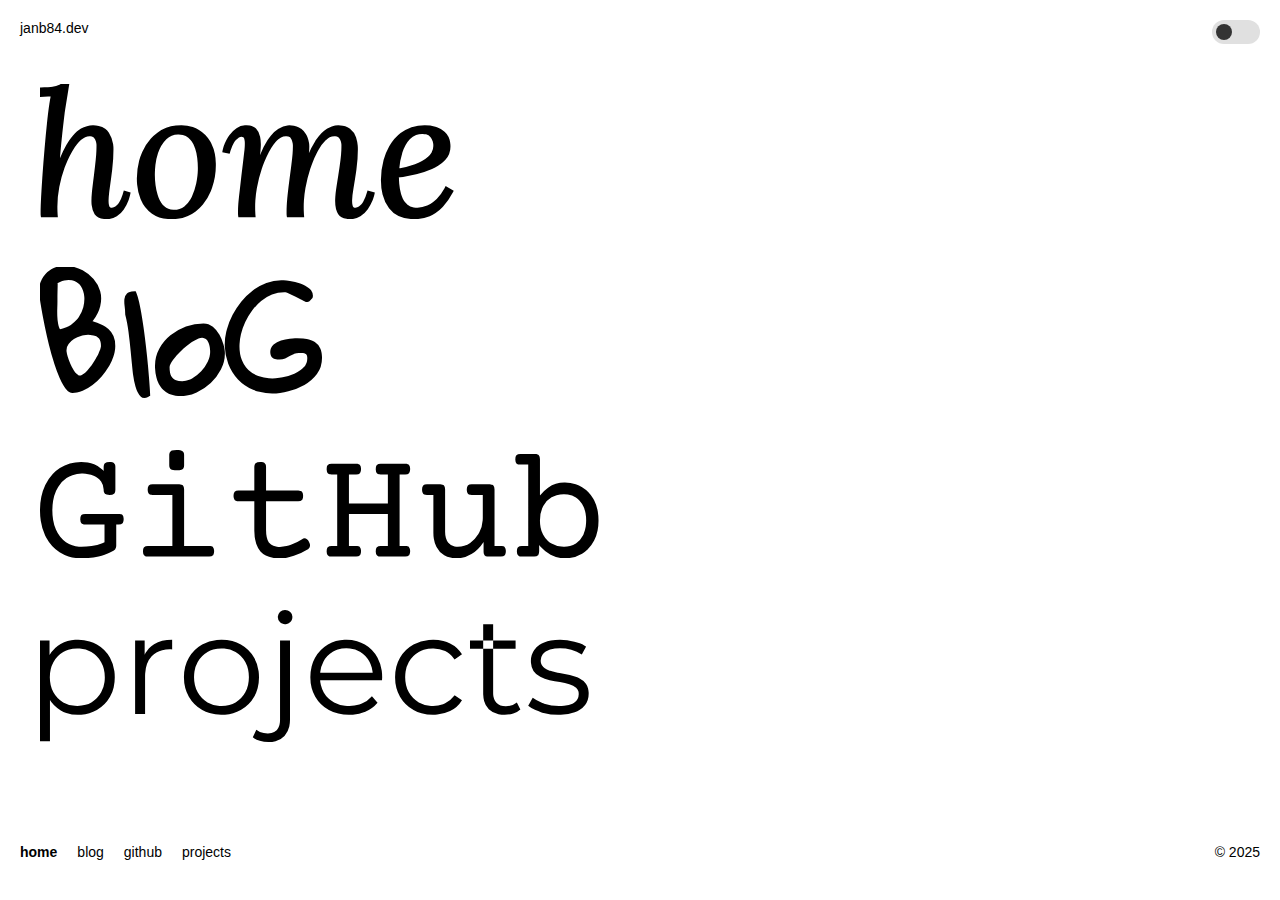
<file: index.html>
<!DOCTYPE html>
<html lang="en">

<head>
    <meta charset="UTF-8">
    <meta name="viewport" content="width=device-width, initial-scale=1.0">
    <title>Janb84.dev</title>
    <link rel="stylesheet" href="styles.css">
</head>

<body>
    <header>
        <div class="brand-title">janb84.dev</div>
    </header>

    <div class="theme-switch-wrapper">
        <label class="theme-switch" for="checkbox">
            <input type="checkbox" id="checkbox" />
            <div class="slider"></div>
        </label>
    </div>

    <div class="content">
        <ul class="nav_list" data-dom="list">
            <li class="nav_item">
                <a href="#" class="nav_linl">
                    <span class="nav_home">
                        <svg viewBox="0 0 160 51"  xmlns="http://www.w3.org/2000/svg">
                            <!-- lora -->
                            <g id="home">
                                <path
                                d="M 6.204 49.83 L 0.792 49.83 Q 0.733 49.417 0.727 49.083 A 4.169 4.169 0 0 1 0.726 49.005 L 0.726 48.114 Q 0.726 46.332 0.924 42.636 A 423.946 423.946 0 0 1 1.123 39.206 Q 1.23 37.458 1.362 35.528 A 708.409 708.409 0 0 1 1.452 34.221 Q 1.782 29.502 2.211 24.552 A 605.711 605.711 0 0 1 2.648 19.726 A 518.45 518.45 0 0 1 3.102 15.147 Q 3.564 10.692 4.026 7.656 Q 4.29 5.94 4.389 5.478 A 11.833 11.833 0 0 0 4.441 5.222 Q 4.496 4.933 4.56 4.538 A 46.269 46.269 0 0 0 4.62 4.158 L 0 4.422 L 0.264 1.782 A 53.815 53.815 0 0 0 1.636 1.765 Q 3.118 1.728 4.177 1.603 A 13.892 13.892 0 0 0 4.785 1.518 Q 6.402 1.254 7.26 0.858 A 7.541 7.541 0 0 0 7.903 0.525 Q 8.212 0.345 8.46 0.152 A 3.97 3.97 0 0 0 8.646 0 L 10.56 0 A 2548.654 2548.654 0 0 1 10.281 1.742 Q 10.132 2.669 9.966 3.696 Q 9.636 5.742 9.306 7.722 Q 9.022 9.424 8.836 10.784 A 70.289 70.289 0 0 0 8.778 11.22 A 432.652 432.652 0 0 0 8.673 12.105 Q 8.506 13.522 8.283 15.477 Q 7.986 18.084 7.689 20.955 Q 7.392 23.826 7.161 26.466 A 678.703 678.703 0 0 0 7.052 27.728 Q 6.897 29.535 6.798 30.822 L 6.996 30.822 Q 9.24 24.816 11.418 21.648 A 21.991 21.991 0 0 1 12.776 19.861 Q 13.51 18.999 14.239 18.363 A 8.772 8.772 0 0 1 15.741 17.292 A 9.941 9.941 0 0 1 17.844 16.41 A 7.868 7.868 0 0 1 19.998 16.104 A 9.636 9.636 0 0 1 22.094 16.316 Q 23.393 16.606 24.332 17.291 A 5.088 5.088 0 0 1 25.608 18.645 A 10.161 10.161 0 0 1 27.124 22.767 A 13.273 13.273 0 0 1 27.258 24.684 Q 27.258 28.314 26.796 32.109 Q 26.334 35.904 25.872 39.105 A 62.544 62.544 0 0 0 25.628 40.98 Q 25.433 42.701 25.412 43.936 A 17.046 17.046 0 0 0 25.41 44.22 A 8.145 8.145 0 0 0 25.475 45.276 A 5.984 5.984 0 0 0 25.707 46.332 A 1.242 1.242 0 0 0 26.143 46.968 Q 26.372 47.139 26.699 47.208 A 2.375 2.375 0 0 0 27.192 47.256 A 2.165 2.165 0 0 0 28.066 47.056 Q 28.733 46.763 29.47 46.037 A 8.856 8.856 0 0 0 29.667 45.837 A 6.075 6.075 0 0 0 30.477 44.741 Q 31.14 43.624 31.698 41.895 A 26.151 26.151 0 0 0 32.01 40.854 L 33.66 41.316 Q 33.516 42.131 33.164 43.189 A 23.807 23.807 0 0 1 32.868 44.022 A 14.071 14.071 0 0 1 31.408 46.858 A 15.719 15.719 0 0 1 31.251 47.091 Q 30.228 48.576 28.743 49.566 A 5.905 5.905 0 0 1 25.974 50.524 A 7.425 7.425 0 0 1 25.278 50.556 Q 22.176 50.556 21.054 48.906 Q 20.223 47.685 20.008 45.704 A 13.728 13.728 0 0 1 19.932 44.22 Q 19.932 42.805 20.106 40.984 A 55.145 55.145 0 0 1 20.229 39.831 A 459.649 459.649 0 0 1 20.543 37.216 A 543.573 543.573 0 0 1 20.889 34.452 Q 21.252 31.614 21.549 28.71 A 57.934 57.934 0 0 0 21.804 25.209 A 47.942 47.942 0 0 0 21.846 23.232 A 5.5 5.5 0 0 0 21.767 22.326 A 7.38 7.38 0 0 0 21.582 21.516 Q 21.318 20.592 20.658 19.899 A 2.078 2.078 0 0 0 19.77 19.358 Q 19.437 19.251 19.033 19.219 A 4.532 4.532 0 0 0 18.678 19.206 Q 16.896 19.206 15.114 20.823 A 14.407 14.407 0 0 0 13.586 22.459 Q 12.873 23.345 12.187 24.432 A 26.714 26.714 0 0 0 11.715 25.212 A 35.174 35.174 0 0 0 10 28.571 A 44.627 44.627 0 0 0 8.811 31.515 Q 7.524 35.046 6.798 38.841 Q 6.072 42.636 6.072 46.332 Q 6.072 47.322 6.105 48.147 Q 6.138 48.972 6.204 49.83 Z"
                                id="0" />
                            <path
                                d="M 57.565 16.761 A 11.728 11.728 0 0 1 59.796 17.787 A 11.443 11.443 0 0 1 63.725 21.708 A 14.173 14.173 0 0 1 64.284 22.704 A 14.426 14.426 0 0 1 65.559 26.469 Q 65.887 28.12 65.928 30.012 A 25.189 25.189 0 0 1 65.934 30.558 A 25.698 25.698 0 0 1 64.571 38.975 A 24.232 24.232 0 0 1 64.02 40.425 A 18.801 18.801 0 0 1 61.154 45.232 A 16.586 16.586 0 0 1 58.509 47.784 A 13.262 13.262 0 0 1 51.942 50.423 A 17.402 17.402 0 0 1 49.764 50.556 Q 45.408 50.556 42.603 48.576 A 11.686 11.686 0 0 1 38.531 43.439 A 13.985 13.985 0 0 1 38.445 43.23 A 18.821 18.821 0 0 1 37.199 38.016 A 23.034 23.034 0 0 1 37.092 35.772 A 25.658 25.658 0 0 1 37.931 29.125 A 22.746 22.746 0 0 1 39.039 25.938 A 17.881 17.881 0 0 1 42.19 20.985 A 16.259 16.259 0 0 1 44.649 18.777 A 13.865 13.865 0 0 1 51.388 16.214 A 17.818 17.818 0 0 1 53.394 16.104 A 12.937 12.937 0 0 1 57.565 16.761 Z M 52.404 18.546 A 8.08 8.08 0 0 0 52.22 18.544 A 6.771 6.771 0 0 0 47.388 20.493 A 11.406 11.406 0 0 0 45.327 23.185 Q 44.631 24.423 44.121 25.938 A 23.039 23.039 0 0 0 43.106 30.507 A 29.276 29.276 0 0 0 42.9 33.594 Q 42.834 35.838 43.164 38.346 A 21.532 21.532 0 0 0 43.937 41.922 A 19.147 19.147 0 0 0 44.319 43.032 A 10.32 10.32 0 0 0 45.377 45.116 A 8.38 8.38 0 0 0 46.629 46.596 Q 48.114 47.982 50.358 48.048 A 8.933 8.933 0 0 0 50.581 48.051 Q 51.809 48.051 52.862 47.706 A 6.245 6.245 0 0 0 54.846 46.629 A 10.356 10.356 0 0 0 57.29 43.765 A 12.551 12.551 0 0 0 57.816 42.768 Q 58.938 40.392 59.499 37.686 A 32.136 32.136 0 0 0 59.974 34.746 A 25.621 25.621 0 0 0 60.126 32.604 Q 60.192 30.294 59.895 27.852 A 18.179 18.179 0 0 0 59.089 24.238 A 16.388 16.388 0 0 0 58.74 23.298 A 9.613 9.613 0 0 0 57.68 21.339 A 7.801 7.801 0 0 0 56.364 19.899 A 5.507 5.507 0 0 0 54.073 18.759 A 7.917 7.917 0 0 0 52.404 18.546 Z"
                                id="1" />
                            <path
                                d="M 99.264 49.83 L 93.72 49.83 Q 93.661 49.417 93.655 49.083 A 4.169 4.169 0 0 1 93.654 49.005 L 93.654 48.114 A 42.347 42.347 0 0 1 93.705 46.103 Q 93.758 44.988 93.867 43.732 A 81.769 81.769 0 0 1 94.017 42.174 A 234.788 234.788 0 0 1 94.814 35.565 A 256.607 256.607 0 0 1 94.875 35.112 Q 95.37 31.482 95.733 28.248 A 60.103 60.103 0 0 0 95.917 26.353 Q 96.075 24.378 96.03 22.968 A 5.767 5.767 0 0 0 95.842 21.835 Q 95.707 21.324 95.48 20.779 A 10.062 10.062 0 0 0 95.37 20.526 A 2.095 2.095 0 0 0 93.941 19.338 Q 93.542 19.227 93.048 19.209 A 5.274 5.274 0 0 0 92.862 19.206 A 4.275 4.275 0 0 0 90.814 19.749 Q 90.202 20.079 89.601 20.609 A 8.685 8.685 0 0 0 89.265 20.922 A 14.307 14.307 0 0 0 87.779 22.651 Q 86.852 23.909 85.998 25.542 A 41.44 41.44 0 0 0 84.229 29.417 A 50.295 50.295 0 0 0 83.292 31.977 Q 82.104 35.508 81.444 39.237 A 43.328 43.328 0 0 0 80.862 43.975 A 36.344 36.344 0 0 0 80.784 46.332 A 52.264 52.264 0 0 0 80.792 47.281 A 39.822 39.822 0 0 0 80.817 48.147 Q 80.85 48.972 80.916 49.83 L 75.372 49.83 Q 75.313 49.417 75.307 49.083 A 4.169 4.169 0 0 1 75.306 49.005 L 75.306 48.114 A 30.334 30.334 0 0 1 75.32 47.221 Q 75.343 46.435 75.405 45.507 Q 75.481 44.37 75.673 42.653 A 136.572 136.572 0 0 1 75.801 41.547 A 431.619 431.619 0 0 0 75.96 40.204 Q 76.214 38.033 76.56 34.914 Q 76.914 31.933 77.151 29.957 A 1261.188 1261.188 0 0 1 77.286 28.842 Q 77.55 26.664 77.682 25.509 A 58.843 58.843 0 0 0 77.742 24.965 Q 77.803 24.377 77.832 23.964 A 13.743 13.743 0 0 0 77.847 23.727 A 23.154 23.154 0 0 0 77.872 23.075 A 28.785 28.785 0 0 0 77.88 22.374 A 7.232 7.232 0 0 0 77.812 21.358 Q 77.736 20.818 77.572 20.356 A 4.414 4.414 0 0 0 77.55 20.295 A 1.298 1.298 0 0 0 77.12 19.694 Q 76.738 19.404 76.098 19.404 Q 75.042 19.404 73.656 20.856 A 6.348 6.348 0 0 0 72.828 21.963 Q 72.091 23.185 71.489 25.104 A 25.998 25.998 0 0 0 71.28 25.806 L 69.432 25.41 A 9.883 9.883 0 0 1 69.664 24.385 Q 69.802 23.889 69.999 23.344 A 19.342 19.342 0 0 1 70.257 22.671 A 15.081 15.081 0 0 1 71.439 20.363 A 17.65 17.65 0 0 1 71.94 19.602 Q 72.996 18.084 74.514 17.094 A 6.119 6.119 0 0 1 77.464 16.124 A 7.553 7.553 0 0 1 78.012 16.104 A 6.932 6.932 0 0 1 79.206 16.2 Q 79.855 16.314 80.365 16.562 A 3.112 3.112 0 0 1 81.246 17.193 Q 82.302 18.282 82.665 20.031 Q 83.028 21.78 82.896 23.826 Q 82.83 25.674 82.5 27.555 A 305.411 305.411 0 0 1 82.262 28.896 Q 82.166 29.426 82.077 29.907 A 168.24 168.24 0 0 1 81.906 30.822 L 82.104 30.822 A 72.547 72.547 0 0 1 83.421 27.345 Q 84.866 23.826 86.295 21.648 A 22.473 22.473 0 0 1 87.588 19.861 Q 88.98 18.138 90.341 17.319 A 6.589 6.589 0 0 1 90.387 17.292 Q 92.046 16.313 93.548 16.141 A 5.563 5.563 0 0 1 94.182 16.104 A 9.265 9.265 0 0 1 95.868 16.248 Q 96.838 16.428 97.609 16.831 A 4.93 4.93 0 0 1 98.373 17.325 A 7.111 7.111 0 0 1 100.01 19.117 A 6.537 6.537 0 0 1 100.584 20.262 A 9.954 9.954 0 0 1 101.151 22.381 A 8.518 8.518 0 0 1 101.244 23.628 Q 101.244 25.079 101.081 26.204 A 11.169 11.169 0 0 1 100.98 26.796 Q 100.778 27.807 100.382 29.514 A 235.976 235.976 0 0 1 100.122 30.624 L 100.32 30.624 A 70.106 70.106 0 0 1 101.678 27.151 Q 103.037 23.947 104.384 21.872 A 19.159 19.159 0 0 1 104.643 21.483 Q 106.763 18.384 108.787 17.252 A 6.378 6.378 0 0 1 108.834 17.226 A 10.503 10.503 0 0 1 110.392 16.521 Q 111.576 16.104 112.662 16.104 A 9.496 9.496 0 0 1 114.309 16.238 Q 115.225 16.4 115.957 16.756 A 4.804 4.804 0 0 1 116.82 17.292 A 6.31 6.31 0 0 1 118.915 20.276 A 7.644 7.644 0 0 1 118.965 20.427 A 13.049 13.049 0 0 1 119.531 23.276 A 15.848 15.848 0 0 1 119.592 24.684 A 53.819 53.819 0 0 1 119.072 32.05 A 58.412 58.412 0 0 1 119.064 32.109 A 228.086 228.086 0 0 1 118.528 35.755 A 178.217 178.217 0 0 1 117.975 39.105 Q 117.455 42.074 117.417 43.936 A 14.039 14.039 0 0 0 117.414 44.22 A 8.145 8.145 0 0 0 117.479 45.276 A 5.984 5.984 0 0 0 117.711 46.332 A 1.242 1.242 0 0 0 118.147 46.968 Q 118.376 47.139 118.703 47.208 A 2.375 2.375 0 0 0 119.196 47.256 A 2.191 2.191 0 0 0 120.065 47.061 Q 120.727 46.775 121.468 46.071 A 9.062 9.062 0 0 0 121.704 45.837 A 6.01 6.01 0 0 0 122.532 44.741 Q 123.399 43.304 124.08 40.854 L 125.928 41.316 A 8.913 8.913 0 0 1 125.72 42.202 Q 125.589 42.662 125.4 43.18 A 20.382 20.382 0 0 1 125.07 44.022 A 15.644 15.644 0 0 1 123.484 46.905 A 17.339 17.339 0 0 1 123.354 47.091 Q 122.298 48.576 120.78 49.566 A 6.119 6.119 0 0 1 117.83 50.536 A 7.553 7.553 0 0 1 117.282 50.556 A 9.119 9.119 0 0 1 115.857 50.453 Q 113.908 50.144 113.091 48.906 Q 112.002 47.256 112.002 44.22 A 23.243 23.243 0 0 1 112.062 42.61 Q 112.149 41.353 112.365 39.864 A 279.64 279.64 0 0 1 112.753 37.274 A 337.932 337.932 0 0 1 113.19 34.518 Q 113.652 31.68 114.015 28.776 A 46.973 46.973 0 0 0 114.343 24.908 A 40.257 40.257 0 0 0 114.378 23.232 A 5.5 5.5 0 0 0 114.299 22.326 A 7.38 7.38 0 0 0 114.114 21.516 Q 113.85 20.592 113.19 19.899 A 2.078 2.078 0 0 0 112.302 19.358 Q 111.969 19.251 111.565 19.219 A 4.532 4.532 0 0 0 111.21 19.206 A 4.312 4.312 0 0 0 109.208 19.719 Q 108.593 20.038 107.985 20.555 A 8.832 8.832 0 0 0 107.58 20.922 Q 106.042 22.403 104.7 24.77 A 25.827 25.827 0 0 0 104.28 25.542 A 39.546 39.546 0 0 0 102.444 29.624 A 47.821 47.821 0 0 0 101.607 31.977 Q 100.452 35.508 99.792 39.237 A 43.328 43.328 0 0 0 99.21 43.975 A 36.344 36.344 0 0 0 99.132 46.332 A 52.265 52.265 0 0 0 99.14 47.281 A 39.822 39.822 0 0 0 99.165 48.147 Q 99.198 48.972 99.264 49.83 Z"
                                id="2" />
                            <path
                                d="M 153.45 39.27 L 155.628 40.524 Q 153.926 43.685 152 45.838 A 19.376 19.376 0 0 1 151.668 46.2 A 14.86 14.86 0 0 1 149.167 48.349 A 12.348 12.348 0 0 1 147.048 49.5 Q 144.54 50.556 141.504 50.556 Q 135.234 50.556 132.264 46.629 A 13.947 13.947 0 0 1 129.909 41.614 Q 129.294 39.213 129.294 36.3 Q 129.294 32.472 130.284 28.842 A 21.764 21.764 0 0 1 132.326 23.824 A 19.725 19.725 0 0 1 133.254 22.341 Q 135.234 19.47 138.27 17.787 A 13.329 13.329 0 0 1 142.883 16.272 A 17.238 17.238 0 0 1 145.332 16.104 A 13.87 13.87 0 0 1 149.254 16.65 A 12.942 12.942 0 0 1 149.82 16.83 A 7.543 7.543 0 0 1 152.398 18.308 A 7.208 7.208 0 0 1 153.252 19.206 A 5.644 5.644 0 0 1 154.262 21.223 Q 154.495 22.045 154.553 23.024 A 11.314 11.314 0 0 1 154.572 23.694 Q 154.572 26.4 152.724 28.38 A 12.741 12.741 0 0 1 150.134 30.487 A 16.889 16.889 0 0 1 147.906 31.647 A 37.035 37.035 0 0 1 142.405 33.52 A 41.163 41.163 0 0 1 141.57 33.726 A 55.166 55.166 0 0 1 137.067 34.597 A 47.285 47.285 0 0 1 135.102 34.848 A 33.728 33.728 0 0 0 135.218 37.731 Q 135.411 39.98 135.927 41.712 A 11.537 11.537 0 0 0 136.627 43.525 Q 137.109 44.504 137.745 45.226 A 6.12 6.12 0 0 0 138.402 45.87 A 5.804 5.804 0 0 0 141.103 47.12 A 8.145 8.145 0 0 0 142.626 47.256 Q 144.54 47.256 146.487 46.398 A 11.531 11.531 0 0 0 148.842 44.988 A 14.84 14.84 0 0 0 150.216 43.791 Q 151.887 42.151 153.267 39.613 A 24.964 24.964 0 0 0 153.45 39.27 Z M 144.408 18.348 A 7.349 7.349 0 0 0 141.92 18.754 A 6.366 6.366 0 0 0 139.425 20.394 Q 137.478 22.44 136.455 25.674 Q 135.432 28.908 135.168 32.472 Q 138.666 32.01 141.834 30.822 A 18.653 18.653 0 0 0 144.557 29.556 A 13.772 13.772 0 0 0 147.048 27.753 A 6.781 6.781 0 0 0 148.373 26.121 A 5.482 5.482 0 0 0 149.094 23.364 A 6.398 6.398 0 0 0 148.861 21.6 A 5.122 5.122 0 0 0 147.939 19.8 A 3.672 3.672 0 0 0 145.958 18.536 Q 145.349 18.371 144.619 18.351 A 7.512 7.512 0 0 0 144.408 18.348 Z"
                                id="3" />
                            </g>
                        </svg>
                    </span>
                </a>
            </li>
            <li class="nav_item">
                <a href="#" class="nav_link">
                    <span class="nav_blog">
                        <svg viewBox="0 0 112 53"  xmlns="http://www.w3.org/2000/svg">
                            <!-- Annie Use Your Telescope -->
                            <g id="blog">
                                <path
                                d="M 0.658 6.207 Q 1.164 4.872 1.912 3.845 A 8.226 8.226 0 0 1 2.449 3.182 A 9.811 9.811 0 0 1 4.681 1.318 A 8.579 8.579 0 0 1 6.541 0.483 Q 8.839 -0.237 11.467 0.117 A 13.938 13.938 0 0 1 11.495 0.121 A 14.604 14.604 0 0 1 16.504 1.763 A 14.914 14.914 0 0 1 20.651 5.075 A 11.705 11.705 0 0 1 23.156 9.695 A 9.954 9.954 0 0 1 23.518 12.388 Q 23.518 13.786 23.156 15.289 Q 22.529 17.896 20.52 20.628 A 23.575 23.575 0 0 1 19.872 21.468 A 85.394 85.394 0 0 1 22.268 22.372 A 70.212 70.212 0 0 1 23.602 22.915 A 11.797 11.797 0 0 1 25.286 23.778 A 9.284 9.284 0 0 1 26.524 24.696 A 7.361 7.361 0 0 1 28.389 27.257 Q 29.057 28.76 29.057 30.986 A 11.439 11.439 0 0 1 28.821 33.246 A 14.749 14.749 0 0 1 28.389 34.883 A 19.535 19.535 0 0 1 26.885 38.319 A 22.087 22.087 0 0 1 26.524 38.946 A 25.99 25.99 0 0 1 23.741 42.759 Q 22.154 44.568 20.317 45.96 Q 18.48 47.352 16.56 48.159 A 10.554 10.554 0 0 1 14.426 48.811 A 8.749 8.749 0 0 1 12.803 48.966 A 2.144 2.144 0 0 1 11.704 48.646 Q 11.048 48.26 10.409 47.407 A 14.626 14.626 0 0 1 9.54 46.097 Q 8.823 44.889 8.127 43.288 Q 7.085 40.893 6.093 37.815 A 83.444 83.444 0 0 1 5.956 37.388 A 113.236 113.236 0 0 1 4.036 30.57 A 122.811 122.811 0 0 1 4.008 30.458 Q 3.117 26.867 2.394 23.333 A 272.707 272.707 0 0 1 1.719 19.93 A 212.24 212.24 0 0 1 1.141 16.792 A 200.164 200.164 0 0 1 0.776 14.651 Q 0.497 12.962 0.306 11.588 A 67.969 67.969 0 0 1 0.179 10.632 Q 0.013 9.297 0.001 8.651 A 5.2 5.2 0 0 1 0 8.554 A 14.53 14.53 0 0 1 0.658 6.207 Z M 6.29 16.208 Q 6.234 17.683 6.29 19.241 A 22.225 22.225 0 0 0 6.624 22.358 A 8.263 8.263 0 0 0 7.006 23.785 A 6.303 6.303 0 0 0 7.626 25.03 A 13.252 13.252 0 0 0 10.547 24.153 A 11.126 11.126 0 0 0 12.385 23.138 A 12.781 12.781 0 0 0 14.764 21.054 A 11.268 11.268 0 0 0 15.669 19.881 A 13.057 13.057 0 0 0 17.479 15.901 Q 18.035 13.786 17.896 11.782 A 10.29 10.29 0 0 0 17.351 9.074 A 9.286 9.286 0 0 0 16.95 8.108 A 6.501 6.501 0 0 0 15.738 6.362 A 5.862 5.862 0 0 0 14.695 5.52 A 5.776 5.776 0 0 0 12.647 4.731 A 7.88 7.88 0 0 0 11.188 4.602 A 7.764 7.764 0 0 0 9.414 4.822 Q 8.579 5.019 7.663 5.39 A 16.939 16.939 0 0 0 6.457 5.938 A 23.671 23.671 0 0 1 6.455 6.201 Q 6.451 6.612 6.433 7.324 A 206.735 206.735 0 0 1 6.429 7.496 Q 6.401 8.609 6.374 9.834 A 110.678 110.678 0 0 0 6.353 11.031 A 95.903 95.903 0 0 0 6.346 12.172 L 6.346 13.731 Q 6.346 14.727 6.291 16.19 A 109.797 109.797 0 0 1 6.29 16.208 Z M 9.908 32.656 A 5.398 5.398 0 0 0 9.952 33.308 Q 10.047 34.09 10.354 35.161 A 23.448 23.448 0 0 0 11.495 38.278 A 22.803 22.803 0 0 0 12.592 40.433 A 19.799 19.799 0 0 0 13.025 41.145 A 7.043 7.043 0 0 0 13.558 41.878 Q 14.156 42.592 14.807 42.899 Q 15.586 43.344 16.644 42.815 A 6.268 6.268 0 0 0 17.608 42.21 Q 18.047 41.879 18.49 41.446 A 11.621 11.621 0 0 0 18.787 41.145 A 19.214 19.214 0 0 0 20.175 39.504 A 23.188 23.188 0 0 0 20.874 38.529 A 39.799 39.799 0 0 0 22.426 36.059 A 35.668 35.668 0 0 0 22.683 35.607 A 23.995 23.995 0 0 0 23.397 34.229 Q 23.723 33.543 23.963 32.907 A 12.344 12.344 0 0 0 24.17 32.317 Q 24.368 31.701 24.419 31.266 A 2.417 2.417 0 0 0 24.437 30.986 Q 24.437 29.955 24.238 29.192 A 4.095 4.095 0 0 0 24.047 28.621 A 3.607 3.607 0 0 0 23.345 27.534 A 3.369 3.369 0 0 0 22.906 27.146 A 4.355 4.355 0 0 0 21.652 26.508 A 5.357 5.357 0 0 0 21.125 26.366 A 9.772 9.772 0 0 0 19.797 26.178 A 12.28 12.28 0 0 0 18.87 26.144 A 9.848 9.848 0 0 0 17.089 26.313 A 12.458 12.458 0 0 0 15.92 26.589 A 10.819 10.819 0 0 0 13.053 27.869 A 8.422 8.422 0 0 0 10.827 29.929 Q 9.908 31.153 9.908 32.656 Z"
                                id="0" />
                            <path
                                d="M 33.955 18.573 Q 34.369 20.141 34.705 21.951 A 65.349 65.349 0 0 1 35.235 25.337 Q 35.736 29.15 36.098 33.074 A 568.014 568.014 0 0 0 36.281 35.019 A 510.199 510.199 0 0 0 36.85 40.644 A 54.068 54.068 0 0 0 37.04 42.213 Q 37.4 44.854 37.963 46.823 Q 38.687 49.356 39.8 50.413 A 2.174 2.174 0 0 0 39.816 50.428 Q 40.748 51.296 42.183 50.578 A 5.305 5.305 0 0 0 42.75 50.246 A 231.554 231.554 0 0 0 42.548 46.899 A 312.387 312.387 0 0 0 42.277 43.205 Q 41.971 39.336 41.553 35.328 Q 41.136 31.32 40.635 27.34 A 225.002 225.002 0 0 0 40.12 23.507 A 178.789 178.789 0 0 0 39.577 19.965 Q 39.264 18.055 38.942 16.392 A 87.206 87.206 0 0 0 38.436 13.953 A 39.935 39.935 0 0 0 38.243 13.127 Q 37.926 11.837 37.6 10.935 A 9.549 9.549 0 0 0 37.239 10.057 Q 35.909 10.057 35.13 10.376 A 2.028 2.028 0 0 0 34.484 10.78 Q 33.732 11.504 33.621 12.701 Q 33.549 13.474 33.617 14.386 A 14.858 14.858 0 0 0 33.732 15.428 A 21.826 21.826 0 0 1 33.955 18.573 Z"
                                id="1" />
                            <path
                                d="M 45.645 38.779 Q 45.645 35.328 47.259 32.35 Q 48.873 29.372 51.517 27.229 A 20.886 20.886 0 0 1 57.473 23.861 Q 60.785 22.637 64.181 22.637 Q 66.073 22.637 67.548 23.861 A 10.773 10.773 0 0 1 70.024 26.838 A 3.563 3.563 0 0 1 70.025 26.839 A 15.743 15.743 0 0 1 71.556 30.541 A 18.013 18.013 0 0 1 71.878 31.932 Q 72.007 32.619 72.056 33.231 A 8.948 8.948 0 0 1 72.085 33.937 A 13.028 13.028 0 0 1 70.629 39.885 A 15.083 15.083 0 0 1 70.582 39.976 A 18.994 18.994 0 0 1 66.686 45.153 Q 64.292 47.407 61.286 48.799 A 15.066 15.066 0 0 1 57.529 49.995 A 13.157 13.157 0 0 1 55.274 50.191 A 12.929 12.929 0 0 1 53.278 50.045 Q 52.184 49.874 51.273 49.502 A 7.313 7.313 0 0 1 50.766 49.272 A 8.373 8.373 0 0 1 48.688 47.823 A 7.535 7.535 0 0 1 47.815 46.823 A 9.818 9.818 0 0 1 46.561 44.455 A 12.139 12.139 0 0 1 46.173 43.205 A 17.54 17.54 0 0 1 45.663 39.647 A 20.071 20.071 0 0 1 45.645 38.779 Z M 50.576 41.636 A 7.955 7.955 0 0 0 50.626 41.869 A 4.784 4.784 0 0 0 51.061 43.05 A 4.151 4.151 0 0 0 51.517 43.733 A 3.895 3.895 0 0 0 52.712 44.699 A 4.872 4.872 0 0 0 53.215 44.93 Q 54.272 45.348 55.831 45.348 A 7.95 7.95 0 0 0 58.792 44.758 A 10.109 10.109 0 0 0 59.95 44.207 A 15.021 15.021 0 0 0 63.652 41.312 A 15.076 15.076 0 0 0 66.296 37.443 A 10.899 10.899 0 0 0 67.047 35.356 A 8.574 8.574 0 0 0 67.298 33.324 A 11.027 11.027 0 0 0 67.251 32.331 A 14.541 14.541 0 0 0 67.131 31.376 A 8.297 8.297 0 0 0 66.796 30.001 A 7.216 7.216 0 0 0 66.574 29.428 A 4.084 4.084 0 0 0 65.461 27.925 A 2.55 2.55 0 0 0 64.219 27.361 A 3.519 3.519 0 0 0 63.624 27.313 A 3.74 3.74 0 0 0 62.822 27.407 Q 62.111 27.563 61.258 27.981 A 17.791 17.791 0 0 0 59.711 28.841 A 23.261 23.261 0 0 0 58.419 29.706 A 27.839 27.839 0 0 0 55.903 31.75 A 31.076 31.076 0 0 0 55.525 32.1 A 39.836 39.836 0 0 0 53.537 34.104 A 34.62 34.62 0 0 0 52.937 34.772 Q 51.845 36.019 51.166 37.169 A 11.398 11.398 0 0 0 51.072 37.332 A 8.224 8.224 0 0 0 50.735 37.986 Q 50.376 38.776 50.376 39.336 Q 50.376 40.631 50.576 41.636 Z"
                                id="2" />
                            <path
                                d="M 73.606 25.543 A 23.568 23.568 0 0 1 73.838 24.641 A 29.062 29.062 0 0 1 76.065 19.019 Q 77.484 16.291 79.46 13.842 A 24.437 24.437 0 0 1 83.858 9.584 Q 86.279 7.775 89.035 6.745 A 16.168 16.168 0 0 1 94.74 5.715 A 15.323 15.323 0 0 1 95.614 5.742 Q 96.655 5.802 98.052 5.993 Q 100.084 6.272 102.004 6.94 A 12.383 12.383 0 0 1 103.888 7.767 A 9.808 9.808 0 0 1 105.289 8.693 A 4.12 4.12 0 0 1 106.079 9.508 A 2.972 2.972 0 0 1 106.652 11.281 Q 106.652 11.385 106.628 11.464 A 0.45 0.45 0 0 1 106.625 11.476 A 0.517 0.517 0 0 0 106.604 11.567 Q 106.598 11.609 106.597 11.657 A 0.869 0.869 0 0 0 106.597 11.671 A 0.536 0.536 0 0 0 106.552 11.796 A 0.455 0.455 0 0 0 106.541 11.894 A 1.412 1.412 0 0 1 106.476 11.981 Q 106.366 12.121 106.136 12.371 A 20.735 20.735 0 0 1 105.984 12.534 A 14.657 14.657 0 0 1 105.803 12.723 Q 105.503 13.031 105.372 13.118 Q 105.276 13.166 105.137 13.173 A 0.937 0.937 0 0 1 105.094 13.174 A 1.052 1.052 0 0 1 104.765 13.23 A 1.001 1.001 0 0 1 104.76 13.23 Q 104.537 13.23 104.426 13.174 A 0.474 0.474 0 0 1 104.255 13.141 A 0.582 0.582 0 0 1 104.203 13.118 A 4.462 4.462 0 0 0 104.071 13.043 Q 103.739 12.859 102.931 12.454 A 107.98 107.98 0 0 0 102.867 12.422 L 100.585 11.281 L 98.303 10.14 Q 97.245 9.611 96.967 9.5 Q 96.744 9.5 96.521 9.444 A 2.028 2.028 0 0 1 96.188 9.417 Q 96.021 9.389 95.909 9.389 A 13.504 13.504 0 0 0 90.899 10.335 A 16.045 16.045 0 0 0 86.502 12.951 A 22.275 22.275 0 0 0 82.884 16.792 A 26.892 26.892 0 0 0 80.128 21.384 Q 78.987 23.806 78.403 26.338 A 22.567 22.567 0 0 0 77.855 30.059 A 20.067 20.067 0 0 0 77.818 31.265 A 16.644 16.644 0 0 0 78.069 34.215 A 12.947 12.947 0 0 0 78.82 36.831 A 11.847 11.847 0 0 0 80.459 39.683 A 10.526 10.526 0 0 0 81.604 40.922 A 11.523 11.523 0 0 0 85.253 43.178 A 13.463 13.463 0 0 0 85.862 43.4 A 16.074 16.074 0 0 0 89.812 44.182 A 19.046 19.046 0 0 0 91.233 44.234 A 16.098 16.098 0 0 0 92.58 44.173 Q 93.273 44.115 94.064 44.001 A 35.933 35.933 0 0 0 95.353 43.789 A 20.621 20.621 0 0 0 100.056 42.342 A 13.024 13.024 0 0 0 102.602 40.861 A 11.227 11.227 0 0 0 103.869 39.754 A 5.367 5.367 0 0 0 105.427 35.902 A 6.963 6.963 0 0 0 105.428 35.829 A 5.21 5.21 0 0 0 105.401 35.279 Q 105.372 35.007 105.312 34.781 A 2.039 2.039 0 0 0 105.149 34.354 Q 104.871 33.825 104.37 33.575 Q 103.916 33.348 103.28 33.304 A 4.354 4.354 0 0 0 103.146 33.296 A 38.079 38.079 0 0 0 102.029 33.27 A 42.48 42.48 0 0 0 101.643 33.269 A 6.463 6.463 0 0 0 100.639 33.343 Q 100.087 33.429 99.623 33.618 A 3.899 3.899 0 0 0 99.527 33.658 Q 98.637 34.048 97.774 34.549 A 19.068 19.068 0 0 1 96.048 35.44 Q 95.189 35.828 94.025 35.829 A 7.125 7.125 0 0 1 94.017 35.829 A 7.69 7.69 0 0 1 93.172 35.786 Q 92.74 35.738 92.381 35.637 A 3.202 3.202 0 0 1 91.734 35.384 Q 90.936 34.958 90.901 33.464 A 5.949 5.949 0 0 1 90.899 33.324 A 3.453 3.453 0 0 1 91.134 32.032 A 3.163 3.163 0 0 1 92.041 30.792 Q 93.182 29.817 94.768 29.317 A 16.125 16.125 0 0 1 98.08 28.649 A 46.22 46.22 0 0 1 99.194 28.553 Q 99.691 28.518 100.122 28.5 A 19.219 19.219 0 0 1 100.919 28.482 A 23.128 23.128 0 0 1 103.258 28.595 A 18.918 18.918 0 0 1 104.648 28.788 A 9.146 9.146 0 0 1 106.256 29.219 A 7.129 7.129 0 0 1 107.626 29.901 A 5.23 5.23 0 0 1 109.536 32.105 A 6.216 6.216 0 0 1 109.547 32.128 A 6.329 6.329 0 0 1 109.992 33.469 Q 110.131 34.105 110.183 34.846 A 13.183 13.183 0 0 1 110.215 35.774 Q 110.215 39.225 108.322 41.757 Q 106.43 44.29 103.563 45.904 A 24.205 24.205 0 0 1 97.384 48.326 A 29.985 29.985 0 0 1 94.191 48.931 A 22.742 22.742 0 0 1 91.233 49.133 A 20.147 20.147 0 0 1 86.263 48.537 A 17.659 17.659 0 0 1 83.858 47.741 A 16.474 16.474 0 0 1 78.097 43.817 Q 75.703 41.284 74.367 37.805 A 20.397 20.397 0 0 1 73.052 31.312 A 23.475 23.475 0 0 1 73.031 30.318 A 20.688 20.688 0 0 1 73.606 25.543 Z"
                                id="3" />
                            </g>
                        </svg>
                    </span>
                </a>
            </li>
            <li class="nav_item">
                <a href="https://github.com/janb84" class="nav_github">
                    <span class="category nav_link">
                        <svg viewbox="0 0 300 58" xmlns="http://www.w3.org/2000/svg">
                            <!-- Courier prime-->
                            <g id="github">
                                <path
                                d="M 40.481 9.196 L 40.481 21.374 Q 40.481 22.242 40.232 22.817 A 1.828 1.828 0 0 1 39.767 23.474 Q 39.053 24.104 37.332 24.104 A 7.515 7.515 0 0 1 36.534 24.064 Q 35.67 23.972 35.154 23.661 A 1.759 1.759 0 0 1 34.896 23.474 A 1.867 1.867 0 0 1 34.396 22.732 Q 34.276 22.422 34.224 22.033 A 4.915 4.915 0 0 1 34.182 21.374 A 7.71 7.71 0 0 0 32.817 16.881 A 8.079 8.079 0 0 0 30.543 14.705 A 10.979 10.979 0 0 0 28.807 13.794 A 13.519 13.519 0 0 0 25.91 12.96 Q 24.535 12.717 22.968 12.686 A 23.367 23.367 0 0 0 22.508 12.682 A 15.409 15.409 0 0 0 17.414 13.503 A 13.899 13.899 0 0 0 14.257 15.075 A 15.042 15.042 0 0 0 9.757 19.823 A 19.127 19.127 0 0 0 8.651 21.92 A 21.986 21.986 0 0 0 7.021 27.406 A 30.034 30.034 0 0 0 6.635 32.334 A 31.393 31.393 0 0 0 7.028 37.423 A 22.598 22.598 0 0 0 8.546 42.727 A 17.265 17.265 0 0 0 10.85 46.641 A 14.111 14.111 0 0 0 13.963 49.551 A 13.785 13.785 0 0 0 20.951 51.907 A 17.067 17.067 0 0 0 22.088 51.944 A 37.875 37.875 0 0 0 27.706 51.549 Q 30.831 51.08 33.458 50.054 A 22.029 22.029 0 0 0 34.644 49.551 L 34.644 40.019 L 24.272 40.019 A 4.935 4.935 0 0 1 23.552 39.97 Q 23.187 39.916 22.897 39.802 A 1.781 1.781 0 0 1 22.235 39.368 Q 21.668 38.762 21.629 37.373 A 7.465 7.465 0 0 1 21.626 37.163 Q 21.626 35.81 22.088 35.142 A 1.593 1.593 0 0 1 22.235 34.959 Q 22.844 34.308 24.272 34.308 L 42.287 34.308 A 4.935 4.935 0 0 1 43.006 34.356 Q 43.372 34.41 43.662 34.524 A 1.781 1.781 0 0 1 44.323 34.959 Q 44.89 35.565 44.929 36.954 A 7.465 7.465 0 0 1 44.932 37.163 Q 44.932 38.516 44.47 39.185 A 1.593 1.593 0 0 1 44.323 39.368 Q 43.714 40.019 42.287 40.019 L 40.943 40.019 L 40.943 51.231 A 4.354 4.354 0 0 1 40.81 52.345 A 2.767 2.767 0 0 1 39.431 54.128 A 26.469 26.469 0 0 1 34.717 56.226 A 33.385 33.385 0 0 1 31.495 57.13 A 41.697 41.697 0 0 1 22.853 58.153 A 46.46 46.46 0 0 1 22.088 58.159 A 22.661 22.661 0 0 1 15.293 57.171 A 19.732 19.732 0 0 1 10.52 54.947 A 20.732 20.732 0 0 1 3.474 47.3 A 25.329 25.329 0 0 1 2.751 45.877 A 28.561 28.561 0 0 1 0.404 37.95 A 37.666 37.666 0 0 1 0 32.334 A 35.057 35.057 0 0 1 0.709 25.132 A 27.465 27.465 0 0 1 2.835 18.813 A 23.315 23.315 0 0 1 6.842 12.899 A 20.568 20.568 0 0 1 10.688 9.7 Q 15.706 6.467 22.088 6.467 A 21.433 21.433 0 0 1 25.7 6.757 A 16.17 16.17 0 0 1 29.08 7.706 A 13.827 13.827 0 0 1 33.235 10.295 A 13.066 13.066 0 0 1 34.182 11.254 L 34.182 9.196 Q 34.182 8.328 34.431 7.753 A 1.828 1.828 0 0 1 34.896 7.097 Q 35.61 6.467 37.332 6.467 A 7.515 7.515 0 0 1 38.129 6.506 Q 38.993 6.599 39.509 6.909 A 1.759 1.759 0 0 1 39.767 7.097 A 1.867 1.867 0 0 1 40.267 7.838 Q 40.387 8.148 40.44 8.537 A 4.915 4.915 0 0 1 40.481 9.196 Z"
                                id="0" />
                            <path
                                d="M 77.392 21.29 L 77.392 51.524 L 90.872 51.524 A 4.935 4.935 0 0 1 91.591 51.573 Q 91.957 51.627 92.247 51.741 A 1.781 1.781 0 0 1 92.908 52.175 Q 93.475 52.781 93.514 54.17 A 7.465 7.465 0 0 1 93.517 54.38 Q 93.517 55.733 93.055 56.401 A 1.593 1.593 0 0 1 92.908 56.585 Q 92.299 57.235 90.872 57.235 L 57.95 57.235 A 4.935 4.935 0 0 1 57.23 57.187 Q 56.865 57.133 56.575 57.019 A 1.781 1.781 0 0 1 55.913 56.585 Q 55.346 55.978 55.307 54.589 A 7.465 7.465 0 0 1 55.304 54.38 Q 55.304 53.027 55.766 52.358 A 1.593 1.593 0 0 1 55.913 52.175 Q 56.522 51.525 57.949 51.524 L 71.093 51.524 L 71.093 24.146 L 60.469 24.146 A 4.935 4.935 0 0 1 59.75 24.097 Q 59.384 24.043 59.094 23.929 A 1.781 1.781 0 0 1 58.433 23.495 Q 57.866 22.889 57.827 21.5 A 7.465 7.465 0 0 1 57.824 21.29 Q 57.824 19.937 58.286 19.269 A 1.593 1.593 0 0 1 58.433 19.086 Q 59.041 18.435 60.469 18.435 L 74.747 18.435 A 4.935 4.935 0 0 1 75.466 18.483 Q 75.832 18.537 76.122 18.651 A 1.781 1.781 0 0 1 76.783 19.086 Q 77.35 19.692 77.389 21.081 A 7.465 7.465 0 0 1 77.392 21.29 Z M 77.392 2.73 L 77.392 8.189 A 4.26 4.26 0 0 1 77.329 8.948 Q 77.162 9.867 76.552 10.309 A 2.281 2.281 0 0 1 75.964 10.603 Q 75.063 10.918 73.403 10.918 A 13.781 13.781 0 0 1 72.37 10.882 Q 71.387 10.808 70.776 10.58 A 2.201 2.201 0 0 1 70.253 10.309 A 1.849 1.849 0 0 1 69.611 9.441 Q 69.414 8.921 69.414 8.189 L 69.414 2.73 A 4.26 4.26 0 0 1 69.476 1.97 Q 69.643 1.051 70.253 0.609 A 2.281 2.281 0 0 1 70.842 0.315 Q 71.743 0 73.403 0 A 13.781 13.781 0 0 1 74.435 0.036 Q 75.418 0.11 76.029 0.338 A 2.201 2.201 0 0 1 76.552 0.609 A 1.849 1.849 0 0 1 77.195 1.477 Q 77.392 1.997 77.392 2.73 Z"
                                id="1" />
                            <path
                                d="M 121.4 9.196 L 121.4 21.794 L 138.659 21.794 A 4.935 4.935 0 0 1 139.378 21.843 Q 139.744 21.897 140.034 22.011 A 1.781 1.781 0 0 1 140.695 22.445 Q 141.262 23.051 141.301 24.44 A 7.465 7.465 0 0 1 141.304 24.649 Q 141.304 26.003 140.842 26.671 A 1.593 1.593 0 0 1 140.695 26.854 Q 140.087 27.505 138.659 27.505 L 121.4 27.505 L 121.4 42.79 Q 121.4 47.13 122.763 49.365 A 5.702 5.702 0 0 0 123.059 49.803 A 4.994 4.994 0 0 0 125.331 51.472 Q 126.188 51.802 127.262 51.937 A 12.68 12.68 0 0 0 128.833 52.028 A 15.709 15.709 0 0 0 132.371 51.607 A 20.242 20.242 0 0 0 134.753 50.895 A 29.461 29.461 0 0 0 140.758 47.871 A 2.189 2.189 0 0 1 142.06 47.451 Q 143.488 47.451 144.496 49.383 A 6.782 6.782 0 0 1 144.795 50.068 Q 145.042 50.736 145.042 51.273 A 2.293 2.293 0 0 1 144.229 53.035 A 3.762 3.762 0 0 1 143.656 53.456 Q 140.38 55.514 136.349 56.836 A 28.32 28.32 0 0 1 132.572 57.808 A 20.989 20.989 0 0 1 128.833 58.159 A 21.667 21.667 0 0 1 124.979 57.84 Q 122.887 57.461 121.26 56.632 A 9.613 9.613 0 0 1 118.397 54.443 A 11.702 11.702 0 0 1 116.115 50.404 Q 115.101 47.435 115.101 43.336 L 115.101 27.505 L 106.577 27.505 A 4.935 4.935 0 0 1 105.857 27.456 Q 105.492 27.402 105.201 27.288 A 1.781 1.781 0 0 1 104.54 26.854 Q 103.973 26.248 103.934 24.859 A 7.465 7.465 0 0 1 103.931 24.649 Q 103.931 23.296 104.393 22.628 A 1.593 1.593 0 0 1 104.54 22.445 Q 105.149 21.794 106.576 21.794 L 115.101 21.794 L 115.101 9.196 Q 115.101 8.328 115.35 7.753 A 1.828 1.828 0 0 1 115.815 7.097 Q 116.529 6.467 118.25 6.467 A 7.515 7.515 0 0 1 119.048 6.506 Q 119.912 6.599 120.428 6.909 A 1.759 1.759 0 0 1 120.686 7.097 A 1.867 1.867 0 0 1 121.186 7.838 Q 121.306 8.148 121.359 8.537 A 4.915 4.915 0 0 1 121.4 9.196 Z"
                                id="2" />
                            <path
                                d="M 196.146 13.102 L 193.123 13.102 L 193.123 51.524 L 196.146 51.524 A 4.935 4.935 0 0 1 196.866 51.573 Q 197.231 51.627 197.521 51.741 A 1.781 1.781 0 0 1 198.183 52.175 Q 198.75 52.781 198.789 54.17 A 7.465 7.465 0 0 1 198.792 54.38 Q 198.792 55.733 198.33 56.401 A 1.593 1.593 0 0 1 198.183 56.585 Q 197.574 57.235 196.146 57.235 L 182.96 57.235 A 4.935 4.935 0 0 1 182.241 57.187 Q 181.875 57.133 181.585 57.019 A 1.781 1.781 0 0 1 180.924 56.585 Q 180.357 55.978 180.318 54.589 A 7.465 7.465 0 0 1 180.315 54.38 Q 180.315 53.027 180.777 52.358 A 1.593 1.593 0 0 1 180.924 52.175 Q 181.533 51.525 182.96 51.524 L 186.824 51.524 L 186.824 34.392 L 165.912 34.392 L 165.912 51.524 L 169.775 51.524 A 4.935 4.935 0 0 1 170.494 51.573 Q 170.86 51.627 171.15 51.741 A 1.781 1.781 0 0 1 171.812 52.175 Q 172.379 52.781 172.418 54.17 A 7.465 7.465 0 0 1 172.42 54.38 Q 172.42 55.733 171.959 56.401 A 1.593 1.593 0 0 1 171.812 56.585 Q 171.203 57.235 169.775 57.235 L 156.589 57.235 A 4.935 4.935 0 0 1 155.87 57.187 Q 155.504 57.133 155.214 57.019 A 1.781 1.781 0 0 1 154.553 56.585 Q 153.986 55.978 153.947 54.589 A 7.465 7.465 0 0 1 153.944 54.38 Q 153.944 53.027 154.406 52.358 A 1.593 1.593 0 0 1 154.553 52.175 Q 155.162 51.525 156.589 51.524 L 159.613 51.524 L 159.613 13.102 L 156.589 13.102 A 4.935 4.935 0 0 1 155.87 13.053 Q 155.504 12.999 155.214 12.885 A 1.781 1.781 0 0 1 154.553 12.451 Q 153.986 11.845 153.947 10.456 A 7.465 7.465 0 0 1 153.944 10.246 Q 153.944 8.893 154.406 8.225 A 1.593 1.593 0 0 1 154.553 8.042 Q 155.162 7.391 156.589 7.391 L 169.775 7.391 A 4.935 4.935 0 0 1 170.494 7.439 Q 170.86 7.493 171.15 7.607 A 1.781 1.781 0 0 1 171.812 8.042 Q 172.379 8.648 172.418 10.037 A 7.465 7.465 0 0 1 172.42 10.246 Q 172.42 11.599 171.959 12.268 A 1.593 1.593 0 0 1 171.812 12.451 Q 171.203 13.102 169.775 13.102 L 165.912 13.102 L 165.912 28.681 L 186.824 28.681 L 186.824 13.102 L 182.96 13.102 A 4.935 4.935 0 0 1 182.241 13.053 Q 181.875 12.999 181.585 12.885 A 1.781 1.781 0 0 1 180.924 12.451 Q 180.357 11.845 180.318 10.456 A 7.465 7.465 0 0 1 180.315 10.246 Q 180.315 8.893 180.777 8.225 A 1.593 1.593 0 0 1 180.924 8.042 Q 181.533 7.391 182.96 7.391 L 196.146 7.391 A 4.935 4.935 0 0 1 196.866 7.439 Q 197.231 7.493 197.521 7.607 A 1.781 1.781 0 0 1 198.183 8.042 Q 198.75 8.648 198.789 10.037 A 7.465 7.465 0 0 1 198.792 10.246 Q 198.792 11.599 198.33 12.268 A 1.593 1.593 0 0 1 198.183 12.451 Q 197.574 13.102 196.146 13.102 Z"
                                id="3" />
                            <path
                                d="M 244.101 21.29 L 244.101 51.524 L 247.544 51.524 A 4.935 4.935 0 0 1 248.264 51.573 Q 248.63 51.627 248.92 51.741 A 1.781 1.781 0 0 1 249.581 52.175 Q 250.148 52.781 250.187 54.17 A 7.465 7.465 0 0 1 250.19 54.38 Q 250.19 55.733 249.728 56.401 A 1.593 1.593 0 0 1 249.581 56.585 Q 248.972 57.235 247.545 57.235 L 240.868 57.235 A 5.097 5.097 0 0 1 240.148 57.188 Q 239.307 57.068 238.866 56.641 A 1.505 1.505 0 0 1 238.831 56.606 A 1.767 1.767 0 0 1 238.472 56.033 Q 238.256 55.502 238.227 54.687 A 7.329 7.329 0 0 1 238.222 54.422 L 238.222 49.341 A 23.442 23.442 0 0 1 235.214 53.12 A 18.345 18.345 0 0 1 231.734 55.892 A 15.088 15.088 0 0 1 223.735 58.159 A 14.835 14.835 0 0 1 220.374 57.795 A 11.542 11.542 0 0 1 217.1 56.501 A 10.886 10.886 0 0 1 212.871 51.927 A 13.107 13.107 0 0 1 212.775 51.734 A 14.678 14.678 0 0 1 211.513 47.674 A 19.723 19.723 0 0 1 211.263 44.47 L 211.263 24.146 L 207.82 24.146 A 4.935 4.935 0 0 1 207.1 24.097 Q 206.735 24.043 206.445 23.929 A 1.781 1.781 0 0 1 205.783 23.495 Q 205.216 22.889 205.177 21.5 A 7.465 7.465 0 0 1 205.174 21.29 Q 205.174 19.937 205.636 19.269 A 1.593 1.593 0 0 1 205.783 19.086 Q 206.392 18.435 207.819 18.435 L 214.917 18.435 A 4.935 4.935 0 0 1 215.636 18.483 Q 216.002 18.537 216.292 18.651 A 1.781 1.781 0 0 1 216.953 19.086 Q 217.52 19.692 217.559 21.081 A 7.465 7.465 0 0 1 217.562 21.29 L 217.562 43.84 Q 217.562 47.577 219.284 49.761 A 5.56 5.56 0 0 0 222.673 51.786 A 8.555 8.555 0 0 0 224.365 51.944 A 11.771 11.771 0 0 0 231.021 49.887 A 14.336 14.336 0 0 0 235.347 45.308 A 17.369 17.369 0 0 0 235.955 44.218 A 16.982 16.982 0 0 0 237.748 37.661 A 20.466 20.466 0 0 0 237.802 36.155 L 237.802 24.146 L 231.839 24.146 A 4.935 4.935 0 0 1 231.12 24.097 Q 230.754 24.043 230.464 23.929 A 1.781 1.781 0 0 1 229.803 23.495 Q 229.236 22.889 229.197 21.5 A 7.465 7.465 0 0 1 229.194 21.29 Q 229.194 19.937 229.656 19.269 A 1.593 1.593 0 0 1 229.803 19.086 Q 230.412 18.435 231.839 18.435 L 241.456 18.435 A 4.935 4.935 0 0 1 242.175 18.483 Q 242.541 18.537 242.831 18.651 A 1.781 1.781 0 0 1 243.492 19.086 Q 244.059 19.692 244.098 21.081 A 7.465 7.465 0 0 1 244.101 21.29 Z"
                                id="4" />
                            <path
                                d="M 268.499 4.997 L 268.499 24.44 A 19.867 19.867 0 0 1 272.86 20.251 A 15.43 15.43 0 0 1 281.81 17.511 A 18.878 18.878 0 0 1 287.715 18.411 A 16.899 16.899 0 0 1 291.132 19.967 A 16.778 16.778 0 0 1 297.143 26.179 A 20.353 20.353 0 0 1 297.599 27.022 A 20.955 20.955 0 0 1 299.563 33.052 A 28.223 28.223 0 0 1 299.951 37.835 A 27.687 27.687 0 0 1 299.451 43.221 A 20.685 20.685 0 0 1 297.599 48.648 A 17.909 17.909 0 0 1 294.078 53.457 A 16.272 16.272 0 0 1 291.132 55.703 A 17.503 17.503 0 0 1 283.095 58.121 A 21.25 21.25 0 0 1 281.81 58.159 Q 277.695 58.159 274.209 56.312 A 18.32 18.32 0 0 1 269.122 52.28 A 21.943 21.943 0 0 1 268.079 51.021 L 268.079 54.38 Q 268.079 55.733 267.617 56.401 A 1.593 1.593 0 0 1 267.47 56.585 Q 266.861 57.235 265.433 57.235 L 258.756 57.235 A 4.935 4.935 0 0 1 258.037 57.187 Q 257.671 57.133 257.381 57.019 A 1.781 1.781 0 0 1 256.72 56.585 Q 256.153 55.978 256.114 54.589 A 7.465 7.465 0 0 1 256.111 54.38 Q 256.111 53.027 256.573 52.358 A 1.593 1.593 0 0 1 256.72 52.175 Q 257.329 51.525 258.756 51.524 L 262.2 51.524 L 262.2 7.853 L 257.917 7.853 A 4.935 4.935 0 0 1 257.197 7.804 Q 256.831 7.75 256.541 7.636 A 1.781 1.781 0 0 1 255.88 7.202 Q 255.313 6.596 255.274 5.207 A 7.465 7.465 0 0 1 255.271 4.997 Q 255.271 3.644 255.733 2.976 A 1.593 1.593 0 0 1 255.88 2.793 Q 256.489 2.142 257.916 2.142 L 265.853 2.142 A 4.935 4.935 0 0 1 266.573 2.19 Q 266.938 2.244 267.228 2.358 A 1.781 1.781 0 0 1 267.89 2.793 Q 268.457 3.399 268.496 4.788 A 7.465 7.465 0 0 1 268.499 4.997 Z M 281.39 23.726 A 14.187 14.187 0 0 0 277.458 24.253 A 12.175 12.175 0 0 0 274.734 25.405 A 11.579 11.579 0 0 0 270.369 29.883 A 13.98 13.98 0 0 0 270.157 30.276 Q 268.499 33.468 268.499 37.835 A 19.421 19.421 0 0 0 268.816 41.431 A 14.265 14.265 0 0 0 270.157 45.394 A 12.169 12.169 0 0 0 272.799 48.862 A 11.293 11.293 0 0 0 274.734 50.265 A 12.648 12.648 0 0 0 279.906 51.875 A 15.603 15.603 0 0 0 281.39 51.944 A 13.095 13.095 0 0 0 284.638 51.559 A 10.304 10.304 0 0 0 287.815 50.16 A 11.077 11.077 0 0 0 291.586 45.865 A 13.503 13.503 0 0 0 291.909 45.184 A 16.233 16.233 0 0 0 293.084 41.053 A 21.44 21.44 0 0 0 293.316 37.835 A 20.916 20.916 0 0 0 292.986 34.034 A 15.943 15.943 0 0 0 291.909 30.486 A 11.919 11.919 0 0 0 289.787 27.193 A 10.745 10.745 0 0 0 287.815 25.51 A 10.607 10.607 0 0 0 283.463 23.875 A 13.945 13.945 0 0 0 281.39 23.726 Z"
                                id="5" />
                            </g>
                        </svg>
                    </span>
                </a>
            </li>
            <li class="nav_item">
                <a href="#" class="nav_projects">
                    <span class="category nav_link">
                        <svg viewBox="0 0 210 51" xmlns="http://www.w3.org/2000/svg">
                            <!-- montserrat-->
                            <g id="projects">
                                <path
                                d="M 9.929 38.872 A 12.341 12.341 0 0 1 7.844 37.922 A 11.973 11.973 0 0 1 3.455 33.535 A 14.384 14.384 0 0 1 3.207 33.099 A 13.462 13.462 0 0 1 1.862 29.352 Q 1.484 27.524 1.484 25.387 Q 1.484 20.829 3.18 17.676 A 12.241 12.241 0 0 1 5.844 14.264 A 11.317 11.317 0 0 1 7.791 12.879 A 12.838 12.838 0 0 1 13.238 11.276 A 15.551 15.551 0 0 1 14.363 11.236 A 15.25 15.25 0 0 1 18.766 11.854 A 13.366 13.366 0 0 1 21.492 13.012 Q 24.645 14.787 26.447 17.994 A 14.009 14.009 0 0 1 28.106 23.11 A 17.715 17.715 0 0 1 28.249 25.387 A 16.887 16.887 0 0 1 27.826 29.246 A 13.361 13.361 0 0 1 26.447 32.807 Q 24.645 35.987 21.492 37.789 A 13.769 13.769 0 0 1 15.585 39.547 A 16.738 16.738 0 0 1 14.363 39.591 A 13.41 13.41 0 0 1 9.929 38.872 Z M 14.098 36.252 A 11.172 11.172 0 0 0 17.236 35.825 A 9.711 9.711 0 0 0 19.398 34.901 Q 21.73 33.549 23.108 31.085 A 10.805 10.805 0 0 0 24.374 27.168 A 13.772 13.772 0 0 0 24.486 25.387 Q 24.486 22.154 23.108 19.716 Q 21.73 17.278 19.398 15.9 A 9.968 9.968 0 0 0 15.01 14.556 A 12.182 12.182 0 0 0 14.098 14.522 A 10.957 10.957 0 0 0 10.707 15.034 A 9.808 9.808 0 0 0 8.772 15.9 Q 6.413 17.278 5.062 19.716 Q 3.71 22.154 3.71 25.387 Q 3.71 28.62 5.062 31.085 Q 6.413 33.549 8.772 34.901 A 10.271 10.271 0 0 0 13.185 36.219 A 12.446 12.446 0 0 0 14.098 36.252 Z M 3.763 49.608 L 0 49.608 L 0 11.501 L 3.604 11.501 L 3.604 19.875 L 3.233 25.44 L 3.763 31.058 L 3.763 49.608 Z"
                                id="0" />
                            <path
                                d="M 39.697 39.326 L 35.934 39.326 L 35.934 11.501 L 39.538 11.501 L 39.538 19.08 L 39.167 17.755 A 9.569 9.569 0 0 1 41.112 14.511 A 9.079 9.079 0 0 1 43.089 12.906 Q 45.845 11.236 49.926 11.236 L 49.926 14.893 Q 49.714 14.893 49.502 14.867 Q 49.29 14.84 49.078 14.84 A 11.615 11.615 0 0 0 46.17 15.184 A 8.068 8.068 0 0 0 42.188 17.517 Q 39.998 19.87 39.733 23.964 A 17.962 17.962 0 0 0 39.697 25.122 L 39.697 39.326 Z"
                                id="1" />
                            <path
                                d="M 64.035 38.947 A 13.515 13.515 0 0 1 61.294 37.763 Q 58.088 35.934 56.233 32.728 Q 54.378 29.521 54.378 25.387 A 16.072 16.072 0 0 1 54.842 21.452 A 13.14 13.14 0 0 1 56.233 18.02 Q 58.088 14.84 61.268 13.038 A 13.909 13.909 0 0 1 66.787 11.322 A 17.25 17.25 0 0 1 68.529 11.236 A 16.193 16.193 0 0 1 72.66 11.745 A 13.559 13.559 0 0 1 75.87 13.038 Q 79.076 14.84 80.905 18.02 A 13.691 13.691 0 0 1 82.588 23.112 A 17.414 17.414 0 0 1 82.733 25.387 A 15.971 15.971 0 0 1 82.217 29.518 A 13.447 13.447 0 0 1 80.905 32.728 Q 79.076 35.934 75.843 37.763 A 14.198 14.198 0 0 1 69.907 39.537 A 17.304 17.304 0 0 1 68.529 39.591 A 15.249 15.249 0 0 1 64.035 38.947 Z M 68.529 36.252 A 11.51 11.51 0 0 0 71.544 35.871 A 9.679 9.679 0 0 0 73.882 34.901 Q 76.214 33.549 77.566 31.085 Q 78.917 28.62 78.917 25.387 A 13.491 13.491 0 0 0 78.62 22.493 A 10.392 10.392 0 0 0 77.566 19.663 Q 76.214 17.225 73.882 15.874 A 10.086 10.086 0 0 0 69.583 14.562 A 12.362 12.362 0 0 0 68.582 14.522 A 11.172 11.172 0 0 0 65.444 14.95 A 9.711 9.711 0 0 0 63.282 15.874 Q 60.95 17.225 59.572 19.663 A 10.519 10.519 0 0 0 58.357 23.228 A 13.81 13.81 0 0 0 58.194 25.387 Q 58.194 28.62 59.572 31.085 Q 60.95 33.549 63.282 34.901 A 10.091 10.091 0 0 0 67.809 36.231 A 12.127 12.127 0 0 0 68.529 36.252 Z"
                                id="2" />
                            <path
                                d="M 80.401 48.071 L 81.726 45.209 A 5.956 5.956 0 0 0 84.509 46.5 A 8.362 8.362 0 0 0 86.072 46.64 A 5.979 5.979 0 0 0 87.451 46.491 Q 88.543 46.232 89.285 45.526 A 3.773 3.773 0 0 0 89.49 45.315 A 4.197 4.197 0 0 0 90.336 43.823 Q 90.55 43.188 90.632 42.411 A 9.718 9.718 0 0 0 90.683 41.393 L 90.683 11.501 L 94.446 11.501 L 94.446 41.393 A 11.618 11.618 0 0 1 94.176 43.972 Q 93.72 45.975 92.497 47.404 A 7.428 7.428 0 0 1 92.353 47.568 A 6.736 6.736 0 0 1 89.001 49.549 Q 87.775 49.873 86.284 49.873 Q 84.588 49.873 83.025 49.423 Q 81.461 48.972 80.401 48.071 Z M 91.487 5.142 A 2.671 2.671 0 0 1 90.63 4.558 A 2.6 2.6 0 0 1 89.835 2.685 A 3.097 3.097 0 0 1 89.835 2.65 A 2.511 2.511 0 0 1 90.581 0.817 A 3.013 3.013 0 0 1 90.63 0.769 A 2.705 2.705 0 0 1 92.55 0 A 3.513 3.513 0 0 1 92.591 0 A 3.023 3.023 0 0 1 93.634 0.174 A 2.682 2.682 0 0 1 94.552 0.742 A 2.419 2.419 0 0 1 95.345 2.494 A 3.045 3.045 0 0 1 95.347 2.597 A 2.917 2.917 0 0 1 95.155 3.67 A 2.673 2.673 0 0 1 94.579 4.558 A 2.573 2.573 0 0 1 92.889 5.341 A 3.495 3.495 0 0 1 92.591 5.353 A 2.819 2.819 0 0 1 91.487 5.142 Z"
                                id="3" />
                            <path
                                d="M 129.214 26.553 A 7.397 7.397 0 0 1 129.216 26.396 A 6.53 6.53 0 0 1 129.24 25.944 A 6.867 6.867 0 0 0 129.253 25.791 A 5.916 5.916 0 0 0 129.267 25.387 A 18.155 18.155 0 0 0 129.113 22.988 A 14.266 14.266 0 0 0 127.518 17.994 Q 125.769 14.787 122.722 13.012 A 12.622 12.622 0 0 0 119.78 11.767 A 14.785 14.785 0 0 0 115.752 11.236 A 15.934 15.934 0 0 0 115.033 11.252 A 13.288 13.288 0 0 0 108.782 13.065 Q 105.682 14.893 103.907 18.073 A 13.48 13.48 0 0 0 102.617 21.321 A 16.368 16.368 0 0 0 102.131 25.387 Q 102.131 29.521 103.986 32.728 Q 105.841 35.934 109.127 37.763 A 13.95 13.95 0 0 0 112.693 39.138 A 17.488 17.488 0 0 0 116.759 39.591 A 18.143 18.143 0 0 0 118.193 39.535 A 15.144 15.144 0 0 0 122.88 38.425 Q 125.663 37.259 127.518 35.033 L 125.398 32.595 Q 123.808 34.45 121.609 35.351 A 11.721 11.721 0 0 1 120.63 35.702 A 12.666 12.666 0 0 1 116.865 36.252 A 14.223 14.223 0 0 1 115.198 36.157 A 11.363 11.363 0 0 1 111.114 34.901 Q 108.597 33.549 107.193 31.138 Q 105.788 28.726 105.788 25.546 L 105.788 24.963 A 13.58 13.58 0 0 1 105.889 23.289 A 10.793 10.793 0 0 1 107.06 19.504 Q 108.332 17.119 110.611 15.794 A 9.509 9.509 0 0 1 112.48 14.961 A 10.61 10.61 0 0 1 115.752 14.469 A 11.85 11.85 0 0 1 117.081 14.542 A 9.425 9.425 0 0 1 120.893 15.794 Q 123.119 17.119 124.418 19.478 A 10.096 10.096 0 0 1 125.328 21.751 A 11.996 11.996 0 0 1 125.716 24.857 L 127.2 23.744 L 104.993 23.744 L 104.993 26.553 L 129.214 26.553 Z"
                                id="4" />
                            <path
                                d="M 159.424 16.748 L 156.615 18.656 A 9.385 9.385 0 0 0 154.673 16.531 A 8.34 8.34 0 0 0 153.064 15.529 A 10.553 10.553 0 0 0 148.686 14.524 A 12.199 12.199 0 0 0 148.453 14.522 A 11.218 11.218 0 0 0 144.971 15.05 A 10.119 10.119 0 0 0 143.1 15.874 Q 140.715 17.225 139.337 19.663 A 10.519 10.519 0 0 0 138.122 23.228 A 13.81 13.81 0 0 0 137.959 25.387 Q 137.959 28.673 139.337 31.111 Q 140.715 33.549 143.1 34.901 A 10.477 10.477 0 0 0 147.72 36.231 A 12.58 12.58 0 0 0 148.453 36.252 A 10.776 10.776 0 0 0 152.256 35.587 A 10.221 10.221 0 0 0 153.064 35.245 A 8.868 8.868 0 0 0 156.387 32.488 A 10.572 10.572 0 0 0 156.615 32.171 L 159.424 34.079 Q 157.781 36.782 154.919 38.187 A 13.812 13.812 0 0 1 150.08 39.519 A 16.858 16.858 0 0 1 148.506 39.591 A 16.029 16.029 0 0 1 144.132 39.013 A 13.832 13.832 0 0 1 141.113 37.763 Q 137.853 35.934 135.998 32.728 Q 134.143 29.521 134.143 25.387 A 16.072 16.072 0 0 1 134.607 21.452 A 13.14 13.14 0 0 1 135.998 18.02 Q 137.853 14.84 141.113 13.038 A 14.507 14.507 0 0 1 146.863 11.311 A 17.834 17.834 0 0 1 148.506 11.236 A 15.771 15.771 0 0 1 152.382 11.697 A 13.4 13.4 0 0 1 154.919 12.614 Q 157.781 13.992 159.424 16.748 Z"
                                id="5" />
                            <path
                                d="M 167.427 31.482 L 167.427 5.353 L 171.19 5.353 L 171.19 31.27 A 7.658 7.658 0 0 0 171.324 32.75 Q 171.495 33.615 171.882 34.286 A 4.02 4.02 0 0 0 172.436 35.033 Q 173.681 36.358 176.013 36.358 Q 178.504 36.358 180.147 34.927 L 181.472 37.63 A 6.796 6.796 0 0 1 179.273 38.952 A 8.057 8.057 0 0 1 178.796 39.114 Q 177.232 39.591 175.589 39.591 A 11.645 11.645 0 0 1 173.209 39.363 Q 170.971 38.896 169.547 37.471 A 6.906 6.906 0 0 1 167.777 34.337 Q 167.482 33.254 167.436 31.966 A 13.529 13.529 0 0 1 167.427 31.482 Z M 179.67 14.628 L 179.67 11.501 L 162.445 11.501 L 162.445 14.628 L 179.67 14.628 Z"
                                id="6" />
                            <path
                                d="M 184.44 36.146 L 186.136 33.178 Q 187.6 34.276 189.775 35.118 A 23.242 23.242 0 0 0 190.482 35.378 Q 193.132 36.305 196.047 36.305 A 20.164 20.164 0 0 0 198.002 36.217 Q 199.953 36.027 201.164 35.422 A 4.549 4.549 0 0 0 201.771 35.06 Q 203.504 33.826 203.52 31.786 A 4.862 4.862 0 0 0 203.52 31.747 A 3.884 3.884 0 0 0 203.393 30.728 A 2.81 2.81 0 0 0 202.54 29.336 Q 201.559 28.461 199.969 28.011 Q 198.379 27.56 196.418 27.242 Q 194.457 26.924 192.522 26.5 Q 190.588 26.076 188.998 25.255 Q 187.408 24.433 186.428 23.002 Q 185.607 21.805 185.473 19.941 A 10.52 10.52 0 0 1 185.447 19.186 Q 185.447 16.907 186.719 15.105 A 7.513 7.513 0 0 1 188.743 13.174 A 10.36 10.36 0 0 1 190.455 12.27 A 12.381 12.381 0 0 1 192.981 11.532 Q 194.571 11.236 196.471 11.236 Q 199.174 11.236 201.877 11.952 A 19.271 19.271 0 0 1 203.916 12.607 Q 204.925 12.999 205.754 13.477 A 10.405 10.405 0 0 1 206.329 13.833 L 204.686 16.854 Q 202.831 15.582 200.711 15.026 Q 198.591 14.469 196.471 14.469 A 17.362 17.362 0 0 0 194.512 14.572 Q 192.486 14.803 191.255 15.552 A 4.59 4.59 0 0 0 190.932 15.768 A 4.745 4.745 0 0 0 189.868 16.818 A 3.775 3.775 0 0 0 189.157 19.08 A 4.144 4.144 0 0 0 189.284 20.134 A 2.91 2.91 0 0 0 190.137 21.571 A 5.664 5.664 0 0 0 191.318 22.395 Q 191.872 22.69 192.541 22.913 A 9.821 9.821 0 0 0 192.735 22.976 A 24.141 24.141 0 0 0 194.823 23.52 A 30.086 30.086 0 0 0 196.286 23.797 Q 198.22 24.115 200.154 24.566 A 18.366 18.366 0 0 1 202.664 25.335 A 15.761 15.761 0 0 1 203.705 25.785 Q 205.322 26.553 206.303 27.958 A 5.114 5.114 0 0 1 207.045 29.61 Q 207.224 30.292 207.268 31.094 A 9.873 9.873 0 0 1 207.283 31.641 A 7.369 7.369 0 0 1 206.924 33.979 A 6.421 6.421 0 0 1 205.932 35.855 A 7.589 7.589 0 0 1 203.929 37.662 A 10.691 10.691 0 0 1 202.009 38.611 Q 199.79 39.457 196.762 39.573 A 25.664 25.664 0 0 1 195.782 39.591 A 21.643 21.643 0 0 1 190.233 38.893 A 19.992 19.992 0 0 1 189.263 38.611 A 19.485 19.485 0 0 1 187.184 37.823 Q 185.547 37.085 184.44 36.146 Z"
                                id="7" />
                            </g>
                        </svg>
                    </span>
                </a>
            </li>
        </ul>
    </div>

    <div class="footer">
        <div class="footer-left">
            <a href="#" class="nav-home">home</a>
            <a href="#" class="nav-blog">blog</a>
            <a href="https://github.com/janb84" class="nav-github">github</a>
            <a href="#" class="nav-projects">projects</a>
        </div>
        <div class="copyright">&copy; 2025</div>
    </div>

    <script>
    const t=document.querySelector('#checkbox'),e=localStorage.getItem('theme'),n=window.matchMedia('(prefers-color-scheme: dark)');e?(document.documentElement.setAttribute('data-theme',e),'dark'===e&&(t.checked=!0)):n.matches&&(document.documentElement.setAttribute('data-theme','dark'),t.checked=!0);t.addEventListener('change',function(e){e.target.checked?(document.documentElement.setAttribute('data-theme','dark'),localStorage.setItem('theme','dark')):(document.documentElement.setAttribute('data-theme','light'),localStorage.setItem('theme','light'))},!1);
    </script>
</body>

</html>
</file>
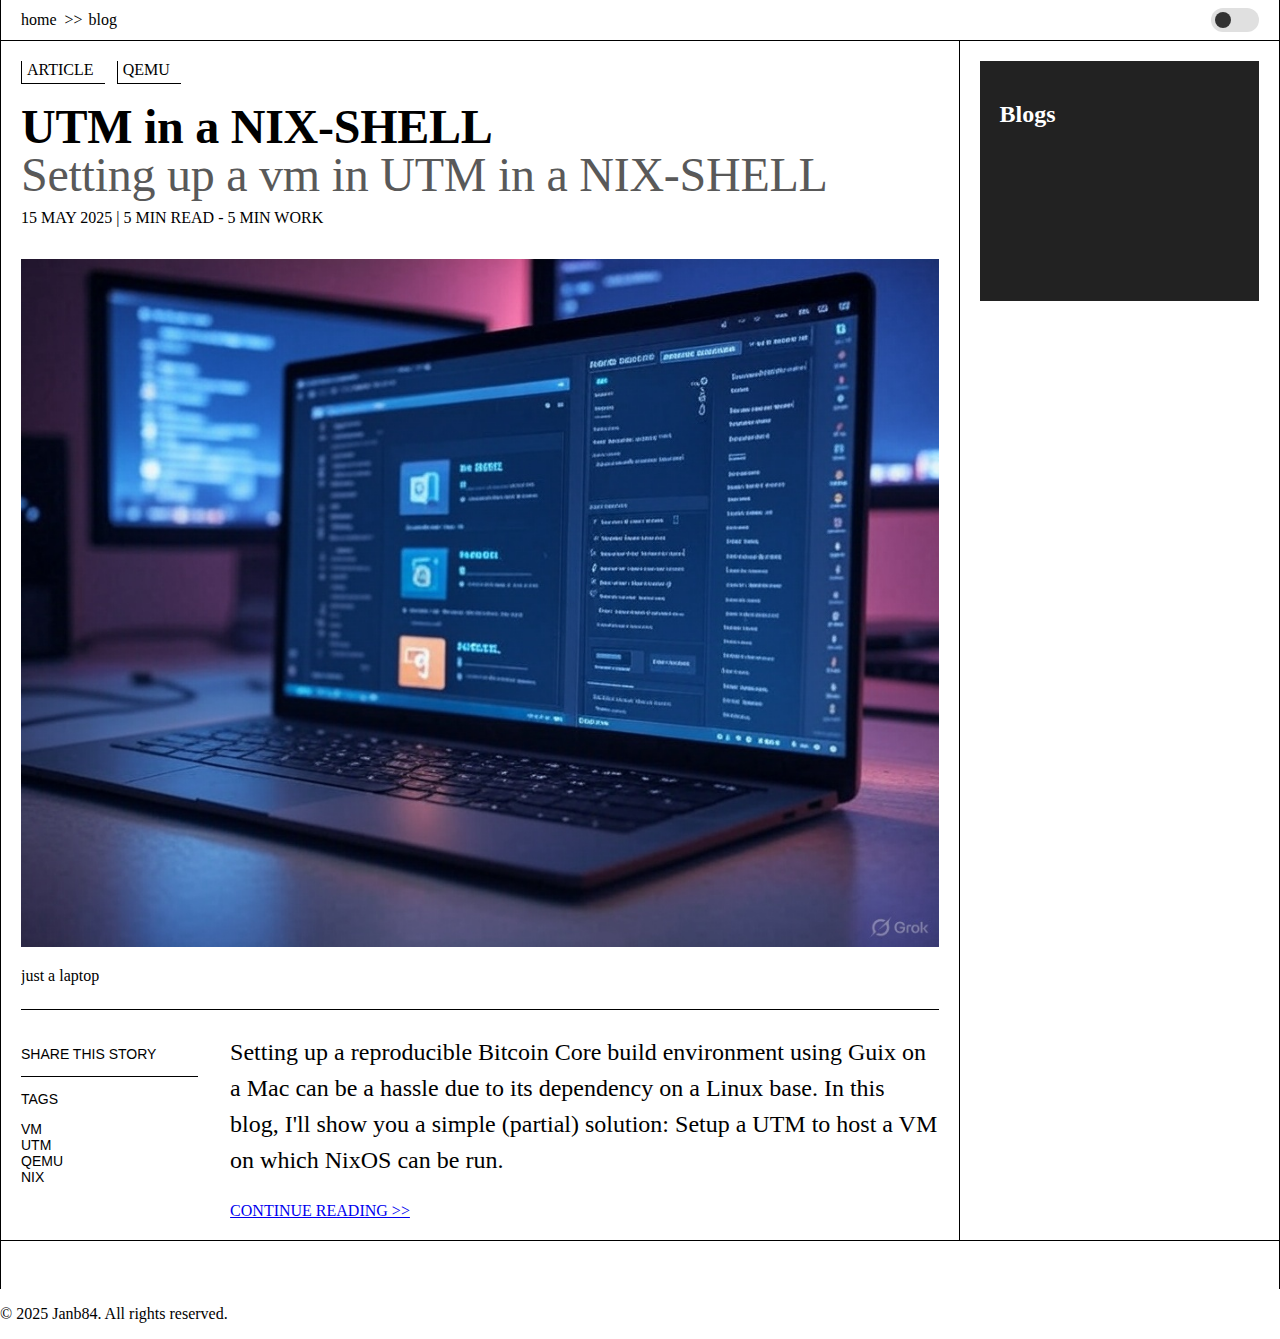
<file: blog.html>
<!DOCTYPE html>
<html lang="en">

<head>
    <meta charset="UTF-8">
    <meta name="viewport" content="width=device-width, initial-scale=1.0">
    <title>Janb84.dev - Blog</title>
    <link rel="stylesheet" href="blog.css">
</head>

<body>
    <header class="blog-header">
        <span class="header-container">
            <div class="brand-title">janb84.dev</div>
            <div class="breadcrumb">
                <ul>
                    <li><a href="/">home</a></li>
                    <li><a href="/blog.html">blog</a></li>
                </ul>
            </div>
            <div class="theme-switch-wrapper">
                <label class="theme-switch" for="checkbox">
                    <input type="checkbox" id="checkbox" />
                    <div class="slider"></div>
                </label>
            </div>
        </span>
    </header>

    <main>
        <div class="main-container">

            <div class="article-container">
                <article class="article">
                    <div class="categories">
                        <span class="category item">ARTICLE</span>
                        <span class="category QEMU">QEMU</span>
                    </div>

                    <h1 class="article-title">
                        <a href="blogs/052025/01/01.html">UTM in a NIX-SHELL</a>
                    </h1>
                    <h2 class="article-subtitle">Setting up a vm in UTM in a NIX-SHELL</h2>

                    <div class="meta">
                        <span class="date">15 MAY 2025</span>
                        <span class="separator">|</span>
                        <span class="read-time">5 MIN READ - 5 MIN WORK</span>
                    </div>


                    <div class="article-image-container">
                        <img src="blogs/052025/01/UTMonNIX.jpg" alt="GUIX on NIXOS" class="article-image">
                        <p class="image-caption">just a laptop</p>
                    </div>
                    <span class="article-content-container">

                        <article class="article-content">
                            <p>Setting up a reproducible Bitcoin Core build environment using Guix on a Mac can be a
                                hassle due to its dependency on a Linux base. In this blog, I'll show you a simple (partial)
                                solution: Setup a UTM to host a VM on which NixOS can be run.</p>
                                

                            <a href="blogs/052025/01/01.html#continue-reading" class="continue-reading">CONTINUE READING >></a>
                        </article>

                        <span class="social-section">
                            <!-- Share section -->
                            <div class="share-section">
                                <p class="share-title">SHARE THIS STORY</p>
                                <div class="share-buttons">
                                </div>
                            </div>

                            <!-- Tags section -->
                            <div class="tags-section">
                                <p class="tags-title">TAGS</p>
                                <div class="tags">
                                    <span class="tag">VM</span>
                                    <span class="tag">UTM</span>
                                    <span class="tag">QEMU</span>
                                    <span class="tag">NIX</span>
                                </div>
                            </div>
                        </span>

                    </span>
                </article>
            </div>

            <div class="sidebar-container">
                <div class="sidebar">
                    <h2 class="related-title">Blogs</h2>
                    <!-- Related articles -->
                    <div class="related-article">
                        <!-- Related article content -->
                    </div>
                </div>
            </div>
        </div>
    </main>
    <footer class="footer">
        <div class="footer-container">
            <div class="footer-content">
                <p>© 2025 Janb84. All rights reserved.</p>
            </div>
        </div>
    </footer>
    <script src="toggle.js"></script>
    <link rel="stylesheet" href="toggle.css">
    <style>
        @import url('https://fonts.googleapis.com/css2?family=Source+Serif+4:opsz,wght@8..60,200..900&display=swap');
    </style>
</body>

</html>
</file>
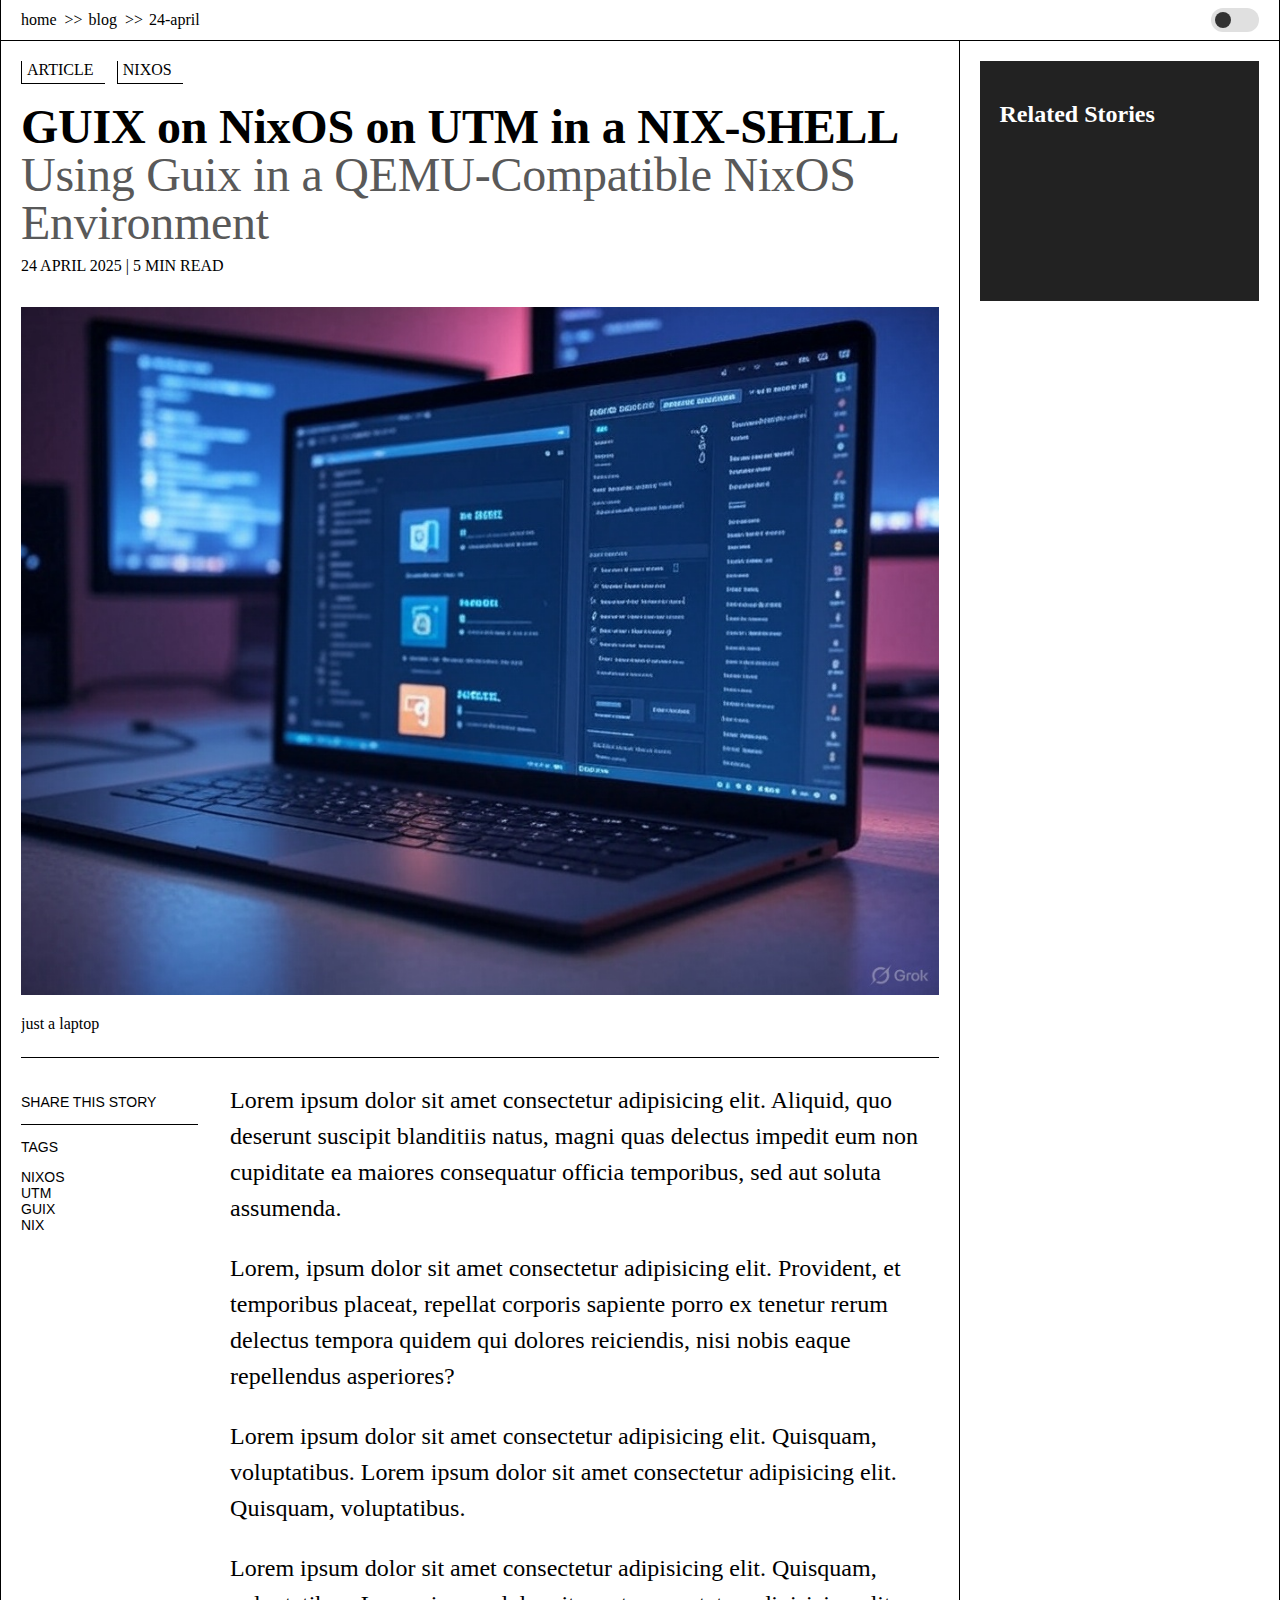
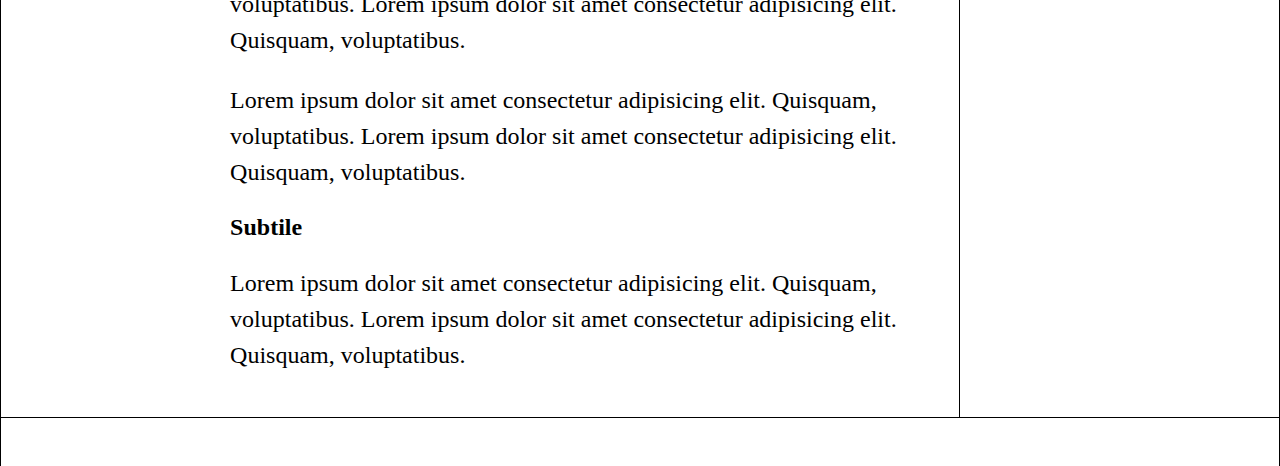
<file: blogs/042025/01/01.html>
<!DOCTYPE html>
<html lang="en">

<head>
    <meta charset="UTF-8">
    <meta name="viewport" content="width=device-width, initial-scale=1.0">
    <title>Janb84.dev - Blog</title>
    <link rel="stylesheet" href="../../../blog.css">
</head>

<body>
    <header class="blog-header">
        <span class="header-container">
            <div class="brand-title">janb84.dev</div>
            <div class="breadcrumb">
                <ul>
                    <li><a href="/">home</a></li>
                    <li><a href="/blog.html">blog</a></li>
                    <li>24-april</li>
                </ul>
            </div>
            <div class="theme-switch-wrapper">
                <label class="theme-switch" for="checkbox">
                    <input type="checkbox" id="checkbox" />
                    <div class="slider"></div>
                </label>
            </div>
        </span>
    </header>

    <main>
        <div class="main-container">

            <div class="article-container">
                <article class="article">
                    <div class="categories">
                        <span class="category item">ARTICLE</span>
                        <span class="category nixos">NIXOS</span>
                    </div>

                    <h1 class="article-title">
                        <a href="#">GUIX on NixOS on UTM in a NIX-SHELL</a>
                    </h1>
                    <h2 class="article-subtitle">Using Guix in a QEMU-Compatible NixOS Environment</h2>

                    <div class="meta">
                        <span class="date">24 APRIL 2025</span>
                        <span class="separator">|</span>
                        <span class="read-time">5 MIN READ</span>
                    </div>


                    <div class="article-image-container">
                        <img src="GUIXonNIXOS.jpg" alt="GUIX on NIXOS" class="article-image">
                        <p class="image-caption">just a laptop</p>
                    </div>
                    <span class="article-content-container">

                        <article class="article-content">
                            <p>Lorem ipsum dolor sit amet consectetur adipisicing elit. Aliquid, quo deserunt suscipit
                                blanditiis natus, magni quas delectus impedit eum non cupiditate ea maiores consequatur
                                officia temporibus, sed aut soluta assumenda.</p>

                            <p>Lorem, ipsum dolor sit amet consectetur adipisicing elit. Provident, et temporibus
                                placeat, repellat corporis sapiente porro ex tenetur rerum delectus tempora quidem qui
                                dolores reiciendis, nisi nobis eaque repellendus asperiores?
                            </p>
                            <p>Lorem ipsum dolor sit amet consectetur adipisicing elit. Quisquam, voluptatibus. Lorem
                                ipsum dolor sit amet consectetur adipisicing elit. Quisquam, voluptatibus.</p>
                            <p>Lorem ipsum dolor sit amet consectetur adipisicing elit. Quisquam, voluptatibus. Lorem
                                ipsum dolor sit amet consectetur adipisicing elit. Quisquam, voluptatibus.</p>
                            <p>Lorem ipsum dolor sit amet consectetur adipisicing elit. Quisquam, voluptatibus. Lorem
                                ipsum dolor sit amet consectetur adipisicing elit. Quisquam, voluptatibus.</p>
                            <h2>Subtile</h2>
                            <p>Lorem ipsum dolor sit amet consectetur adipisicing elit. Quisquam, voluptatibus. Lorem
                                ipsum dolor sit amet consectetur adipisicing elit. Quisquam, voluptatibus.</p>
                        </article>

                        <span class="social-section">
                            <!-- Share section -->
                            <div class="share-section">
                                <p class="share-title">SHARE THIS STORY</p>
                                <div class="share-buttons">
                                </div>
                            </div>

                            <!-- Tags section -->
                            <div class="tags-section">
                                <p class="tags-title">TAGS</p>
                                <div class="tags">
                                    <span class="tag">NIXOS</span>
                                    <span class="tag">UTM</span>
                                    <span class="tag">GUIX</span>
                                    <span class="tag">NIX</span>
                                </div>
                            </div>
                        </span>

                    </span>
                </article>

            </div>

            <div class="sidebar-container">
                <div class="sidebar">
                    <h2 class="related-title">Related Stories</h2>
                    <!-- Related articles -->
                    <div class="related-article">
                        <!-- Related article content -->
                    </div>
                </div>
            </div>
        </div>
    </main>
    <script src="../../../toggle.js"></script>
    <link rel="stylesheet" href="../../..//toggle.css">
</body>

</html>
</file>
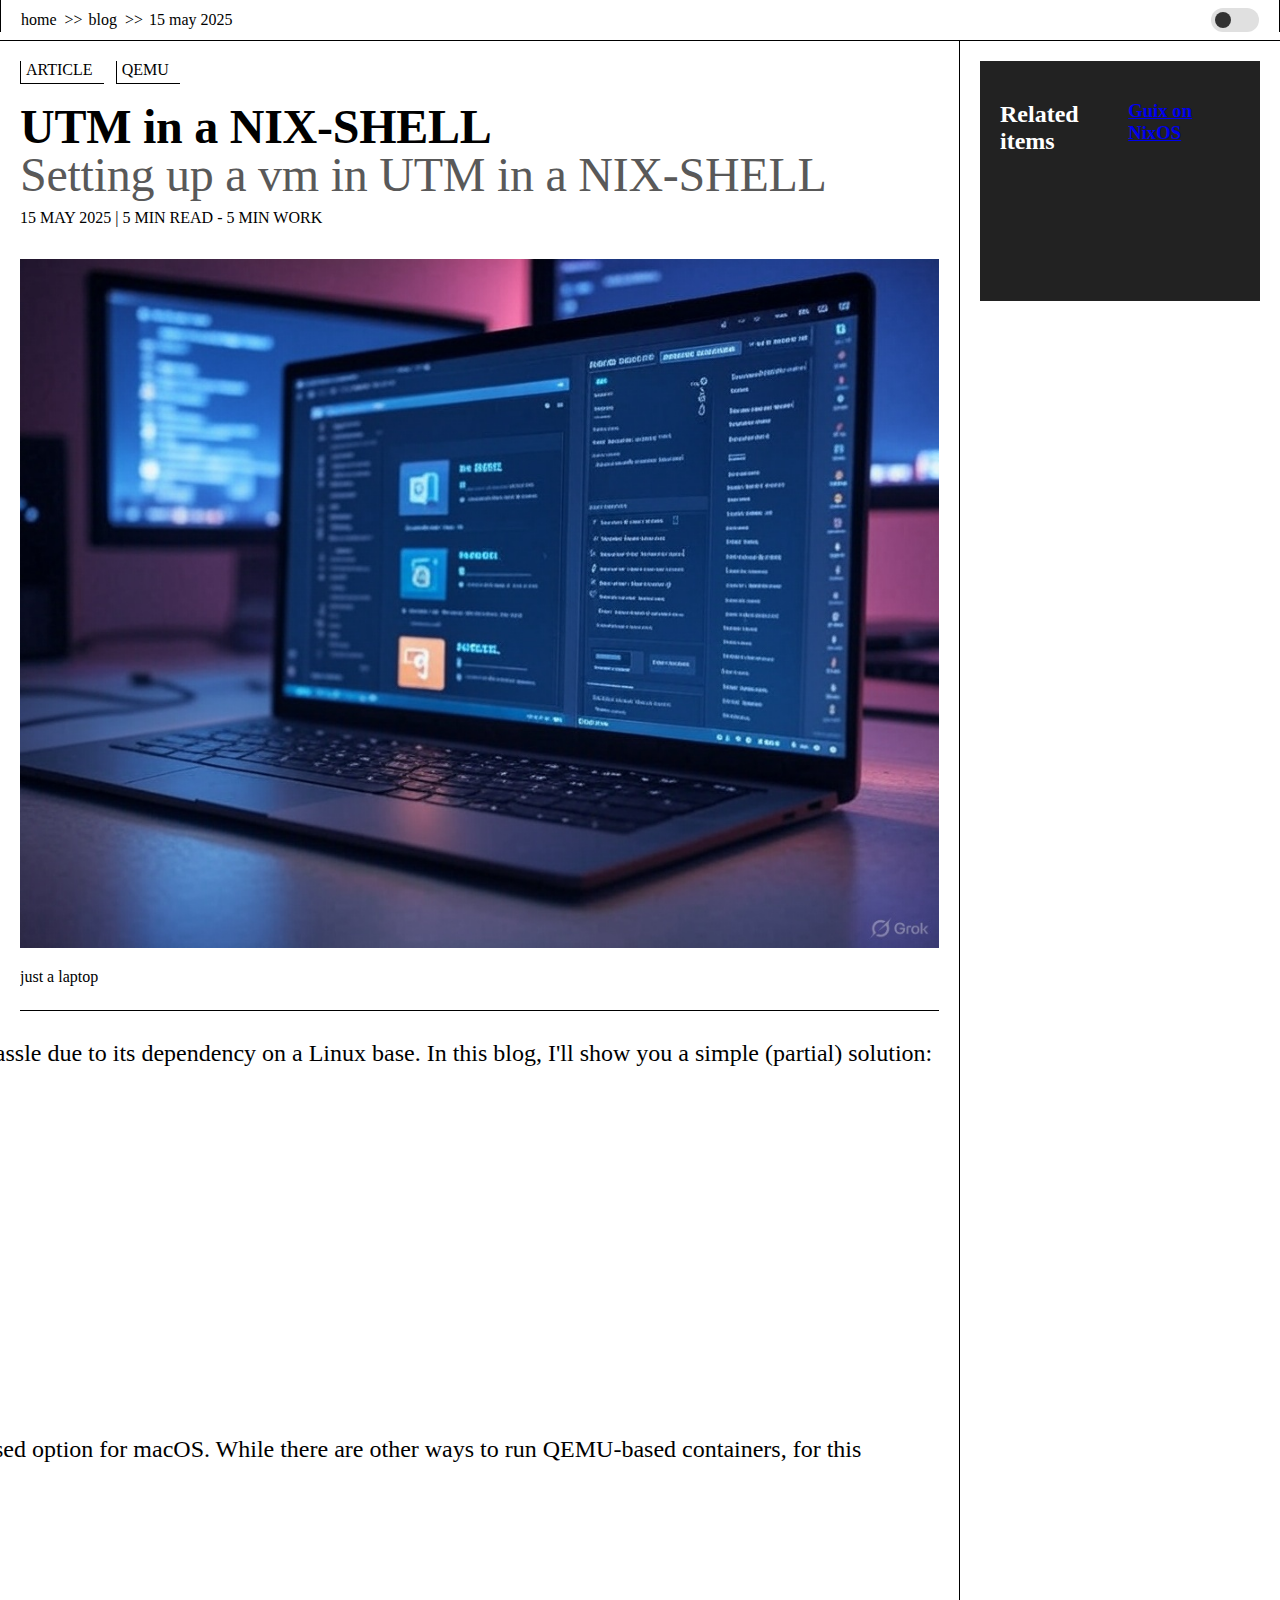
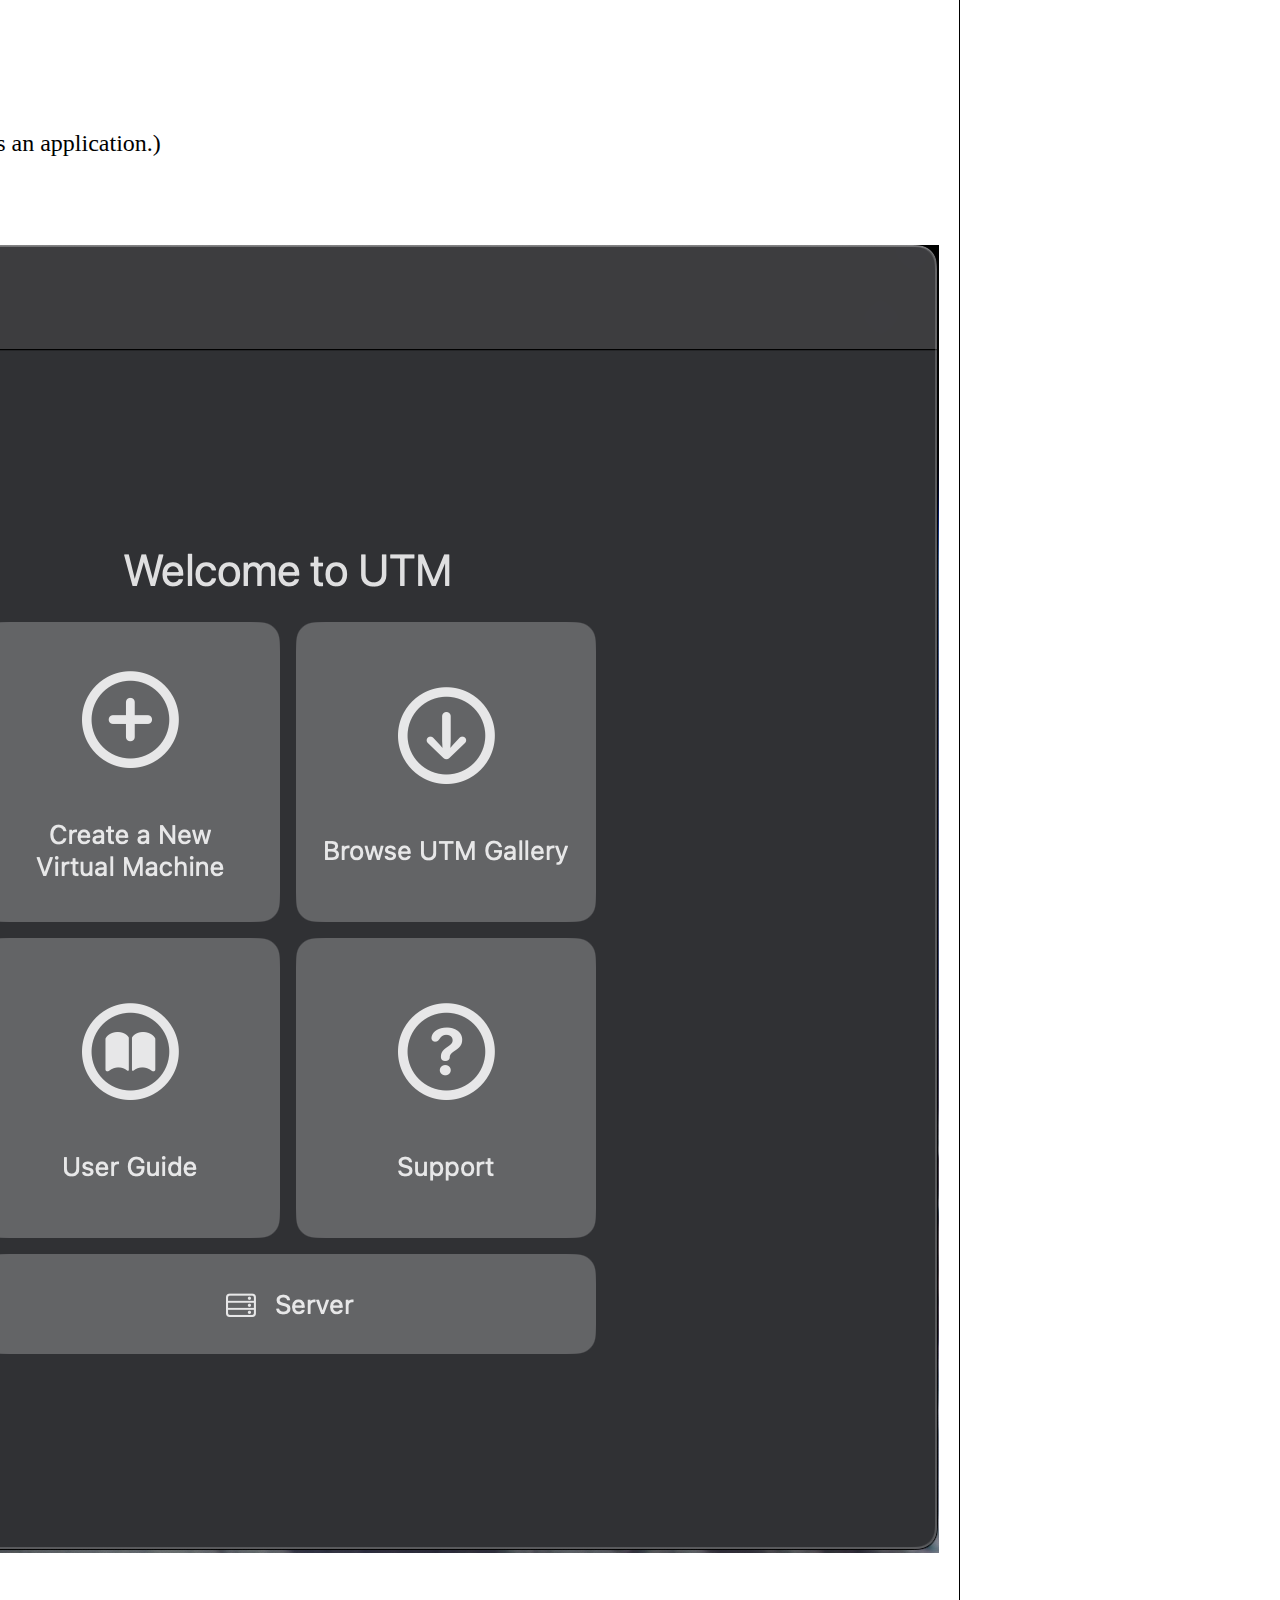
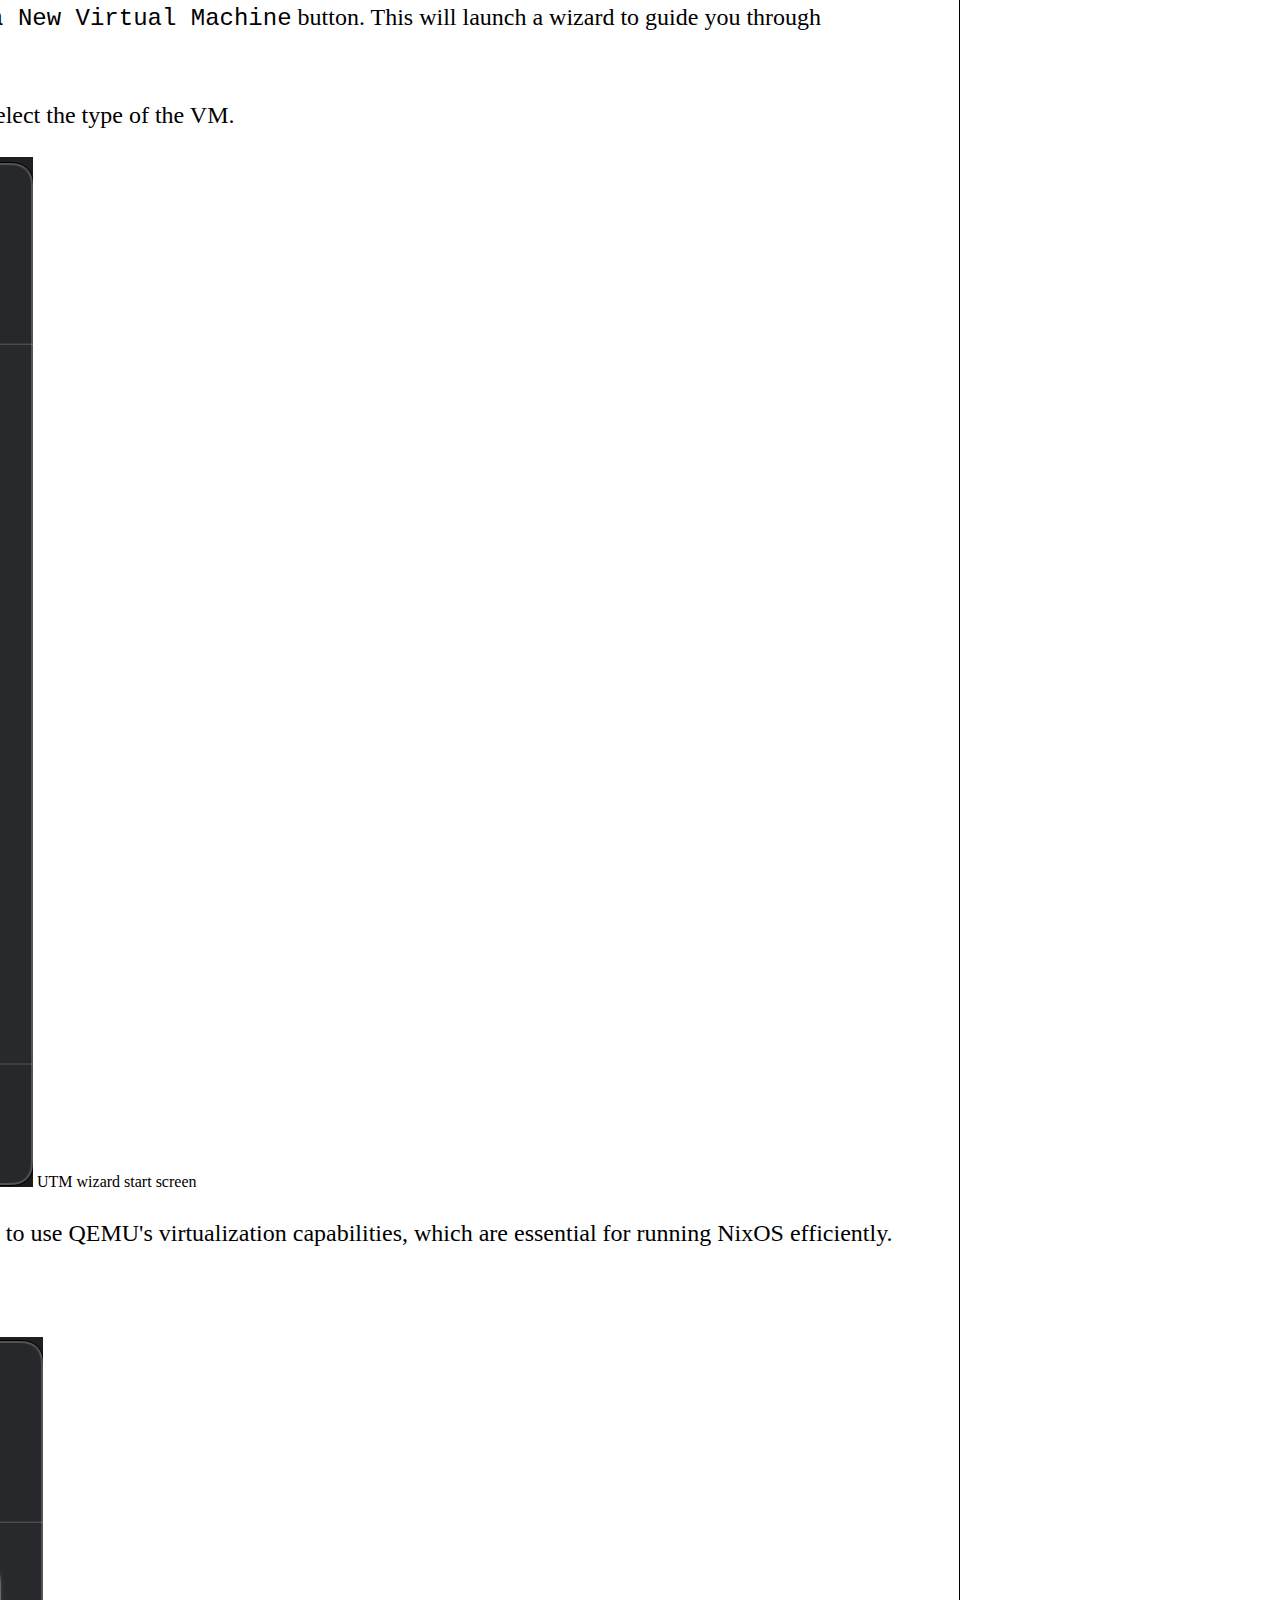
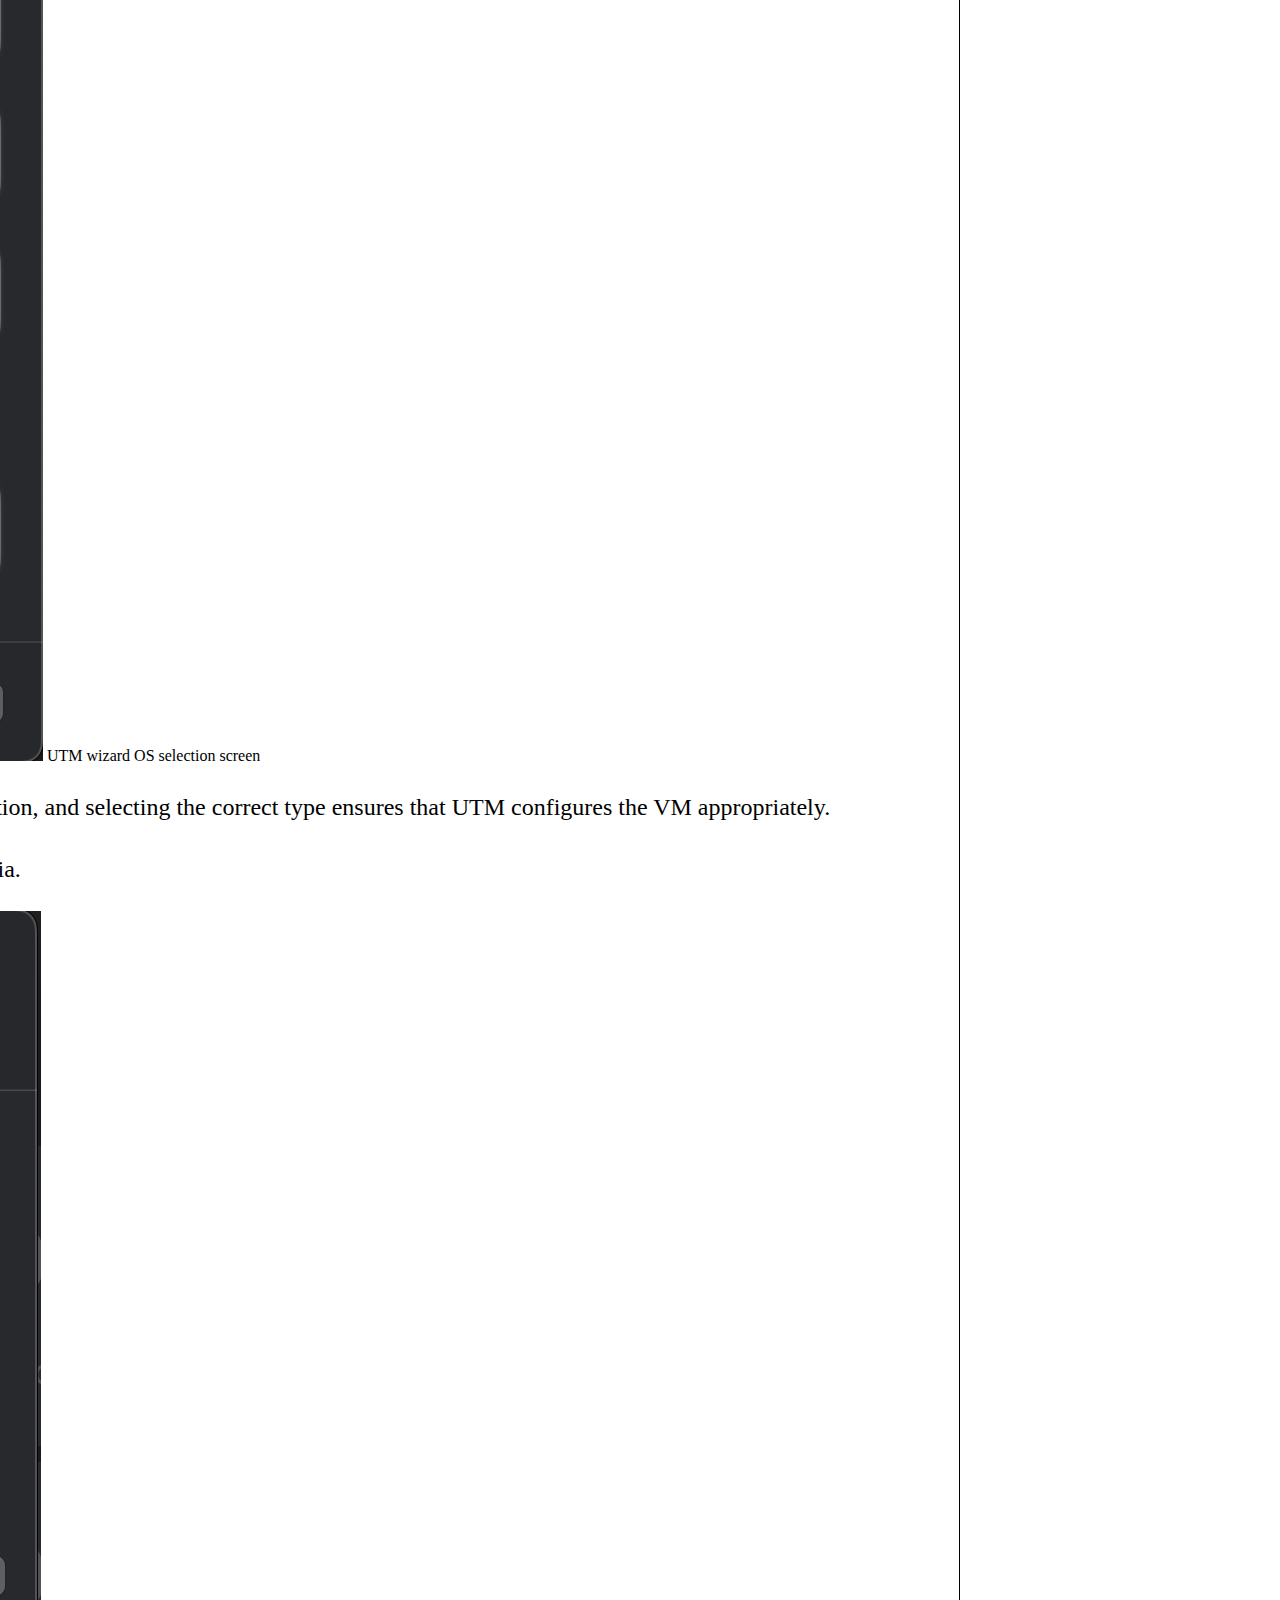
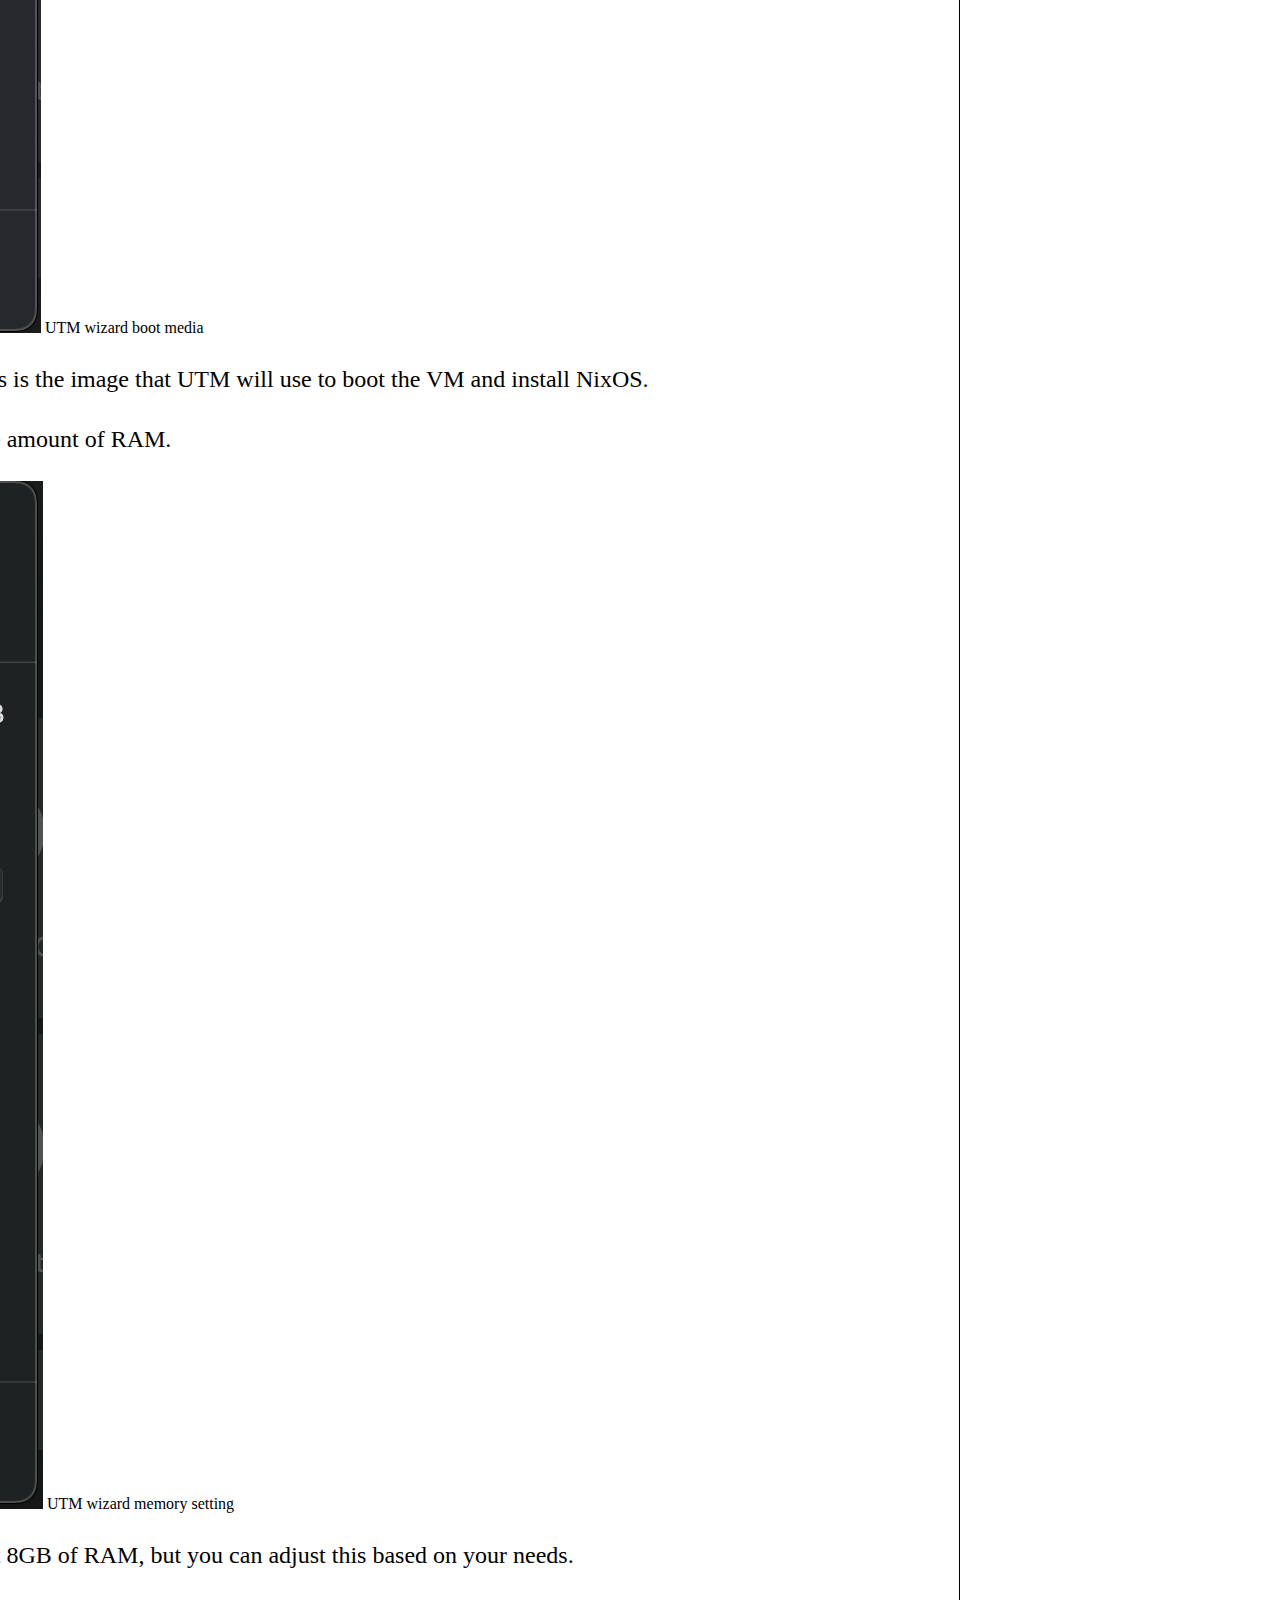
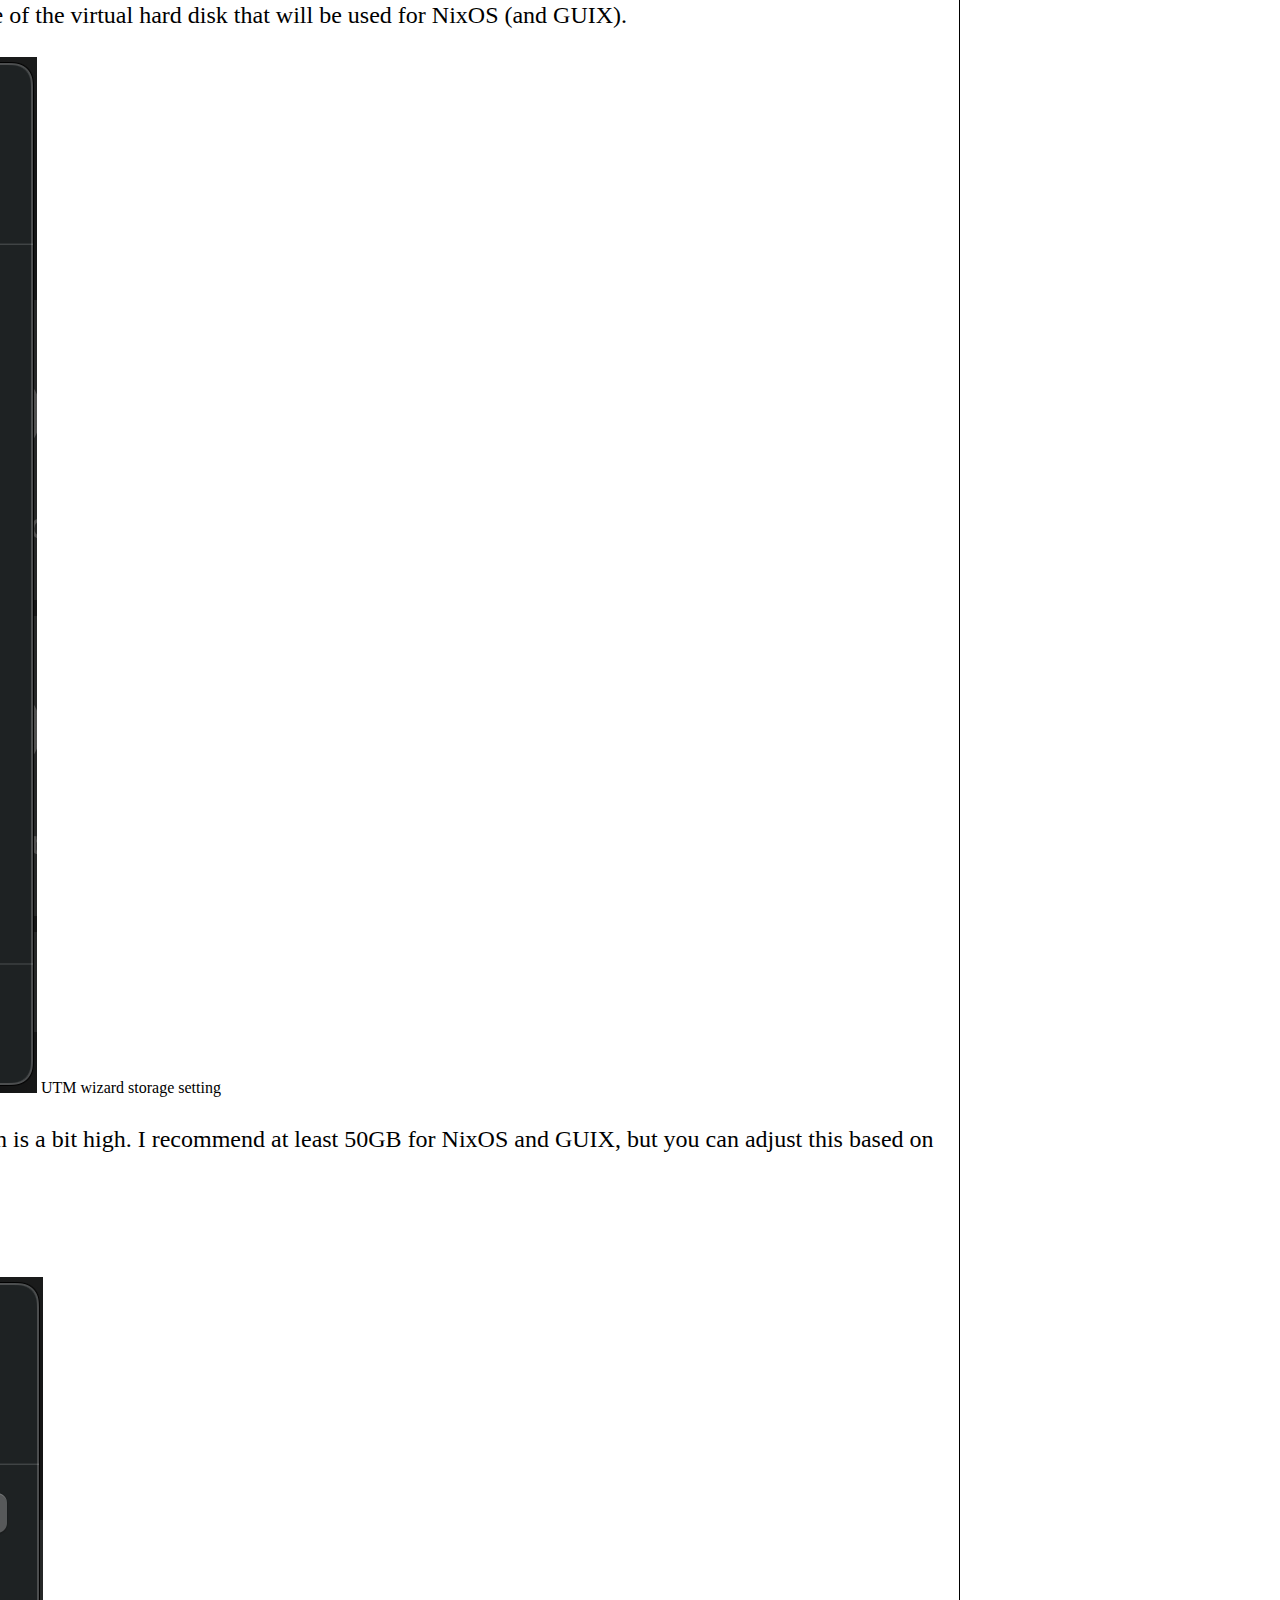
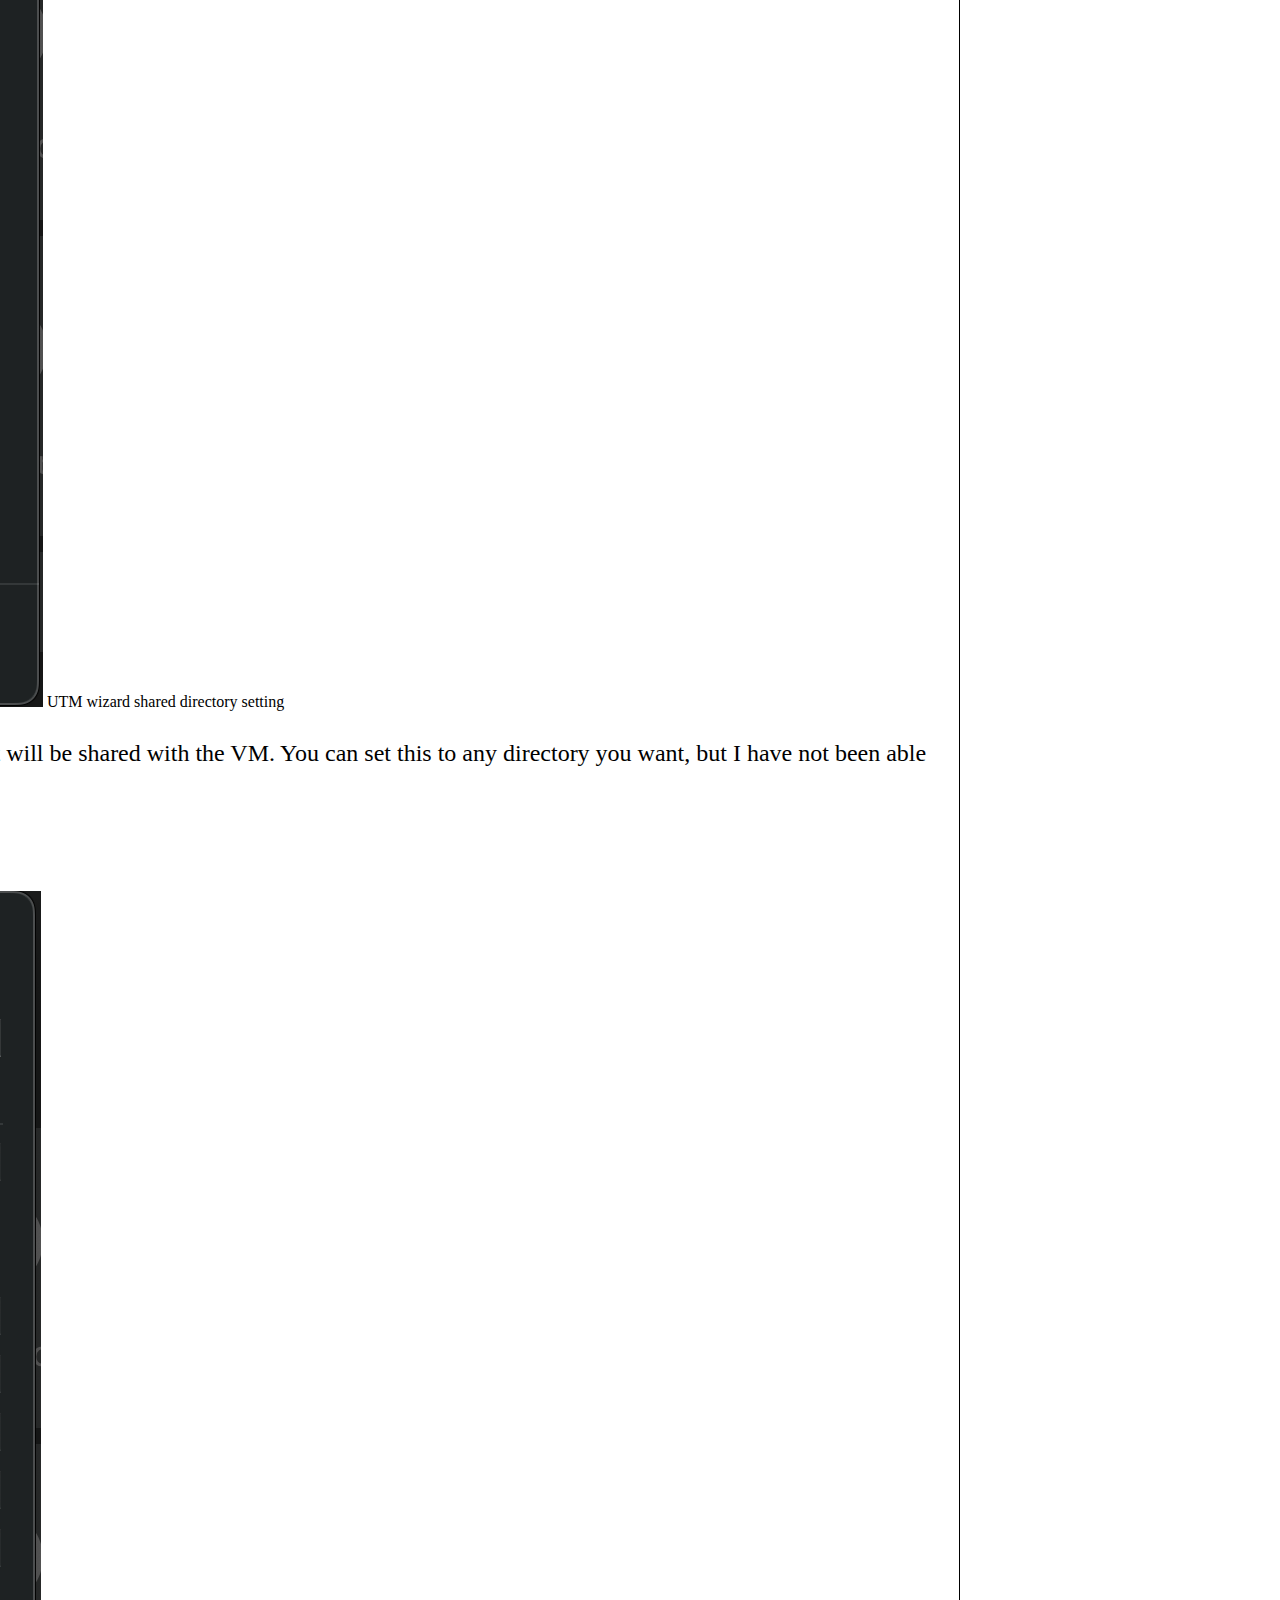
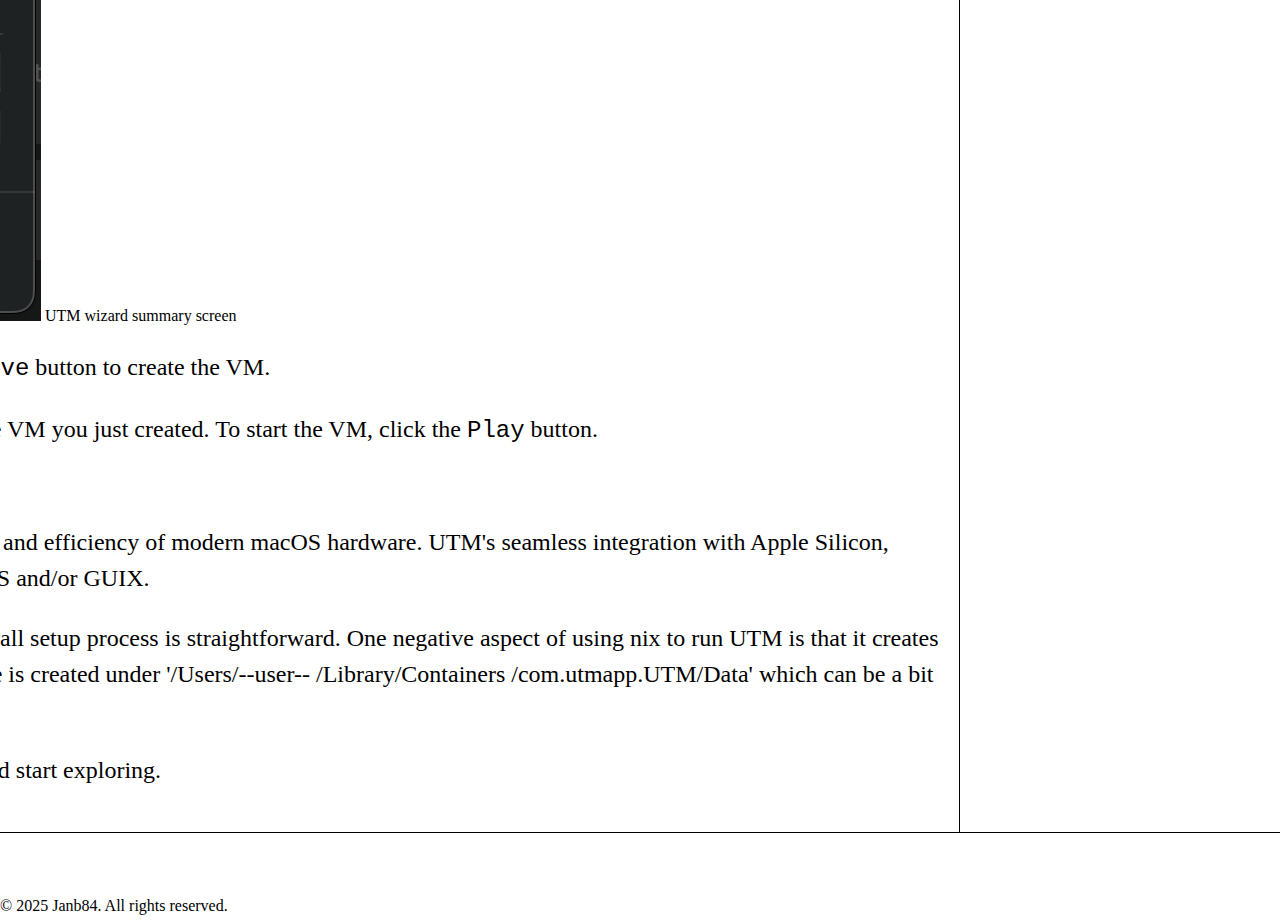
<file: blogs/052025/01/01.html>
<!DOCTYPE html>
<html lang="en">

<head>
    <meta charset="UTF-8">
    <meta name="viewport" content="width=device-width, initial-scale=1.0">
    <title>Janb84.dev - Blog</title>
    <link rel="stylesheet" href="../../../blog.css">
</head>

<body>
    <header class="blog-header">
        <span class="header-container">
            <div class="brand-title">janb84.dev</div>
            <div class="breadcrumb">
                <ul>
                    <li><a href="/">home</a></li>
                    <li><a href="/blog.html">blog</a></li>
                    <li>15 may 2025</li>
                </ul>
            </div>
            <div class="theme-switch-wrapper">
                <label class="theme-switch" for="checkbox">
                    <input type="checkbox" id="checkbox" />
                    <div class="slider"></div>
                </label>
            </div>
        </span>
    </header>

    <main>
        <div class="main-container">

            <div class="article-container">
                <article class="article">
                    <div class="categories">
                        <span class="category item">ARTICLE</span>
                        <span class="category qemu">QEMU</span>
                    </div>

                    <h1 class="article-title">
                        UTM in a NIX-SHELL
                    </h1>
                    <h2 class="article-subtitle">Setting up a vm in UTM in a NIX-SHELL</h2>

                    <div class="meta">
                        <span class="date">15 MAY 2025</span>
                        <span class="separator">|</span>
                        <span class="read-time">5 MIN READ - 5 MIN WORK</span>
                    </div>


                    <div class="article-image-container">
                        <img src="UTMonNIX.jpg" alt="GUIX on NIXOS" class="article-image">
                        <p class="image-caption">just a laptop</p>
                    </div>
                    <span class="article-content-container">

                        <article class="article-content">

                            <p>Setting up a reproducible Bitcoin Core build environment using Guix on a Mac can be a
                                hassle due to its dependency on a Linux base. In this blog, I'll show you a simple
                                (partial)
                                solution: Setup a UTM to host a VM on which NixOS can be run.</p>


                            <span class="continue" id="continue-reading"></span>
                            <h2>What is needed</h2>

                            <p>To get started, you'll need a few things:</p>
                            <ul>
                                <li>A fresh copy of NixOS installer: <a
                                        href="https://channels.nixos.org/nixos-24.11/latest-nixos-minimal-aarch64-linux.iso">ARM</a>
                                    or <a
                                        href="https://channels.nixos.org/nixos-24.11/latest-nixos-minimal-x86_64-linux.iso">x86-64</a>
                                </li>
                                <li>Around 50GB of free space on a hard disk</li>
                                <li>QEMU virtual machine host (see below)</li>
                            </ul>

                            <p>Once you have these prerequisites, we can continue to set up UTM.</p>

                            <h2>UTM or not?</h2>

                            <p>In this blog post, I'll be using UTM as my virtual machine host, a user-friendly
                                QEMU-based option for macOS. While there are other ways to run QEMU-based containers,
                                for this example, I'm using UTM for its native macOS integration and apple silicon
                                support.
                            </p>

                            <p>If you have Nix installed on your macOS system, running UTM is straightforward:</p>
                            <pre dir="ltr" translate="no">
<code class="terminal code-block">$ nix-shell -p qemu_utils utm</code></pre>

                            <p>After Nix completes its setup, you can start UTM from the nix-shell by running `UTM`:</p>
                            <pre dir="ltr" translate="no">
<code class="terminal code-block">nix-shell$ utm</code></pre>

                            <p>(Alternatively, you can launch UTM directly from the Applications folder if it's
                                installed as an application.)</p>

                            <p>Upon launching UTM, you'll be greeted by its welcome screen.</p>
                            <img src="welcome_screen.png" alt="UTM Welcome screen" class="article-image">
                            <span class="image-caption">UTM welcome screen</span>

                            <p>On this screen, several options are available. To create a new VM, click the
                                <code>+ Create a New Virtual Machine</code> button. This will launch a wizard to guide
                                you through configuring the VM.
                            </p>

                            <p>Next, you will be presented with the first step in the VM creation wizard, where you can
                                select the type of the VM.</p>

                            <img src="step01.png" alt="UTM wizard start screen" class="article-image half-size">
                            <span class="image-caption">UTM wizard start screen</span>

                            <p>In the first step, select the <code>Virtualize</code> option. This is important because
                                it allows UTM to use QEMU's virtualization capabilities, which are essential for
                                running NixOS efficiently.</p>


                            <p>In the next step, you are be prompted to select the operating system type.</p>

                            <img src="step02.png" alt="UTM wizard OS selection screen" class="article-image half-size">
                            <span class="image-caption">UTM wizard OS selection screen</span>

                            <p>In this step, select the <code>Linux</code> option. This is important because NixOS is a
                                Linux distribution, and selecting the correct type ensures that UTM configures the VM
                                appropriately.</p>

                            <p>This step of the wizard gives the option to select some advanced options and the boot
                                media.</p>
                            <img src="step03.png" alt="UTM wizard boot media" class="article-image half-size">
                            <span class="image-caption">UTM wizard boot media</span>

                            <p>In this step, you have to select the NixOS installer ISO image you downloaded earlier.
                                This
                                is the image that UTM will use to boot the VM and install NixOS.</p>

                            <p>After selecting the ISO image, you can configure the VM's hardware settings. First, set
                                the amount of RAM.</p>

                            <img src="step04.png" alt="UTM wizard memory setting" class="article-image half-size">
                            <span class="image-caption">UTM wizard memory setting</span>

                            <p>In this step, you can set the amount of RAM for the VM. For NixOS, I recommend at least
                                8GB of RAM, but you can adjust this based on your needs.</p>


                            <p>Next, you can configure the storage settings for the VM. This is where you specify the
                                size of the virtual hard disk that will be used for NixOS (and GUIX).</p>

                            <img src="step05.png" alt="UTM wizard storage setting" class="article-image half-size">
                            <span class="image-caption">UTM wizard storage setting</span>
                            <p>In this step, you can set the size of the virtual hard disk. The default setting is 64GB,
                                which is a bit high. I recommend at least 50GB for NixOS and GUIX, but you can adjust
                                this based on your needs.</p>

                            <p>After configuring the storage settings, you can set the shared directory.</p>

                            <img src="step06.png" alt="UTM wizard shared directory setting"
                                class="article-image half-size">
                            <span class="image-caption">UTM wizard shared directory setting</span>

                            <p>In this step, you can set the shared directory. This is the directory on your macOS host
                                that will be shared with the VM. You can set this to any directory you want, but I have
                                not been able to get it working under NixOS.</p>

                            <p>Next, the wizard shows a summary of the VM settings.</p>

                            <img src="step07.png" alt="UTM wizard summary screen" class="article-image half-size">
                            <span class="image-caption">UTM wizard summary screen</span>

                            <p>In this step, you can review the settings for the VM. If everything looks good, click the
                                <code>Save</code> button to create the VM.
                            </p>

                            <p>After creating the VM, you will be taken to the main UTM window, where you can see the VM
                                you just created. To start the VM, click the <code>Play</code> button.</p>

                            <h2>Final thoughts</h2>


                            <p>Setting up a NixOS VM with UTM on Apple Silicon is a way
                                to leverage the performance and efficiency of modern macOS hardware. UTM's seamless
                                integration with Apple Silicon, through its QEMU-based virtualization, makes it an
                                good option to experiment with NixOS and/or GUIX.</p>
                            <p> While some features, like shared directories, may not
                                work perfectly with NixOS, the overall setup process is straightforward. One negative
                                aspect of using nix to run UTM is that it
                                creates a folder structure in the host system that may not be ideal for all users. The
                                folder structure is created under
                                '/Users/--user-- /Library/Containers /com.utmapp.UTM/Data'
                                which can be a bit messy.
                            </p>

                            <p>For the next steps, refer to my blog post "GUIX on NixOS" to complete the
                                installation and start exploring.</p>
                        </article>

                        <span class="social-section">
                            <!-- Share section -->
                            <div class="share-section">
                                <p class="share-title">SHARE THIS STORY</p>
                                <div class="share-buttons">
                                </div>
                            </div>

                            <!-- Tags section -->
                            <div class="tags-section">
                                <p class="tags-title">TAGS</p>
                                <div class="tags">
                                    <span class="tag">VM</span>
                                    <span class="tag">UTM</span>
                                    <span class="tag">QEMU</span>
                                    <span class="tag">NIX</span>
                                </div>
                            </div>
                        </span>

                    </span>
                </article>

            </div>

            <div class="sidebar-container">
                <div class="sidebar">
                    <h2 class="related-title">Related items</h2>
                    <!-- Related articles -->
                    <div class="related-article">
                        <h3 class="related-article-title">
                            <a href="../02/02.html">Guix on NixOS</a>
                        </h3>
                    </div>
                    </div>
                </div>
            </div>
        </div>
    </main>
    <footer class="footer">
        <div class="footer-container">
            <div class="footer-content">
                <p>© 2025 Janb84. All rights reserved.</p>
            </div>
        </div>
    </footer>

    <script src="../../../toggle.js"></script>
    <link rel="stylesheet" href="../../..//toggle.css">
    <style>
        @import url('https://fonts.googleapis.com/css2?family=Source+Serif+4:opsz,wght@8..60,200..900&display=swap');
    </style>
</body>

</html>
</file>
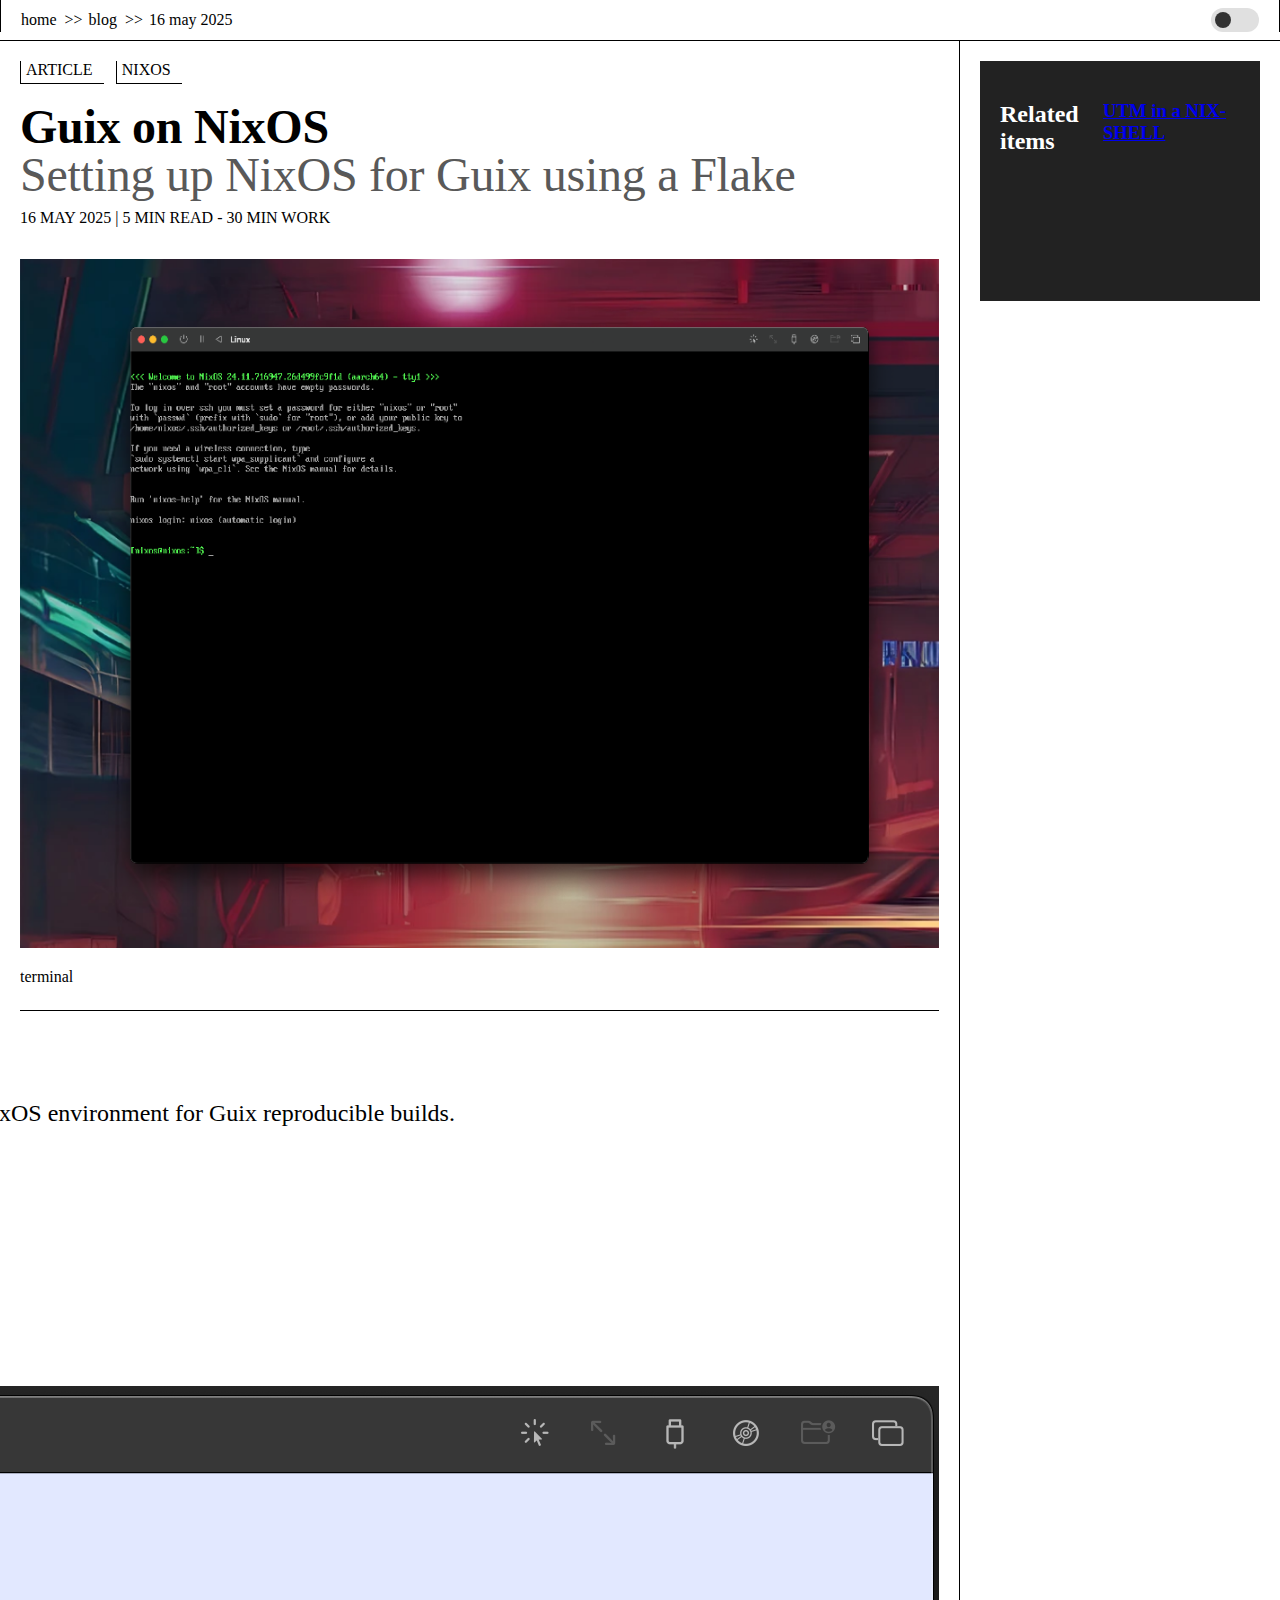
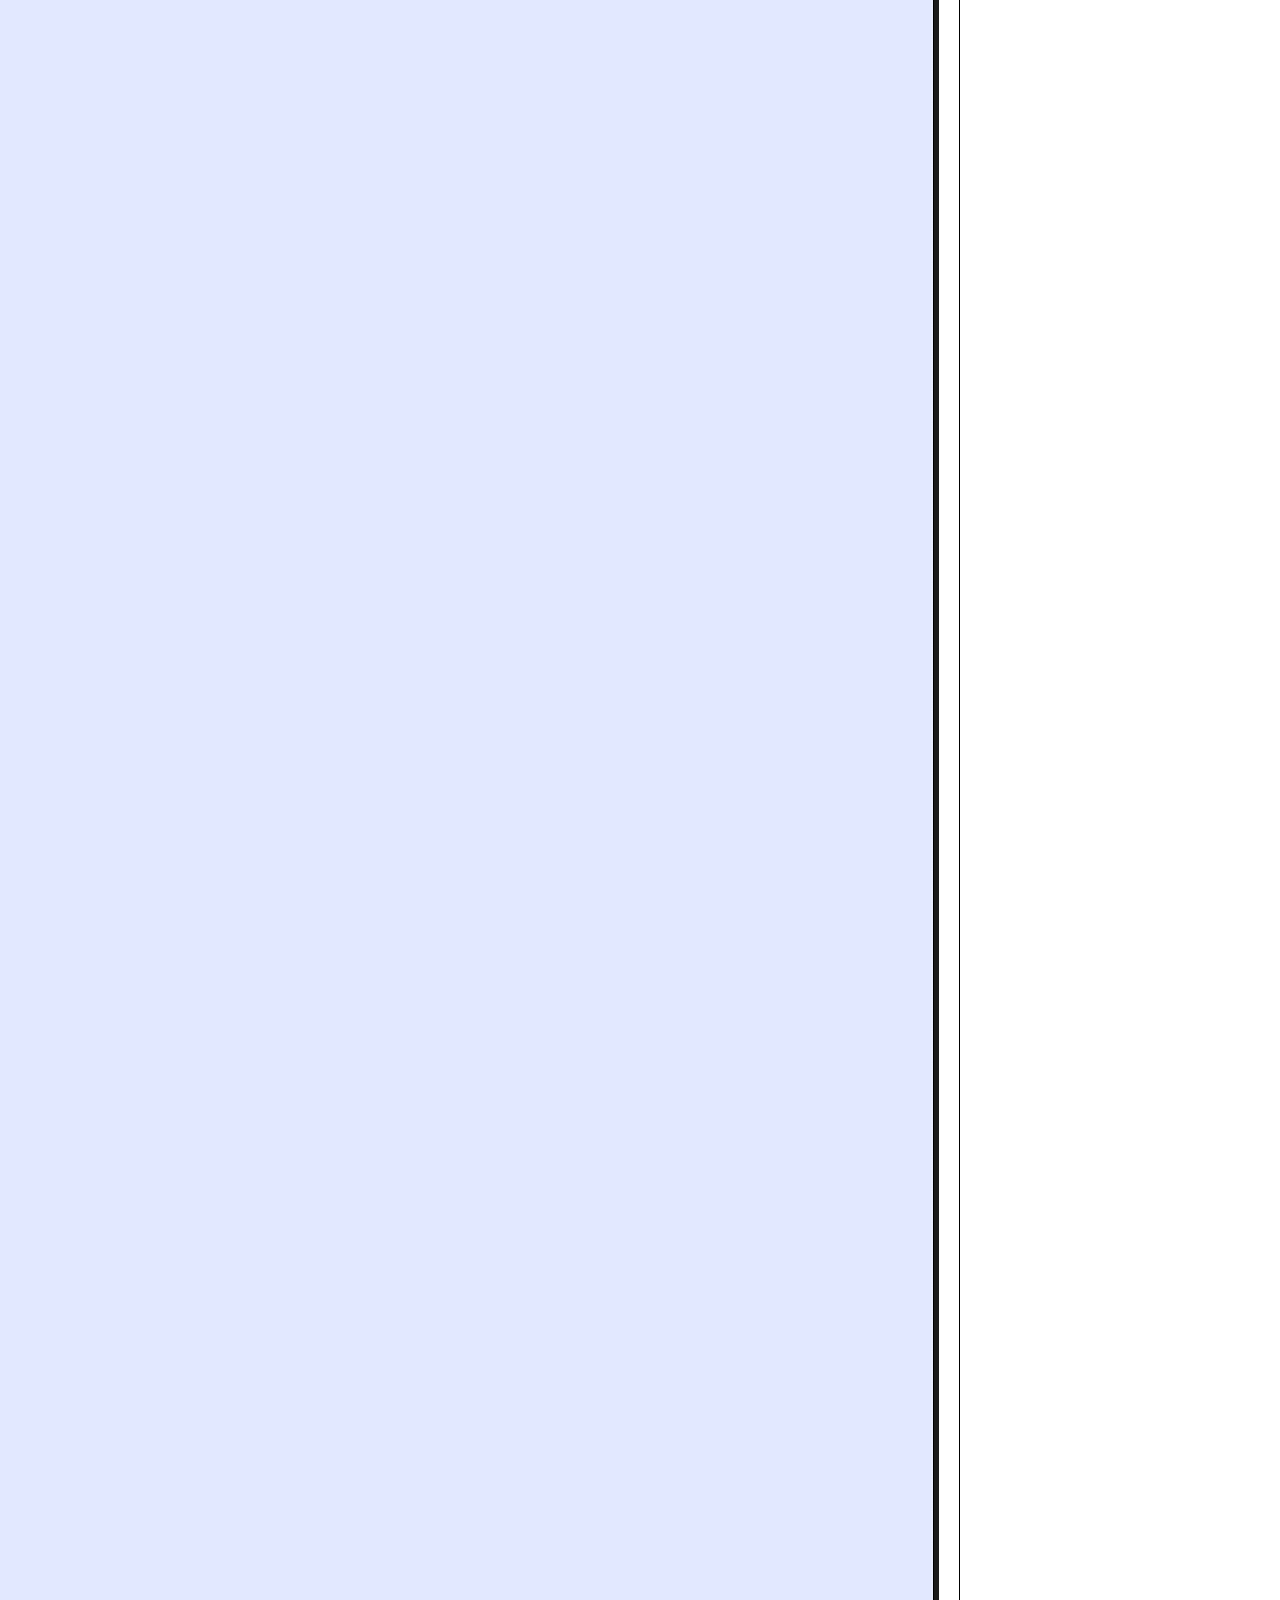
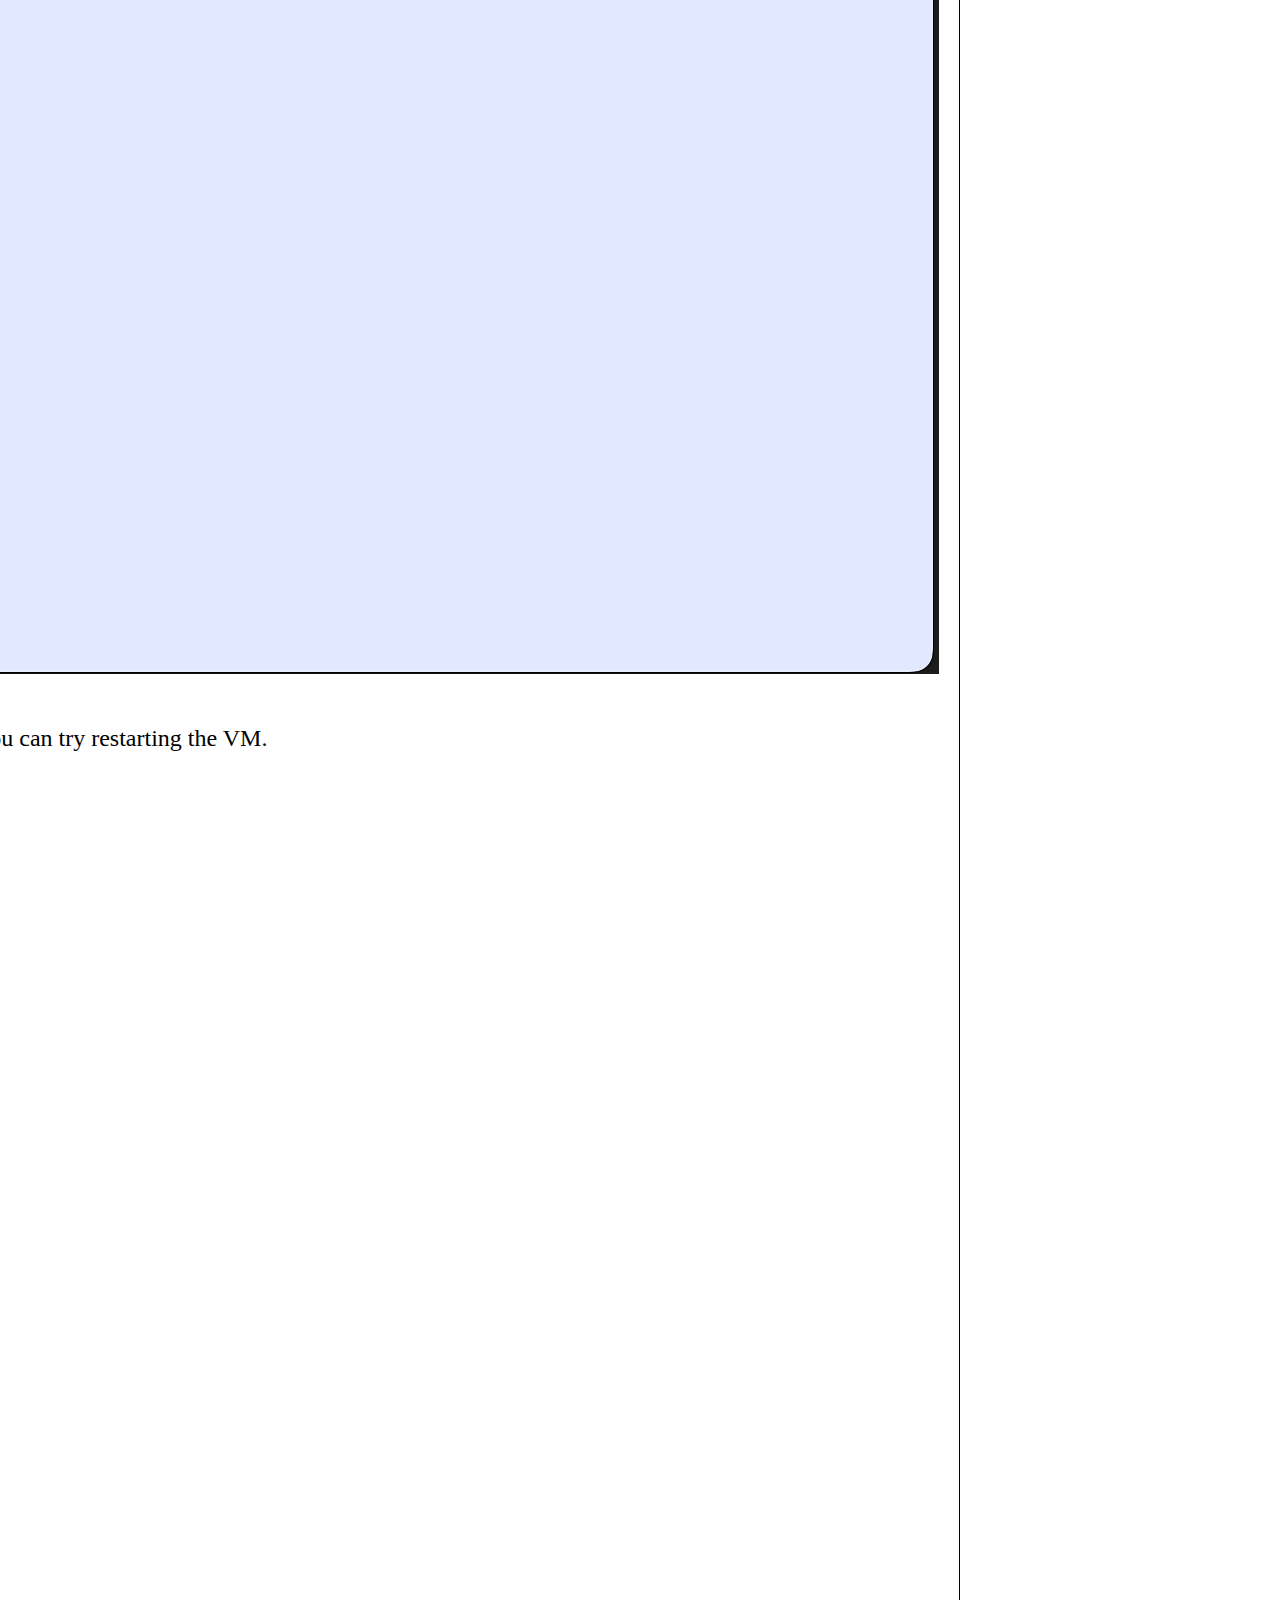
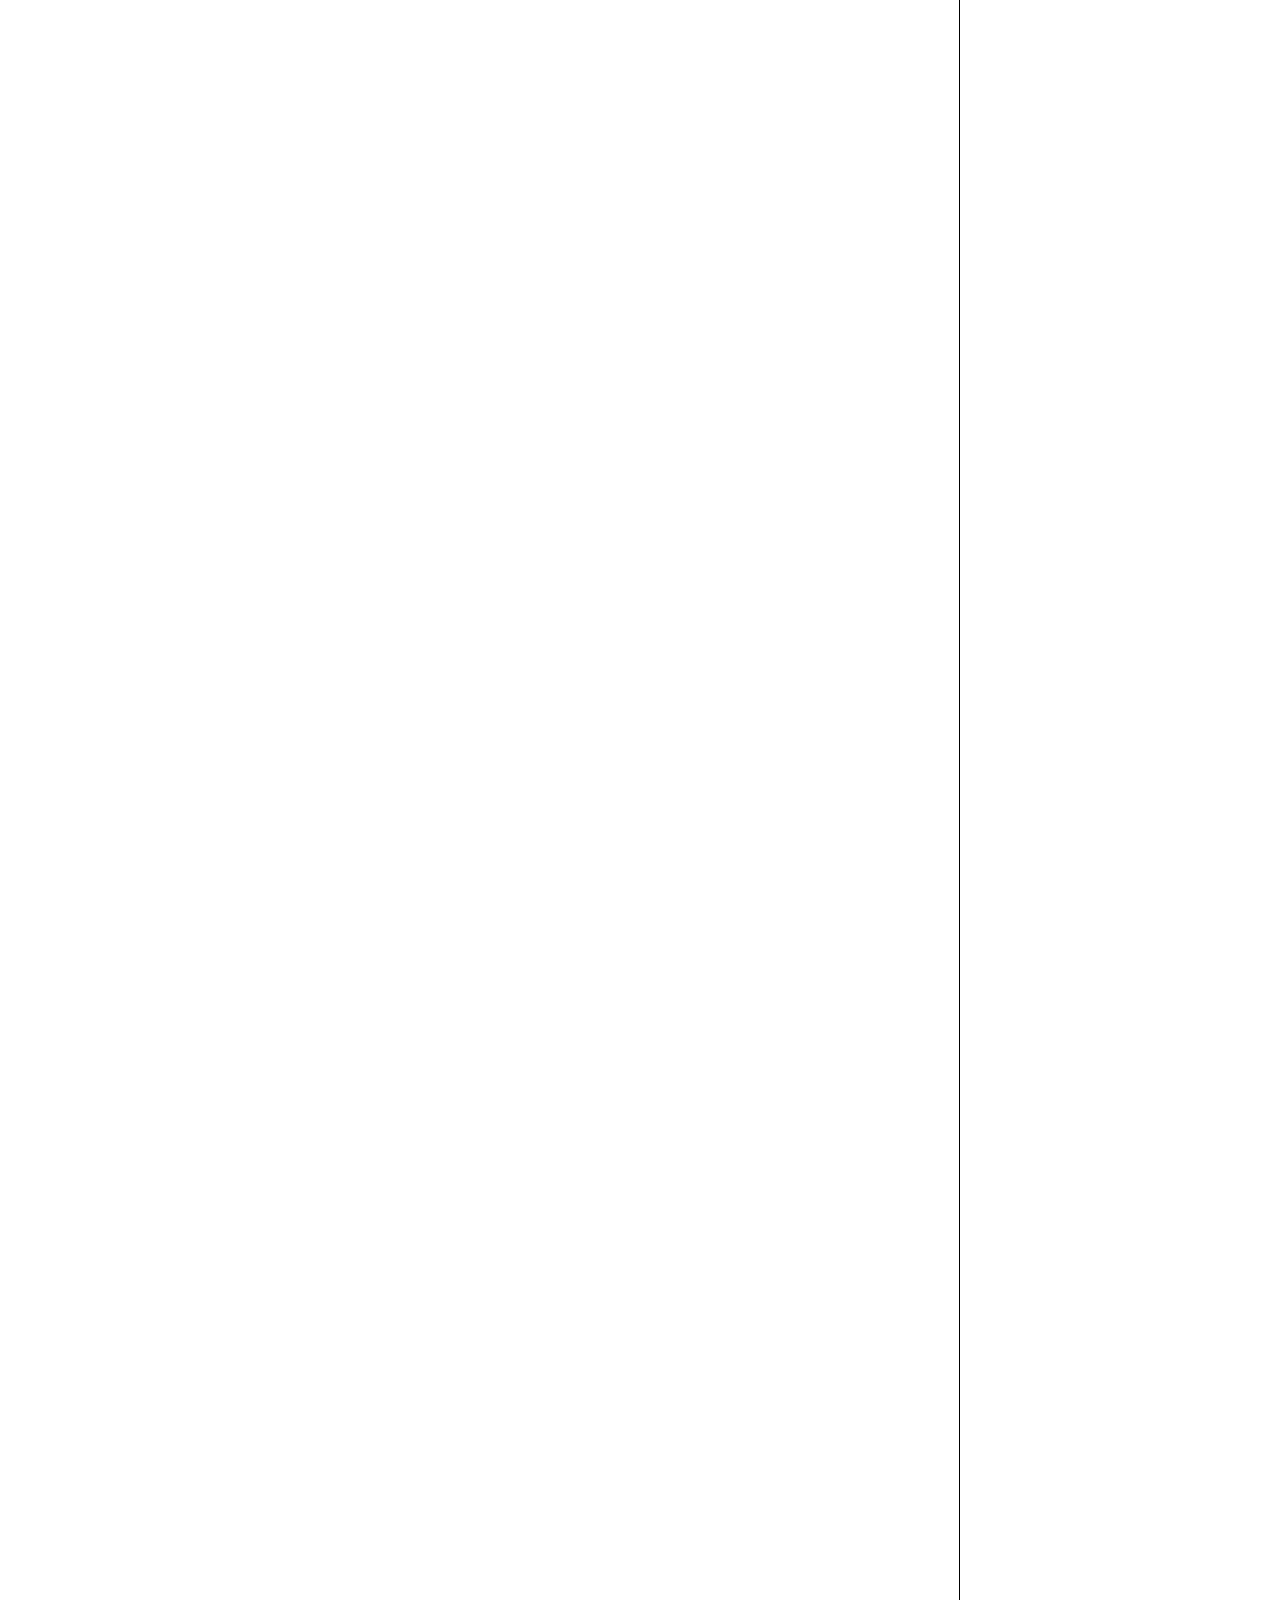
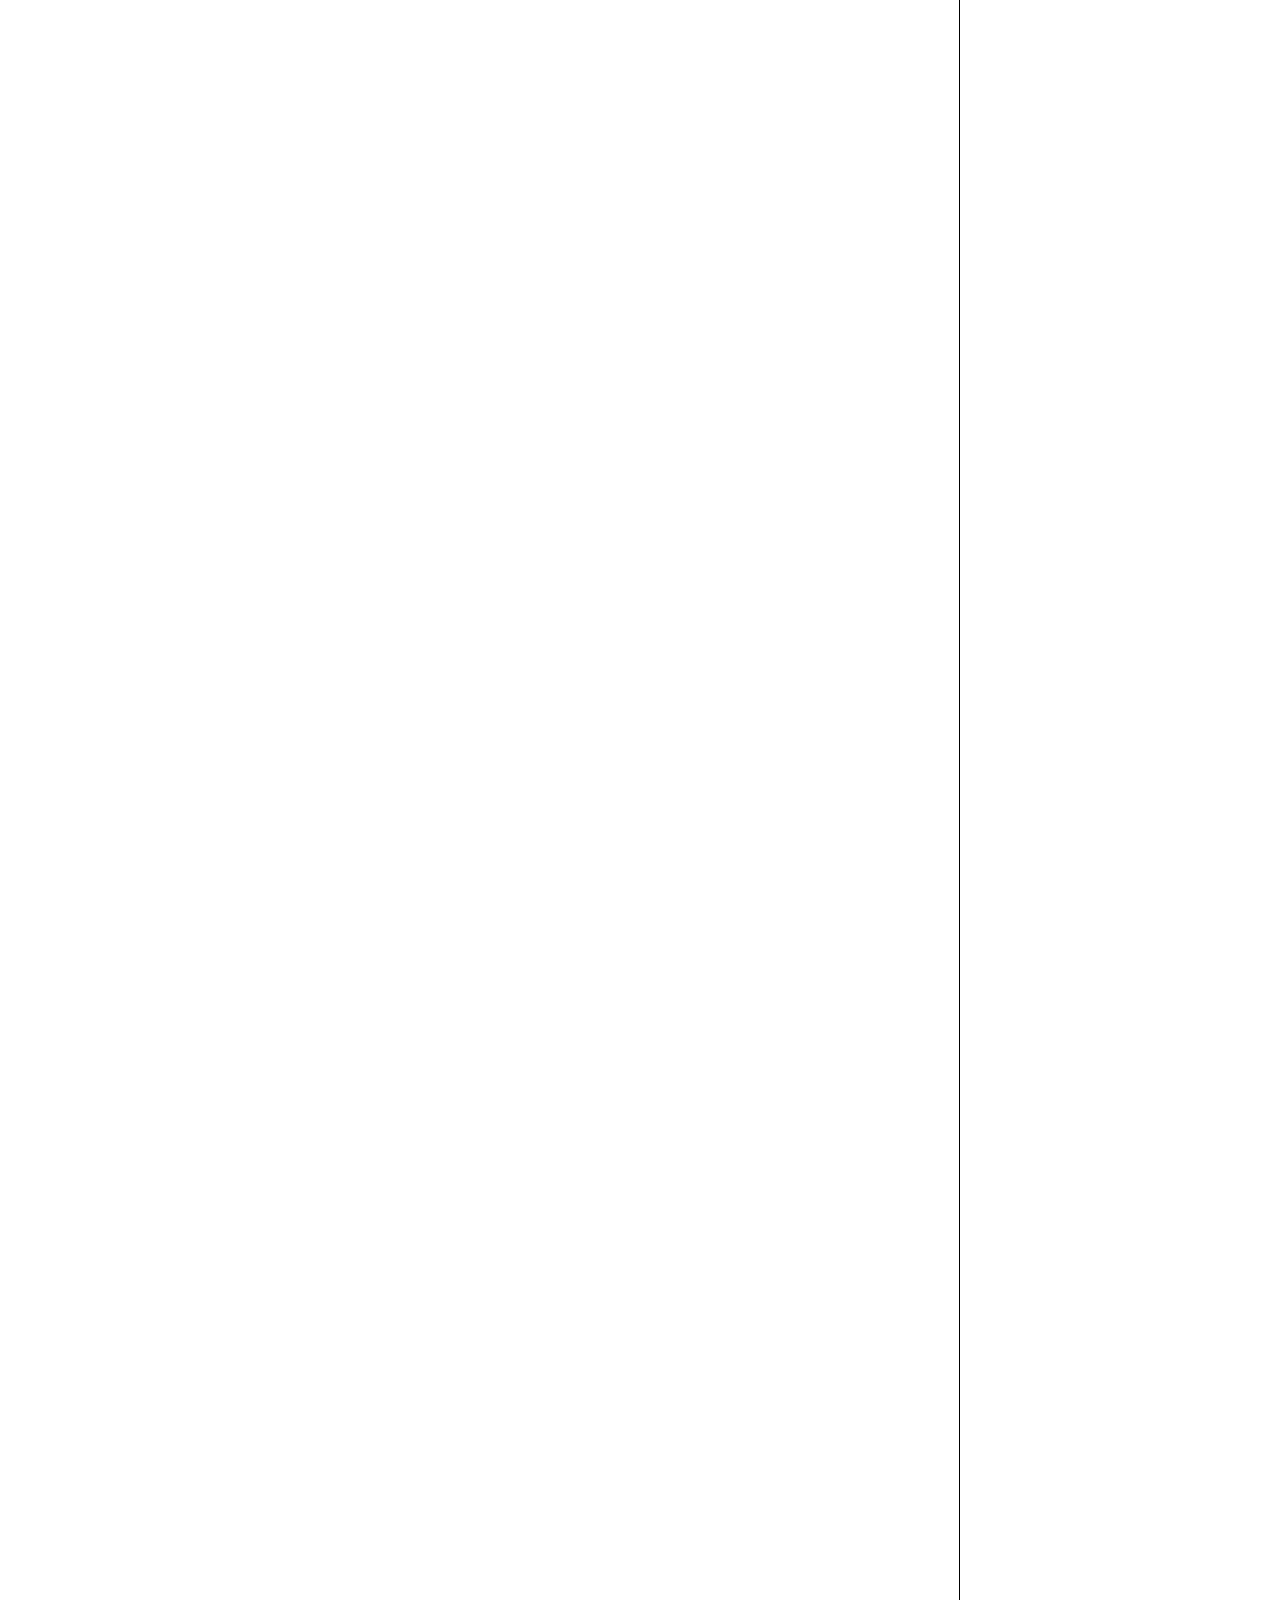
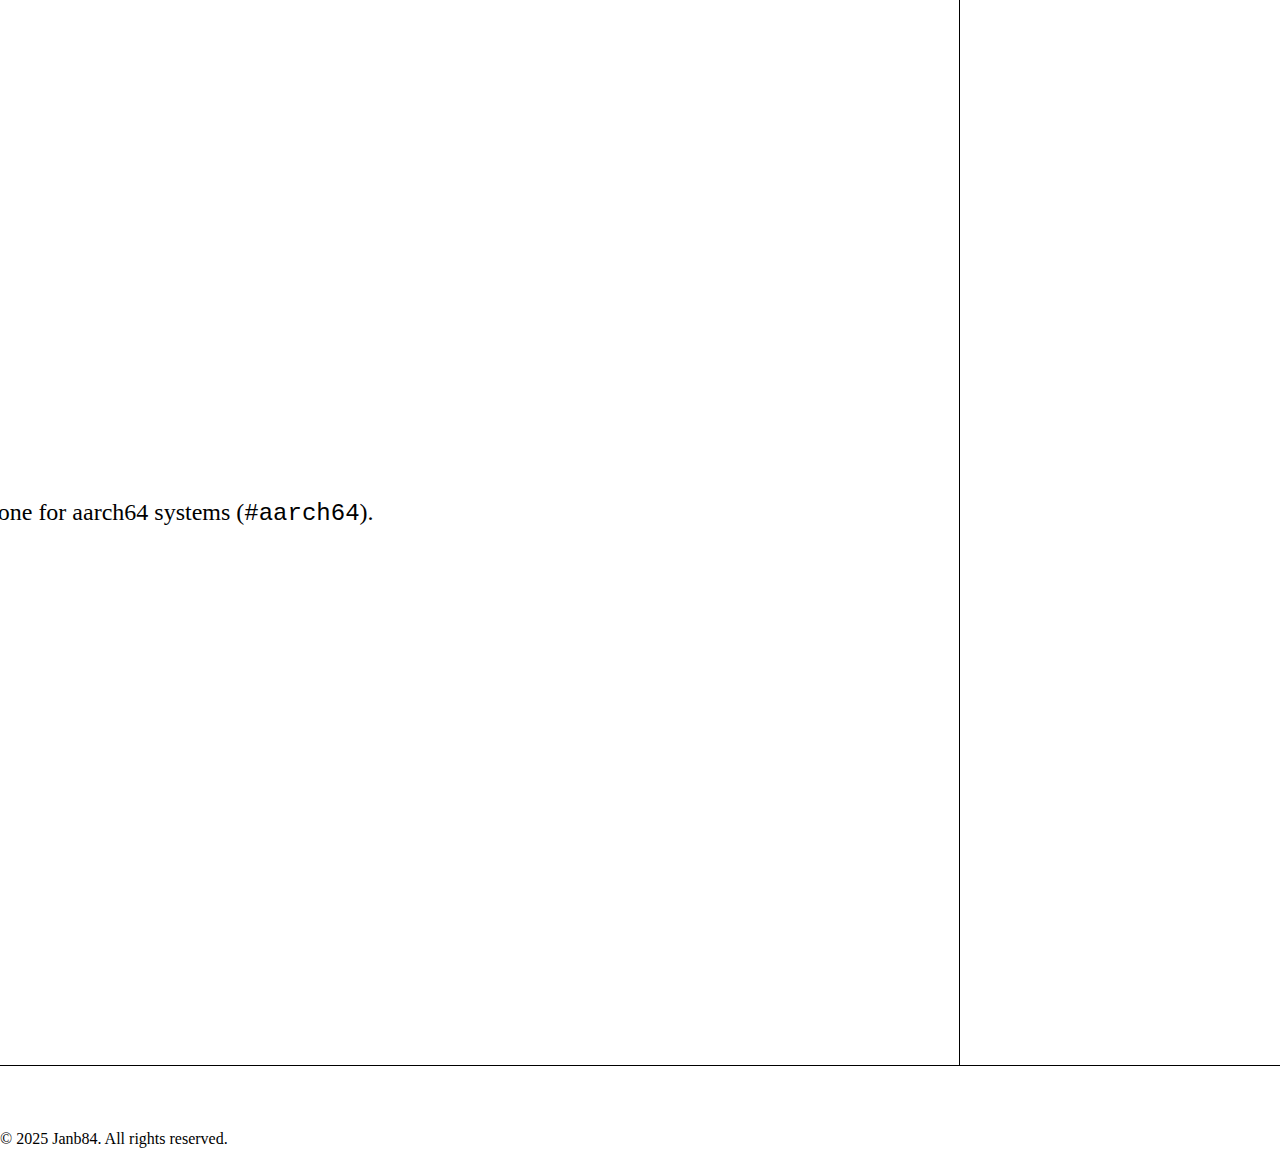
<file: blogs/052025/02/02.html>
<!DOCTYPE html>
<html lang="en">

<head>
    <meta charset="UTF-8">
    <meta name="viewport" content="width=device-width, initial-scale=1.0">
    <title>Janb84.dev - Blog</title>
    <link rel="stylesheet" href="../../../blog.css">
</head>

<body>
    <header class="blog-header">
        <span class="header-container">
            <div class="brand-title">janb84.dev</div>
            <div class="breadcrumb">
                <ul>
                    <li><a href="/">home</a></li>
                    <li><a href="/blog.html">blog</a></li>
                    <li>16 may 2025</li>
                </ul>
            </div>
            <div class="theme-switch-wrapper">
                <label class="theme-switch" for="checkbox">
                    <input type="checkbox" id="checkbox" />
                    <div class="slider"></div>
                </label>
            </div>
        </span>
    </header>

    <main>
        <div class="main-container">

            <div class="article-container">
                <article class="article">
                    <div class="categories">
                        <span class="category item">ARTICLE</span>
                        <span class="category nixos">NIXOS</span>
                    </div>

                    <h1 class="article-title">
                        <a href="#">Guix on NixOS</a>
                    </h1>
                    <h2 class="article-subtitle">Setting up NixOS for Guix using a Flake</h2>

                    <div class="meta">
                        <span class="date">16 MAY 2025</span>
                        <span class="separator">|</span>
                        <span class="read-time">5 MIN READ - 30 MIN WORK</span>
                    </div>


                    <div class="article-image-container">
                        <img src="GUIXonNIXOS.png" alt="NIXOS terminal with cyberpunk background" class="article-image">
                        <p class="image-caption">terminal</p>
                    </div>
                    <span class="article-content-container">

                        <article class="article-content">
                            <p>Trustless software development and reproducible builds are at the heart of Bitcoin's
                                ethos, and Guix is the key to making this a reality.</p>

                            <p>Setting up a reproducible Bitcoin Core build environment using Guix on a Mac can be a
                                hassle due to its dependency on a Linux base. In this blog series, I'll show you a
                                simple solution: running Guix on a NixOS (within a virtual machine). This article will
                                show how to use my NixOS flake to set up a NixOS environment for Guix reproducible
                                builds.</p>

                            <span class="continue" id="continue-reading"></span>
                            <h2 id="install">Booting into NixOS installer</h2>

                            <p>Once the VM is correctly set up, start the VM and boot from the NixOS installer.</p>
                            <p>To do this, you need to download the NixOS ISO image from the official NixOS website.
                                You can find the latest version of the NixOS ISO image here: <a
                                    href="https://nixos.org/download.html">NixOS Download</a>. Make sure to select the minimal ISO and
                                appropriate architecture (x86_64 or aarch64) based on your VM configuration.</p>

                            <p>After booting, you will be presented with the NixOS installer screen.</p>

                            <img src="nixos_iso.png" alt="NixOS installer screen" class="article-image">
                            <span class="image-caption">NixOS installer screen</span>

                            <p>Select the first option to start the installation process. NixOS will boot into a live
                                environment. In UTM, you might see a warning about "no display" or "no graphics". This is normal and
                                expected. The screen should return to normal after a few minutes. If you see a black screen
                                for an extended period, you can try restarting the VM.</p>

                            <img src="no_display.png" alt="UTM warning screen" class="article-image">
                            <span class="image-caption">UTM warning screen</span>

                            <p>Once the installer is started, you'll be logged in as the default user in a command-line
                                interface, where you can configure and install NixOS.</p>

                            <img src="nixos_terminal.png" alt="UTM nixos terminal" class="article-image">
                            <span class="image-caption">UTM nixos terminal</span>

                            <p>The default user does not have sufficient permissions to perform the installation. To proceed, start an interactive root shell with the full root environment by running the following command:</p>

                            <pre><code class="terminal">$ sudo -i</code></pre>

                            <p>Now we are ready to start the installation !</p>

                            <h2 id="partition">Partitioning the disk</h2>


                            <p>Next, you'll need to partition the disk. This NixOS installation uses a flake-based configuration designed for a UEFI BIOS, which is the default in UTM. The following partitioning commands reflect this setup.</p>

                            <div class="info-section">
                                <p>In the live environment, you can use the <code>lsblk</code> command to list the
                                    available
                                    disks and partitions. If you use UTM you would should see a disk named
                                    <code>/dev/vda</code>, which is the
                                    virtual disk created by UTM. If you would use something else the disk you will see
                                    depends on your config.
                                </p>
                            </div>

                            <p>To partition the disk, use the <code>parted</code> command:</p>
                            <pre><code>$ parted /dev/sda -- mklabel gpt
$ parted /dev/vda -- mkpart primary 512MB 100%
$ parted /dev/vda -- mkpart ESP fat32 1MB 512MB
$ parted /dev/vda -- set 2 esp on
$ mkfs.ext4 -L nixos /dev/vda1
$ mkfs.fat -F 32 -n BOOT /dev/vda2        
</pre></code>
                            <div class="important">
                                <P>Do not change the labels of the partitions, these are used in the configuration to
                                    mount the partitions after install. If you want to rename the partitions do not
                                    forget to change the labels in the hardware-config.nix file</P>
                            </div>

                            <p>In this example, we create: </p>
                            <ul>
                                <li>GPT partition table on the disk <code>/dev/vda</code></li>
                                <li>primary partition for NixOS, and label it <code>nixos</code></li>
                                <li>primary partition for the EFI System Partition (ESP), and label it
                                    <code>BOOT</code>
                                </li>
                                <li>set the ESP partition as an EFI System Partition (ESP).</li>
                                <li>format the NixOS partition as ext4 and the ESP as FAT32.</li>
                            </ul>

                            <div class="info-section">
                                <p>
                                    There is no swap partition created because swapping to ssd will shorten the lifespan
                                    of the ssd</p>
                            </div>

                            <p>After creating the partitions, you need to mount the created partitions:</p>
                            <pre><code>$ mount /dev/disk/by-label/nixos /mnt
$ mkdir -p /mnt/boot                     
$ mount -o umask=077 /dev/disk/by-label/BOOT /mnt/boot</code></pre>

                            <div class="info-section">
                                <p>In this example, we mount the NixOS partition to <code>/mnt</code> and the ESP to
                                    <code>/mnt/boot</code>. This is only temporary for the install
                                </p>
                            </div>

                            <h2 id="Flake">Flake clone</h2>

                            <p>To configure NixOS for Guix, we first clone my flake repository, which contains the
                                necessary configuration files. Since the NixOS installer environment lacks git, we'll
                                start a nix-shell with git included to perform the cloning.</p>
                            <pre><code>$ nix-shell -p git</code></pre>

                            <p>Now we can clone the flake repository. To clone the flake repository, run the following
                                command:</p>
                            <pre><code>$ git clone https://github.com/janb84/GUIXonNixOS.git /mnt/etc/nixos</code></pre>

                            <p>This command clones the flake repository into the <code>/mnt/etc/nixos</code> directory.
                            </p>

                            <h2 id="install">Install NixOS</h2>
                            <p>Now that we have the flake repository cloned, we can proceed with the NixOS installation.
                                To do this, run the following command:</p>
                            <pre><code>$ nixos-install --root /mnt --flake /mnt/etc/nixos#aarch64</code></pre>

                            <p>This command installs NixOS using the configuration specified in the flake repository.
                                The <code>aarch64</code> argument refers to a flake output attribute, typically defining
                                the target architecture or system configuration. In this flake, 2 output attributes are specified; one for x86_64 systems (use
                                <code>#x86_64</code> ) and one for aarch64 systems (<code>#aarch64</code>).</p>

                            <p>After the installation is complete, you will be prompted to set a root password. Enter a
                                secure password and confirm it. Once the installation is finished, you can unmount the partitions and reboot the system.
                            </p>
                            <pre><code>$ umount -R /mnt </code></pre>
                            <p>After unmounting the partitions, you can reboot the system:</p>
                            <pre><code>$ reboot</code></pre>
                            <p>After rebooting, you should see the NixOS boot screen. Select the NixOS option to boot
                                into your newly installed NixOS system.</p>

                            <h2 id="post-install">Post-installation</h2>
                            <p>After booting into NixOS, you can log in as root using the password you set during the
                                installation process.</p>
                            <p>Once logged in, you can start using NixOS with Guix. All you need to do is to clone the bitcoin repository and start building with Guix. The necessary packages are already set up to compile Bitcoin with Guix.</p>

                            <div class="info-section">
                                <p>Due to licensing issues, the MacOS SDK is NOT included. Follow the steps in bitcoin repository to acquire it</p>
                            </div>


                        </article>

                        <span class="social-section">
                            <!-- Share section -->
                            <div class="share-section">
                                <p class="share-title">SHARE THIS STORY</p>
                                <div class="share-buttons">
                                </div>
                            </div>

                            <!-- Tags section -->
                            <div class="tags-section">
                                <p class="tags-title">TAGS</p>
                                <div class="tags">
                                    <span class="tag">NIXOS</span>
                                    <span class="tag">UTM</span>
                                    <span class="tag">GUIX</span>
                                    <span class="tag">FLAKES</span>
                                </div>
                            </div>
                        </span>

                    </span>
                </article>

            </div>

            <div class="sidebar-container">
                <div class="sidebar">
                    <h2 class="related-title">Related items</h2>
                    <div class="related-article">
                        <h3 class="related-article-title">
                            <a href="../01/01.html">UTM in a NIX-SHELL</a>
                        </h3>
                    </div>
                </div>
            </div>
        </div>
    </main>
    <footer class="footer">
        <div class="footer-container">
            <div class="footer-content">
                <p>© 2025 Janb84. All rights reserved.</p>
            </div>
        </div>
    </footer>

    <script src="../../../toggle.js"></script>
    <link rel="stylesheet" href="../../..//toggle.css">
    <style>
        @import url('https://fonts.googleapis.com/css2?family=Source+Serif+4:opsz,wght@8..60,200..900&display=swap');
    </style>
</body>

</html>
</file>
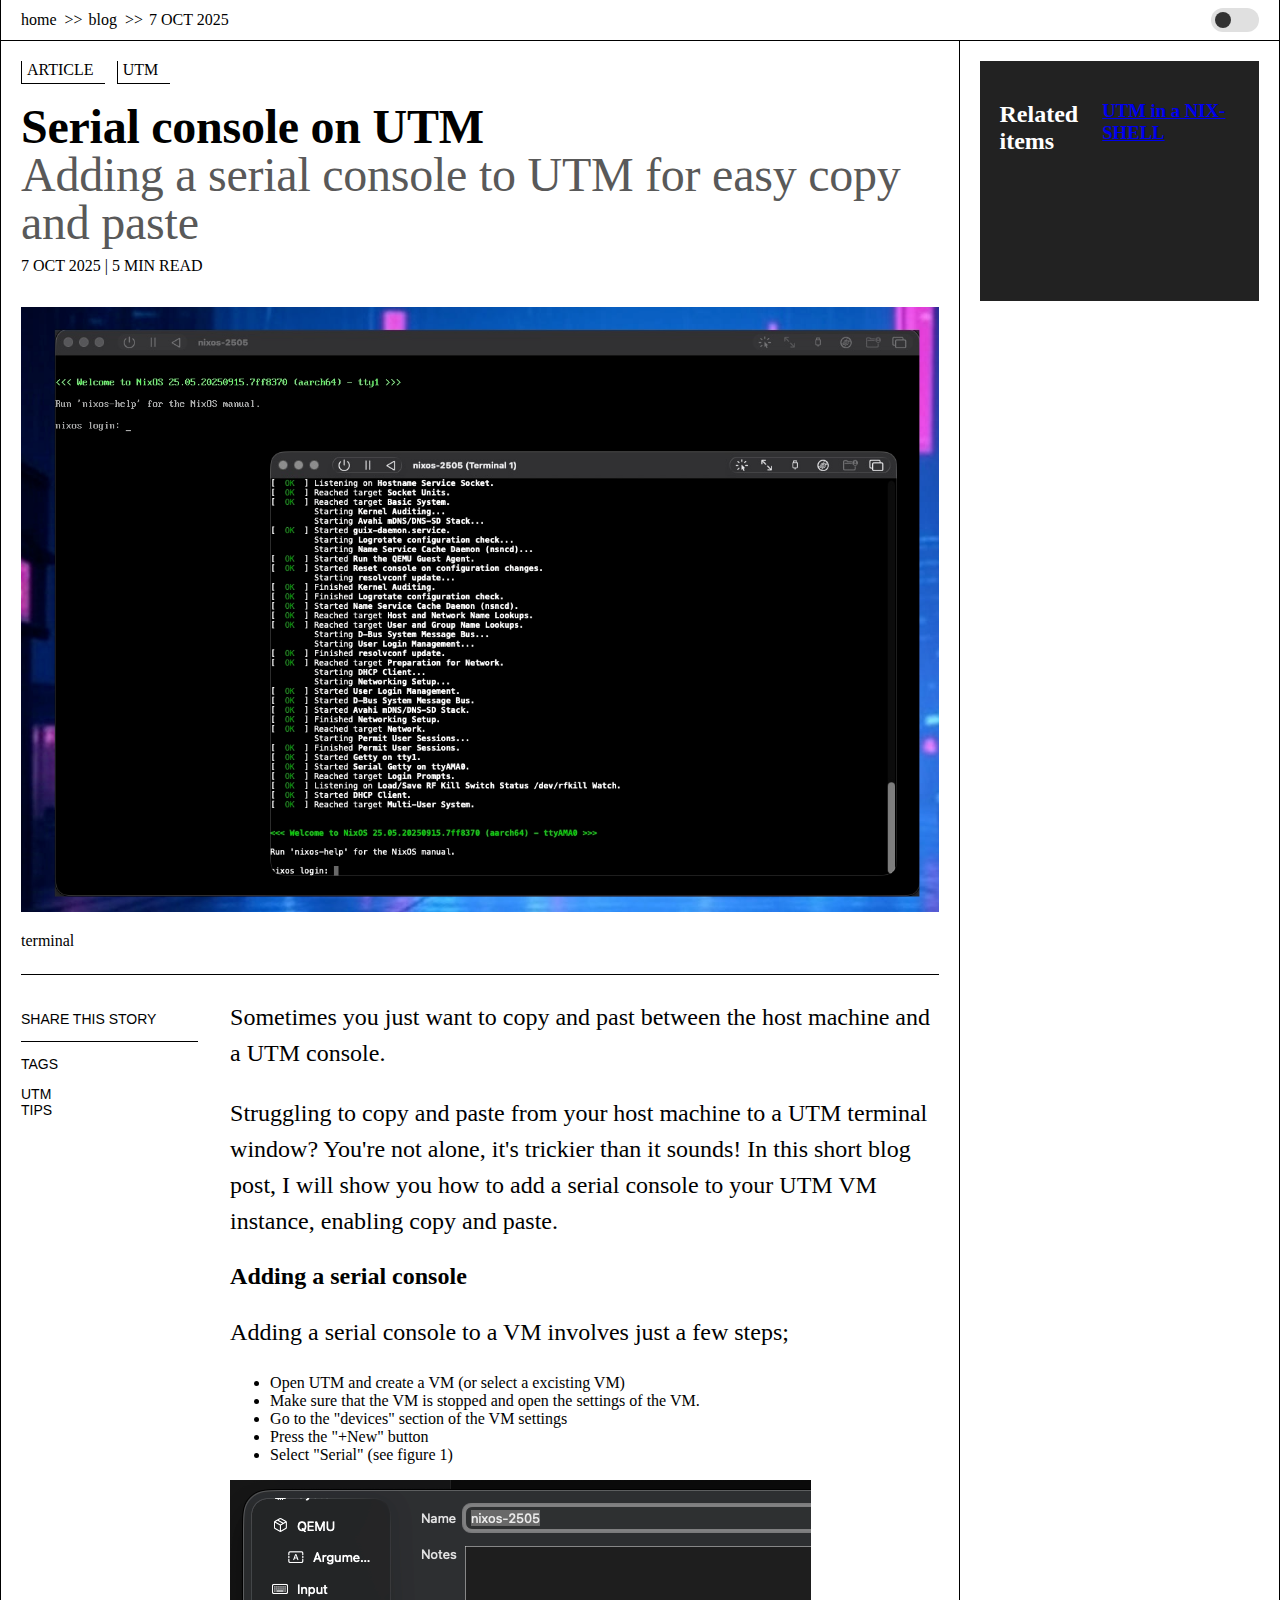
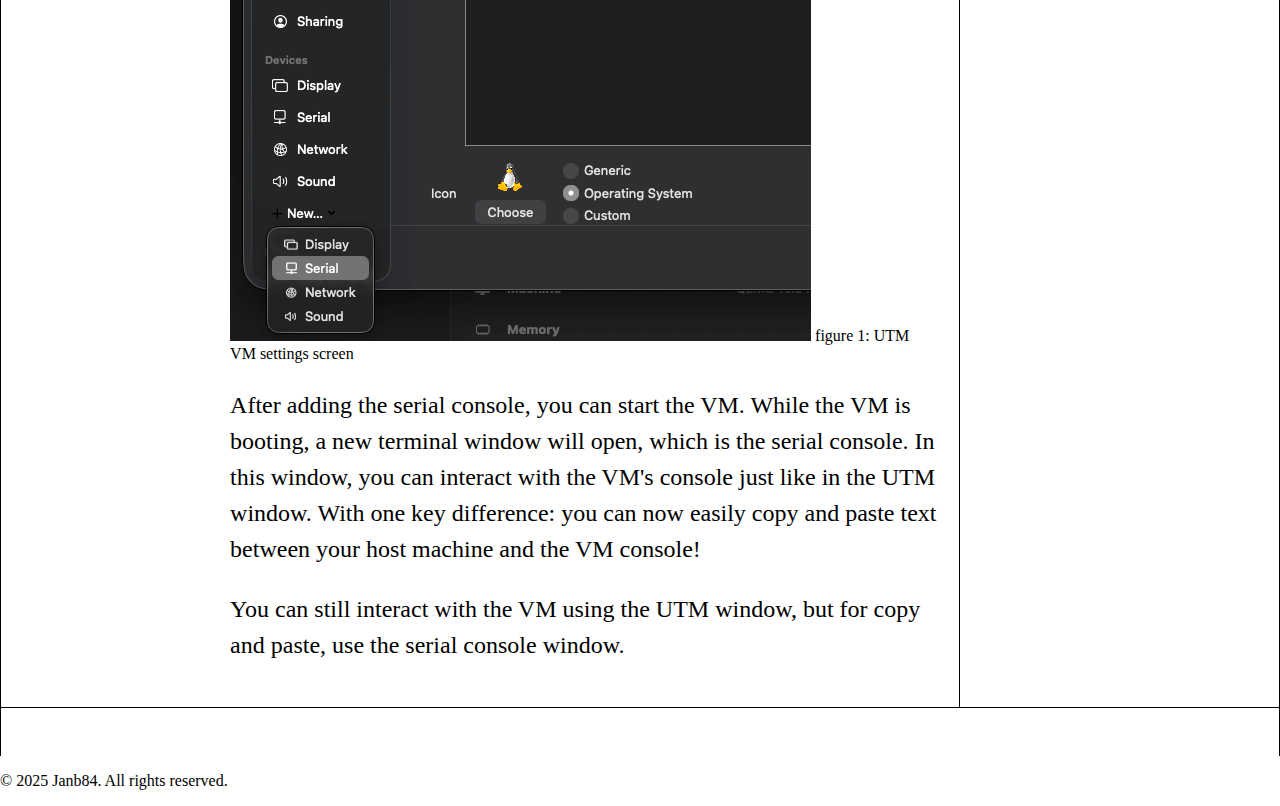
<file: blogs/102025/01/01.html>
<!DOCTYPE html>
<html lang="en">

<head>
    <meta charset="UTF-8">
    <meta name="viewport" content="width=device-width, initial-scale=1.0">
    <title>Janb84.dev - Blog</title>
    <link rel="stylesheet" href="../../../blog.css">
</head>

<body>
    <header class="blog-header">
        <span class="header-container">
            <div class="brand-title">janb84.dev</div>
            <div class="breadcrumb">
                <ul>
                    <li><a href="/">home</a></li>
                    <li><a href="/blog.html">blog</a></li>
                    <li>7 OCT 2025</li>
                </ul>
            </div>
            <div class="theme-switch-wrapper">
                <label class="theme-switch" for="checkbox">
                    <input type="checkbox" id="checkbox" />
                    <div class="slider"></div>
                </label>
            </div>
        </span>
    </header>

    <main>
        <div class="main-container">

            <div class="article-container">
                <article class="article">
                    <div class="categories">
                        <span class="category item">ARTICLE</span>
                        <span class="category utm">UTM</span>
                    </div>

                    <h1 class="article-title">
                        <a href="#">Serial console on UTM</a>
                    </h1>
                    <h2 class="article-subtitle">Adding a serial console to UTM for easy copy and paste</h2>

                    <div class="meta">
                        <span class="date">7 OCT 2025</span>
                        <span class="separator">|</span>
                        <span class="read-time">5 MIN READ</span>
                    </div>


                    <div class="article-image-container">
                        <img src="header.png" alt="NIXOS terminal with cyberpunk background" class="article-image">
                        <p class="image-caption">terminal</p>
                    </div>
                    <span class="article-content-container">

                        <article class="article-content">
                            <p>Sometimes you just want to copy and past between the host machine and a UTM console.</p>

                            <p>Struggling to copy and paste from your host machine to a UTM terminal window? You're not alone, it's trickier than it sounds! In this short blog post, I will show you how to add a serial console to your UTM VM instance, enabling copy and paste.</p>

                            <span class="continue" id="continue-reading"></span>
                            <h2 id="serial console">Adding a serial console</h2>
                            <p>Adding a serial console to a VM involves just a few steps;</p>
                            <ul>
                                <li>Open UTM and create a VM (or select a excisting VM)</li>
                                <li>Make sure that the VM is stopped and open the settings of the VM.</li>
                                <li>Go to the "devices" section of the VM settings</li>
                                <li>Press the "+New" button</li>
                                <li>Select "Serial" (see figure 1)</li>
                            </uL>

                            <img src="serial.png" alt="UTM VM settins screen" class="article-image"/>
                            <span class="image-caption">figure 1: UTM VM settings screen</span>

                            <p>After adding the serial console, you can start the VM. While the VM is booting, a new terminal window will open, which is the serial console. In this window, you can interact with the VM's console just like in the UTM window. With one key difference: you can now easily copy and paste text between your host machine and the VM console!</p>
                            <div class="info-section">
                                <p> You can still interact with the VM using the UTM window, but for copy and paste, use the serial console window.
                                </p>
                            </div>

                        </article>

                        <span class="social-section">
                            <!-- Share section -->
                            <div class="share-section">
                                <p class="share-title">SHARE THIS STORY</p>
                                <div class="share-buttons">
                                </div>
                            </div>

                            <!-- Tags section -->
                            <div class="tags-section">
                                <p class="tags-title">TAGS</p>
                                <div class="tags">
                                    <span class="tag">UTM</span>
                                    <span class="tag">TIPS</span>
                                </div>
                            </div>
                        </span>

                    </span>
                </article>

            </div>

            <div class="sidebar-container">
                <div class="sidebar">
                    <h2 class="related-title">Related items</h2>
                    <div class="related-article">
                        <h3 class="related-article-title">
                            <a href="../01/01.html">UTM in a NIX-SHELL</a>
                        </h3>
                    </div>
                </div>
            </div>
        </div>
    </main>
    <footer class="footer">
        <div class="footer-container">
            <div class="footer-content">
                <p>© 2025 Janb84. All rights reserved.</p>
            </div>
        </div>
    </footer>

    <script src="../../../toggle.js"></script>
    <link rel="stylesheet" href="../../..//toggle.css">
    <style>
        @import url('https://fonts.googleapis.com/css2?family=Source+Serif+4:opsz,wght@8..60,200..900&display=swap');
    </style>
</body>

</html>
</file>
<file: styles.css>
:root {
    --bg-color: #ffffff;
    --text-color: #000000;
    --border-color: #000000;
    --toggle-bg: #e0e0e0;
    --toggle-circle: #333333;
}

[data-theme="dark"] {
    --bg-color: #121212;
    --text-color: #ffffff;
    --border-color: #ffffff;
    --toggle-bg: #555555;
    --toggle-circle: #ffffff;
}

body,
html {
    font-family: -apple-system, BlinkMacSystemFont, sans-serif;
    margin: 0;
    padding: 0;
    height: 100%;
    width: 100%;
    transition: background-color 0.3s ease, color 0.3s ease;
}

body {
    display: flex;
    flex-direction: column;
    padding: 20px;
    box-sizing: border-box;
    background-color: var(--bg-color);
    color: var(--text-color);
}

header {
    display: flex;
    justify-content: space-between;
    align-items: center;
    margin-bottom: 40px;
    width: 100%;
}

.logo {
    display: flex;
    align-items: center;
    justify-content: center;
    width: 24px;
    height: 24px;
    font-weight: bold;
    font-size: 14px;
    border: 1px solid var(--border-color);
    border-radius: 4px;
}

.brand-title {
    text-align: right;
    font-size: 14px;
}

.content {
    flex: 1;
    display: flex;
    flex-direction: column;
    justify-content: center;
    margin-left: 20px;
}


.footer {
    display: flex;
    justify-content: space-between;
    width: 100%;
    padding-top: 40px;
    padding-bottom: 20px;
    font-size: 14px;
}

.nav_item {
    display: flex;
    padding-bottom: 3em;;
}

.nav-home {
    font-weight: bold;
}

.nav_home svg{
    fill: var(--text-color);
    display: block;
    stroke-linecap:"round";
    fill-rule:"nonzero"; 
    stroke:var(--text-color);
    stroke-width:"0.20mm";
    height: 15vh;
}

/* Animate the home SVG group on hover */
.nav_home svg #home {
    transition: transform 0.4s cubic-bezier(.4,2,.6,1);
    transform-origin: 50% 50%;
}

.nav_home:hover svg #home {
    transform: scale(0.9) ;
}

.nav_blog svg{
    fill: var(--text-color);
    display: block;
    stroke-linecap:"round";
    fill-rule:"nonzero"; 
    stroke:var(--text-color);
    stroke-width:"0.20mm";
    height: 15vh;
}

/* Animate the blog SVG group on hover */
.nav_blog svg #blog {
    transition: transform 0.4s cubic-bezier(.4,2,.6,1);
    transform-origin: 50% 50%;
}

.nav_blog:hover svg #blog {
    transform: scale(0.9) ;
}

.nav_github svg{
    stroke-dasharray: 1000;
    stroke-dashoffset: 1000;
    transition: stroke-dashoffset 0.05s;
    fill: var(--text-color);
    height: 12vh;
}

/* Animate the github SVG group on hover */
.nav_github svg #github {
    transition: transform 0.4s cubic-bezier(.4,2,.6,1);
    transform-origin: 50% 50%;
}

.nav_github:hover svg #github {
    transform: scale(0.9) ;
}



.nav_projects svg{
    stroke-dasharray: 1000;
    stroke-dashoffset: 1000;
    transition: stroke-dashoffset 0.05s;
    fill: var(--text-color);
    height:15vh;
}

/* Animate the project SVG group on hover */
.nav_projects svg #projects {
    transition: transform 0.4s cubic-bezier(.4,2,.6,1);
    transform-origin: 50% 50%;
}

.nav_projects:hover svg #projects {
    transform: scale(0.9) ;
}

.footer-left {
    display: flex;
    gap: 20px;
}

.copyright {
    text-align: right;
}

a {
    color: var(--text-color);
    text-decoration: none;
}

a:hover {
    text-decoration: underline;
}


/* Theme toggle switch */
.theme-switch-wrapper {
    display: flex;
    align-items: center;
    position: absolute;
    top: 20px;
    right: 20px;
}

.theme-switch {
    display: inline-block;
    height: 24px;
    position: relative;
    width: 48px;
}

.theme-switch input {
    display: none;
}

.slider {
    background-color: var(--toggle-bg);
    bottom: 0;
    cursor: pointer;
    left: 0;
    position: absolute;
    right: 0;
    top: 0;
    transition: .4s;
    border-radius: 34px;
}

.slider:before {
    background-color: var(--toggle-circle);
    bottom: 4px;
    content: "";
    height: 16px;
    left: 4px;
    position: absolute;
    transition: .4s;
    width: 16px;
    border-radius: 50%;
}

input:checked+.slider:before {
    transform: translateX(24px);
}
.nav_list {
    list-style: none;
    margin-block-start: 0;
    margin-block-end: 0;
    padding-inline-start: 0;
}
</file>
<file: blog.css>
:root {
    --bg-color: #ffffff;
    --text-color: #000000;
    --subtext-color: #595959;
    --border-color: #000000;
    --toggle-bg: #e0e0e0;
    --toggle-circle: #333333;
}

[data-theme="dark"] {
    --bg-color: #121212;
    --text-color: #ffffff;
    --border-color: #ffffff;
    --toggle-bg: #555555;
    --toggle-circle: #ffffff;
}

body,
html {
    margin: 0;
    padding: 0;
    transition: background-color 0.3s ease, color 0.3s ease;
}

body {
    background-color: var(--bg-color);
    color: var(--text-color);
}


header .brand-title {
    display: none;
}

header.blog-header {
    display: flex;
    justify-content: center;
    width: 100%;
}
header.blog-header .header-container {
    display: flex;
    flex-direction: row;
    justify-content: space-between;
    align-items: center;
    width: 100%;
    border-left: 1px solid var(--border-color);
    border-right: 1px solid var(--border-color);
}

header.blog-header .brand-title {
    order: 1;
}

header.blog-header .breadcrumb {
    order: 2;
    margin-right: auto; 
}

header.blog-header .theme-switch-wrapper {
    order: 3;
    margin-left: auto; 
    position: unset;
    padding-top: 0.5em;
    padding-right: 20px;
}

/* Breadcrumb list styling */
header.blog-header .breadcrumb {
    order: 1;
    padding-top: 0.5em;
    margin-right: auto;
    padding-left: 20px;
}

header.blog-header .breadcrumb ul {
    display: flex;
    list-style: none;
    padding: 0;
    margin: 0;
}

header.blog-header .breadcrumb ul li {
    position: relative;
    padding-right: 24px;
}


header.blog-header .breadcrumb ul li:not(:last-child)::after {
    content: ">>"; 
    position: absolute;
    right: 6px;
    color: var(--text-color, #666);
    margin-left: 8px;
}


header.blog-header .breadcrumb ul li a {
    margin-right: 8px; 
    text-decoration: none;
    color: var(--text-color);
}

header .brand-title a {
    text-decoration: none;
    color: var(--text-color);
}

main {
    display: flex;
    justify-content: center;
    width: 100%;
}

.main-container {
    display: flex;
    flex-direction: row;
    width: 100%;
    padding-top: 0.5em;
    padding-bottom: 3em;
    border-left: 1px solid var(--border-color);
    border-right: 1px solid var(--border-color);
}

.article-container {
    width: 75%;
    display: flex;
    flex-direction: column;
    border-top: 1px solid var(--border-color);
}

.sidebar-container {
    display: flex;
    flex-direction: column;
    width: 25%;
    border-top: 1px solid var(--border-color);
    border-bottom: 1px solid var(--border-color);
}

.sidebar {
    display: flex;
    padding: 20px;
    background-color: #222;
    color: #fff;
    height: 200px;
    margin: 20px;

}

.article-container .article .article-title {
    font-size: 48px;
    letter-spacing: -0.25px;
    line-height: 48px;
    margin-block-start: 0.5em;
    margin-block-end: 0;
}

.article-container .article .article-title a {
    text-decoration: none;
    color: var(--text-color);
}

.article-container .article .article-subtitle {
    color: var(--subtext-color);
    font-size: 48px;
    letter-spacing: -0.25px;
    line-height: 48px;
    margin-block-start: 0;
    margin-block-end: 0.2em;
    font-weight: 200;
}


.article-container .article .article-content-container {
    display: flex;
    flex-direction: row-reverse;
    gap: 2em;
}

.article-container .article .article-content-container .article-content {
    flex-basis: 80%;
}

.article-container .article .article-content-container .article-content p {
    font-size: 24px;
    line-height: 36px;
}

.article-container .article .article-content-container .social-section {
    display: flex;
    flex-direction: column;
    flex-basis: 20%;
    padding-top: 1.4em;
}

.article-container .article .article-content-container .social-section .share-section {
    font-family: Arial, Helvetica, sans-serif;
    font-size: 14px;
}

.article-container .article .article-content-container .social-section .tags-section {
    display: flex;
    flex-direction: column;
    border-top: 1px solid var(--border-color);
    font-family: Arial, Helvetica, sans-serif;
    font-size: 14px;
}

.article-container .article .article-content-container .social-section .tags-section .tags {
    display: flex;
    flex-direction: column;
    flex-wrap: wrap;
}


.article-container .article .category {
    padding-left: 5px;
    padding-bottom: 5px;
    padding-right: 0.7em;
    margin-right: 0.5em;
    ;
    border-left: 0.5px solid var(--border-color);
    border-bottom: 0.5px solid var(--border-color);
}



.article-container .article {
    padding: 20px;
    border-bottom: 1px solid var(--border-color);
    border-right: 1px solid var(--border-color);
}

.article-container .article .article-image-container {
    padding-top: 2em;
    padding-bottom: 0.5em;
    overflow-inline: auto;
    border-bottom: 0.5px solid var(--border-color);
}

.article-container .article .article-image-container img {
    object-fit: cover;
    width: 100%;
}

@media screen and (min-width: 1500px) {
    header.blog-header .header-container{
        max-width: 1570px;
    }

    .main-container {
        max-width: 1570px;
    }
}
</file>
<file: toggle.css>
/* Theme toggle switch */
.theme-switch-wrapper {
    display: flex;
    align-items: center;
    position: absolute;
    top: 20px;
    right: 20px;
}

.theme-switch {
    display: inline-block;
    height: 24px;
    position: relative;
    width: 48px;
}

.theme-switch input {
    display: none;
}

.slider {
    background-color: var(--toggle-bg);
    bottom: 0;
    cursor: pointer;
    left: 0;
    position: absolute;
    right: 0;
    top: 0;
    transition: .4s;
    border-radius: 34px;
}

.slider:before {
    background-color: var(--toggle-circle);
    bottom: 4px;
    content: "";
    height: 16px;
    left: 4px;
    position: absolute;
    transition: .4s;
    width: 16px;
    border-radius: 50%;
}

input:checked+.slider:before {
    transform: translateX(24px);
}
</file>
